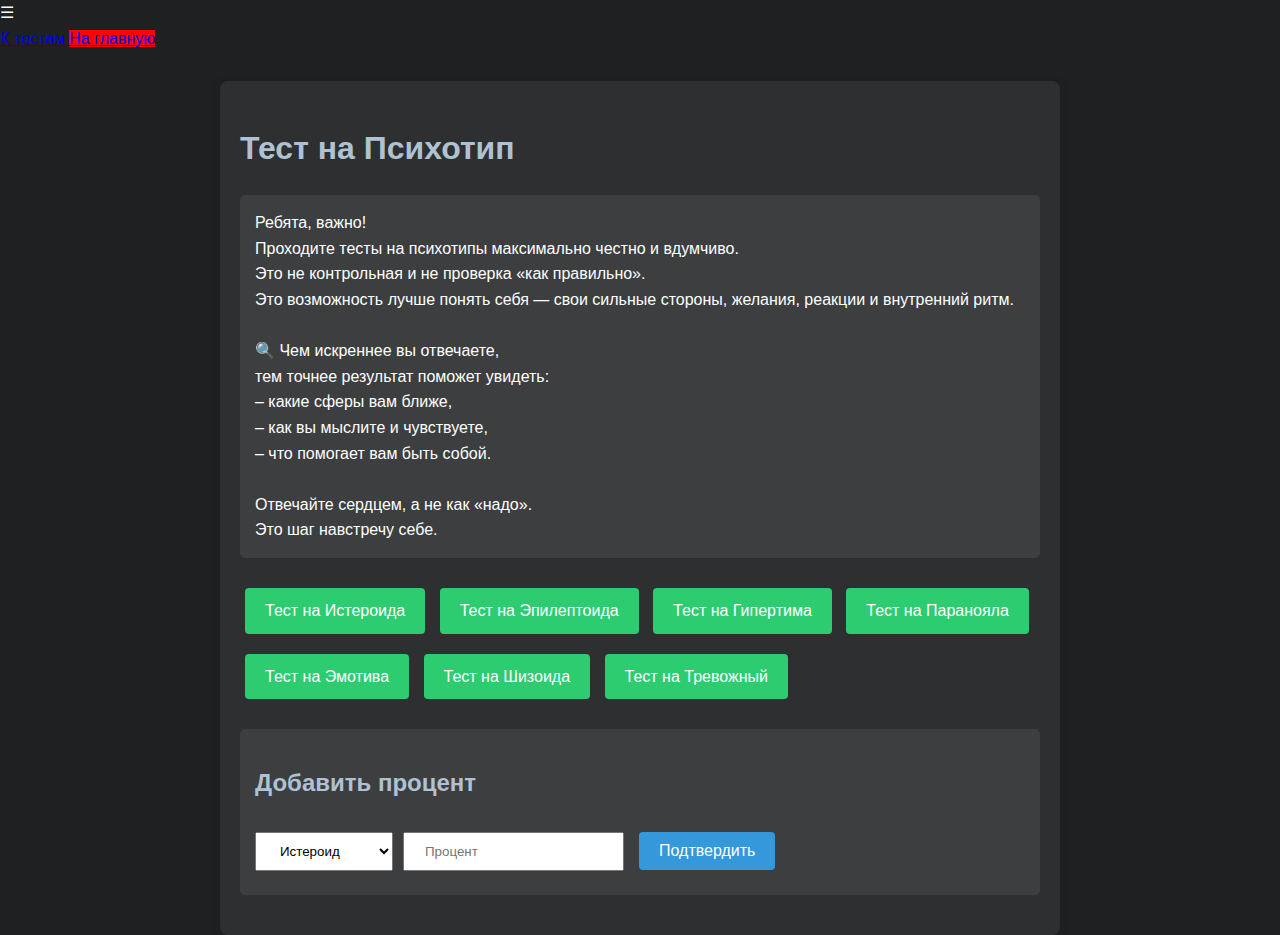
<file: index.html>
<!DOCTYPE html>
<html lang="ru">

<head>
    <meta charset="UTF-8">
    <meta name="viewport" content="width=device-width, initial-scale=1.0">
    <title>Cайт на тип личности</title>
    <link rel="stylesheet" href="style.css">
</head>

<body>
    <div id="burger-menu">
        <div class="burger-icon" onclick="toggleMenu()">
            &#9776;
        </div>
        <div class="overlay" onclick="toggleMenu()"></div>
        <div class="menu-dropdown">
            <a href="https://th3hati.github.io/psyhotips" class="menu-button">К тестам</a>
            <a href="https://th3hati.github.io/main" class="menu-button" style="background-color: red;">На главную</a>
        </div>
    </div>
    
    <div class="container">
        <h1>Тест на Психотип</h1>
        <div class="test-info">
            Ребята, важно!<br>
Проходите тесты на психотипы максимально честно и вдумчиво.<br>
Это не контрольная и не проверка «как правильно».<br>
Это возможность лучше понять себя — свои сильные стороны, желания, реакции и внутренний ритм.<br><br>

🔍 Чем искреннее вы отвечаете,<br>
тем точнее результат поможет увидеть:<br>
– какие сферы вам ближе,<br>
– как вы мыслите и чувствуете,<br>
– что помогает вам быть собой.<br><br>

Отвечайте сердцем, а не как «надо».<br>
Это шаг навстречу себе.
        </div>
        <a href="isteroid.html" class="start-button">Тест на Истероида</a>
        <a href="epileptiod.html" class="start-button">Тест на Эпилептоида</a>
        <a href="gipertim.html" class="start-button">Тест на Гипертима</a>
        <a href="paronajal.html" class="start-button">Тест на Паранояла</a>
        <a href="emotiw.html" class="start-button">Тест на Эмотива</a>
        <a href="shizoid.html" class="start-button">Тест на Шизоида</a>
        <a href="trewoznyj.html" class="start-button">Тест на Тревожный</a>
    </div>

    <script>
        const testHistory = JSON.parse(localStorage.getItem('test_history')) || [];

        const testTypes = [
            'Истероид', 'Эпилептоид', 'Гипертим', 'Параноял',
            'Эмотив', 'Шизоид', 'Тревожный'
        ];

        const container = document.querySelector('.container');

        // Форма для добавления результата вручную
        const formDiv = document.createElement('div');
        formDiv.className = 'test-info';
        formDiv.innerHTML = `<h2>Добавить процент</h2>`;

        const select = document.createElement('select');
        testTypes.forEach(type => {
            const option = document.createElement('option');
            option.value = type;
            option.textContent = type;
            select.appendChild(option);
        });

        select.style.padding = '10px 20px';

        const input = document.createElement('input');
        input.type = 'text';
        input.placeholder = 'Процент';
        input.min = 0;
        input.max = 100;
        input.style.margin = '0 10px';
        input.style.padding = '10px 20px';

        const button = document.createElement('button');
        button.textContent = 'Подтвердить';
        button.onclick = () => {
            const testName = select.value;
            const percentage = parseFloat(input.value);
            if (isNaN(percentage) || percentage < 0 || percentage > 100) {
                alert('Введите корректный процент (от 0 до 100)');
                return;
            }

            const newResult = {
                testName: testName,
                percentage: percentage,
                date: new Date().toLocaleString()
            };

            let testHistory = JSON.parse(localStorage.getItem('test_history')) || [];
            testHistory.unshift(newResult);
            if (testHistory.length > 10) testHistory = testHistory.slice(0, 10);
            localStorage.setItem('test_history', JSON.stringify(testHistory));

            location.reload(); // обновляем страницу, чтобы показать новые данные
        };

        formDiv.appendChild(select);
        formDiv.appendChild(input);
        formDiv.appendChild(button);
        container.appendChild(formDiv);

        if (testHistory.length > 0) {
            const container = document.querySelector('.container');

            const historyDiv = document.createElement('div');
            historyDiv.className = 'test-info';
            historyDiv.innerHTML = '<h2>Последние пройденные тесты</h2>';

            const list = document.createElement('ul');
            testHistory.forEach(entry => {
                const item = document.createElement('li');
                item.textContent = `${entry.testName}: ${entry.percentage}%`;
                list.appendChild(item);
            });

            historyDiv.appendChild(list);
            container.appendChild(historyDiv);
        }
    </script>
    <script>
        function toggleMenu() {
            const menu = document.getElementById('burger-menu');
            menu.classList.toggle('active');
        }
    </script>
</body>

</html>
</file>
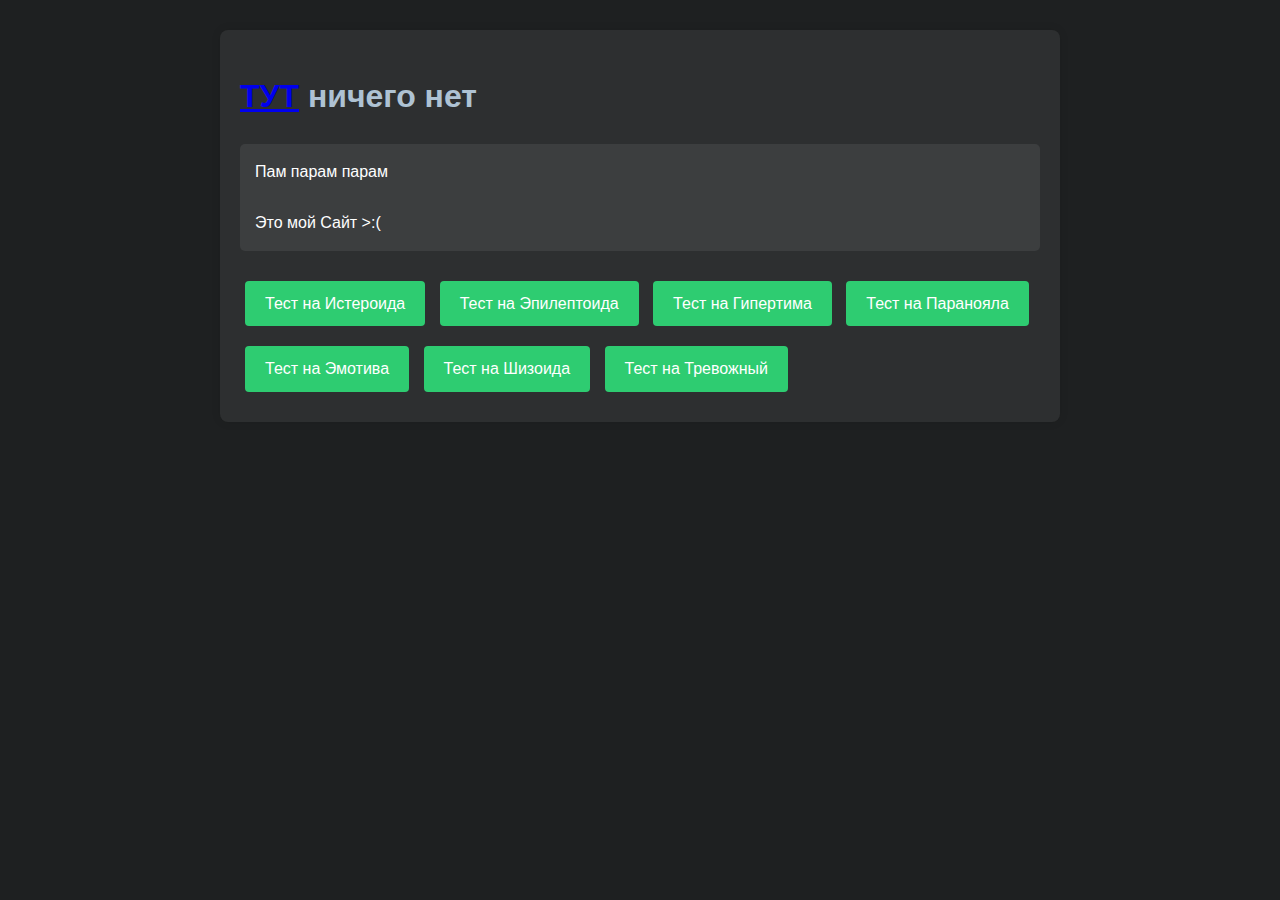
<file: all.html>
<!DOCTYPE html>
<html lang="ru">
<head>
    <meta charset="UTF-8">
    <meta name="viewport" content="width=device-width, initial-scale=1.0">
    <title>Сосал?</title>
    <link rel="stylesheet" href="style.css">
</head>
<body>
    <div class="container">
        <h1><a href="dolbaeb.html">ТУТ</a> ничего нет</h1>
        <div class="test-info">
            Пам парам парам<br><br>Это мой Сайт >:(
        </div>
        <a href="isteroid.html" class="start-button">Тест на Истероида</a>
        <a href="epileptiod.html" class="start-button">Тест на Эпилептоида</a>
        <a href="gipertim.html" class="start-button">Тест на Гипертима</a>
        <a href="paronajal.html" class="start-button">Тест на Паранояла</a>
        <a href="emotiw.html" class="start-button">Тест на Эмотива</a>
        <a href="shizoid.html" class="start-button">Тест на Шизоида</a>
        <a href="trewoznyj.html" class="start-button">Тест на Тревожный</a>
    </div>
</body>
</html>
</file>
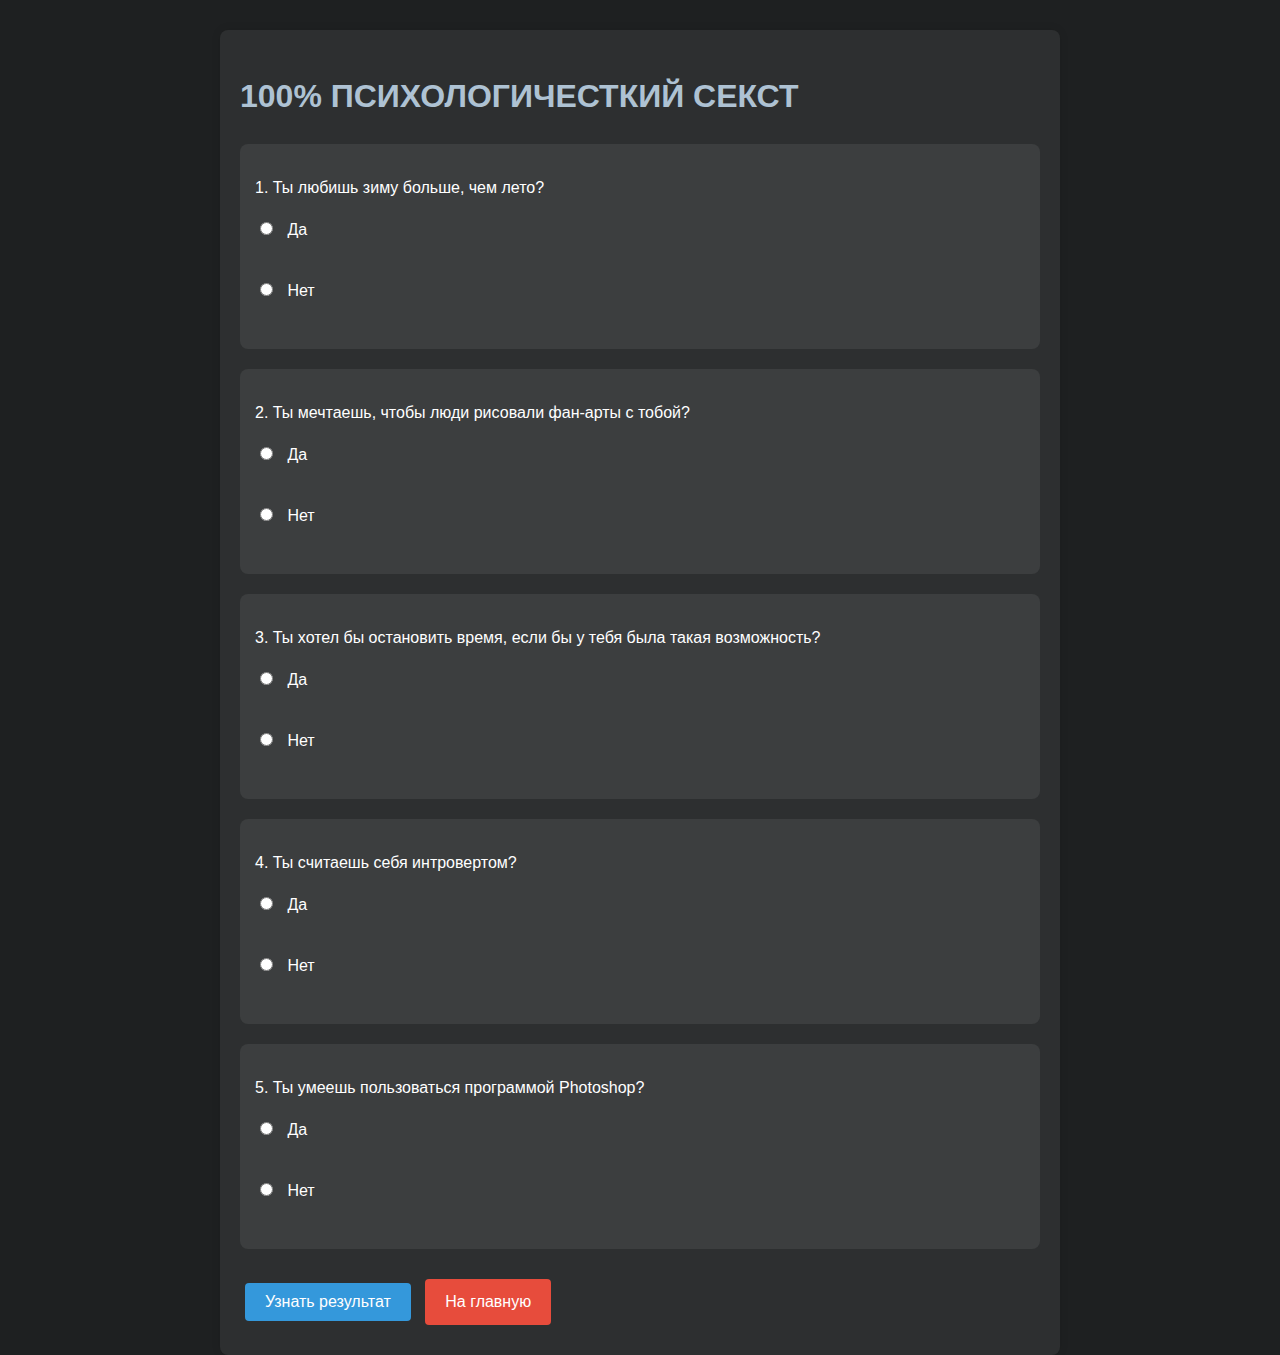
<file: dolbaeb.html>
<!DOCTYPE html>
<html lang="ru">
<head>
    <meta charset="UTF-8">
    <meta name="viewport" content="width=device-width, initial-scale=1.0">
    <title>Психологический тест</title>
    <link rel="stylesheet" href="style.css">
</head>
<body>
    <div class="container">
        <h1>100% ПСИХОЛОГИЧЕСТКИЙ СЕКСТ</h1>
        
        <div id="loading">Загрузка вопросов...</div>
        <div id="quiz"></div>
        
        <button onclick="calculateResult()" id="submit-btn" disabled>Узнать результат</button>
        <a href="index.html" class="back-button">На главную</a>
        
        <div id="result"></div>
    </div>

    <script>
        const answerOptions = [
            { text: "Да", value: 1 },
            { text: "Нет", value: 0 }
        ];
        
        let questions = [];
        
        // Загружаем вопросы из JSON-файла
        fetch('dolbaeb_questions.json')
            .then(response => response.json())
            .then(data => {
                questions = data;
                renderQuestions();
                document.getElementById('loading').style.display = 'none';
                document.getElementById('submit-btn').disabled = false;
            })
            .catch(error => {
                console.error('Ошибка загрузки вопросов:', error);
                document.getElementById('loading').textContent = 'Ошибка загрузки вопросов. Пожалуйста, обновите страницу.';
            });
        
        // Отображаем вопросы на странице
        function renderQuestions() {
            const quizContainer = document.getElementById('quiz');
            quizContainer.innerHTML = '';
            
            questions.forEach((question, index) => {
                const questionDiv = document.createElement('div');
                questionDiv.className = 'question';
                
                const questionText = document.createElement('p');
                questionText.textContent = `${index + 1}. ${question}`;
                questionDiv.appendChild(questionText);
                
                answerOptions.forEach(answer => {
                    const label = document.createElement('label');
                    const radio = document.createElement('input');
                    radio.type = 'radio';
                    radio.name = `q${index + 1}`;
                    radio.value = answer.value;
                    radio.required = true;
                    
                    label.appendChild(radio);
                    label.appendChild(document.createTextNode(` ${answer.text}`));
                    questionDiv.appendChild(label);
                    questionDiv.appendChild(document.createElement('br'));
                });
                
                quizContainer.appendChild(questionDiv);
            });
        }
        
        function calculateResult() {
            // Проверяем, ответил ли пользователь на все вопросы
            let allAnswered = true;
            
            for (let i = 1; i <= questions.length; i++) {
                if (!document.querySelector(`input[name="q${i}"]:checked`)) {
                    allAnswered = false;
                    break;
                }
            }
            
            if (!allAnswered) {
                alert("Пожалуйста, ответьте на все вопросы!");
                return;
            }
            
            // Считаем баллы
            let totalScore = 0;
            
            // Выводим результат
            const resultDiv = document.getElementById('result');
            resultDiv.style.display = 'block';
            resultDiv.innerHTML = `
                <h2>Ваш результат: ТЫ! 100% Долбаеб!</h2>
            `;
            
            // Прокручиваем страницу к результату
            resultDiv.scrollIntoView({ behavior: 'smooth' });
        }
    </script>
</body>
</html>
</file>
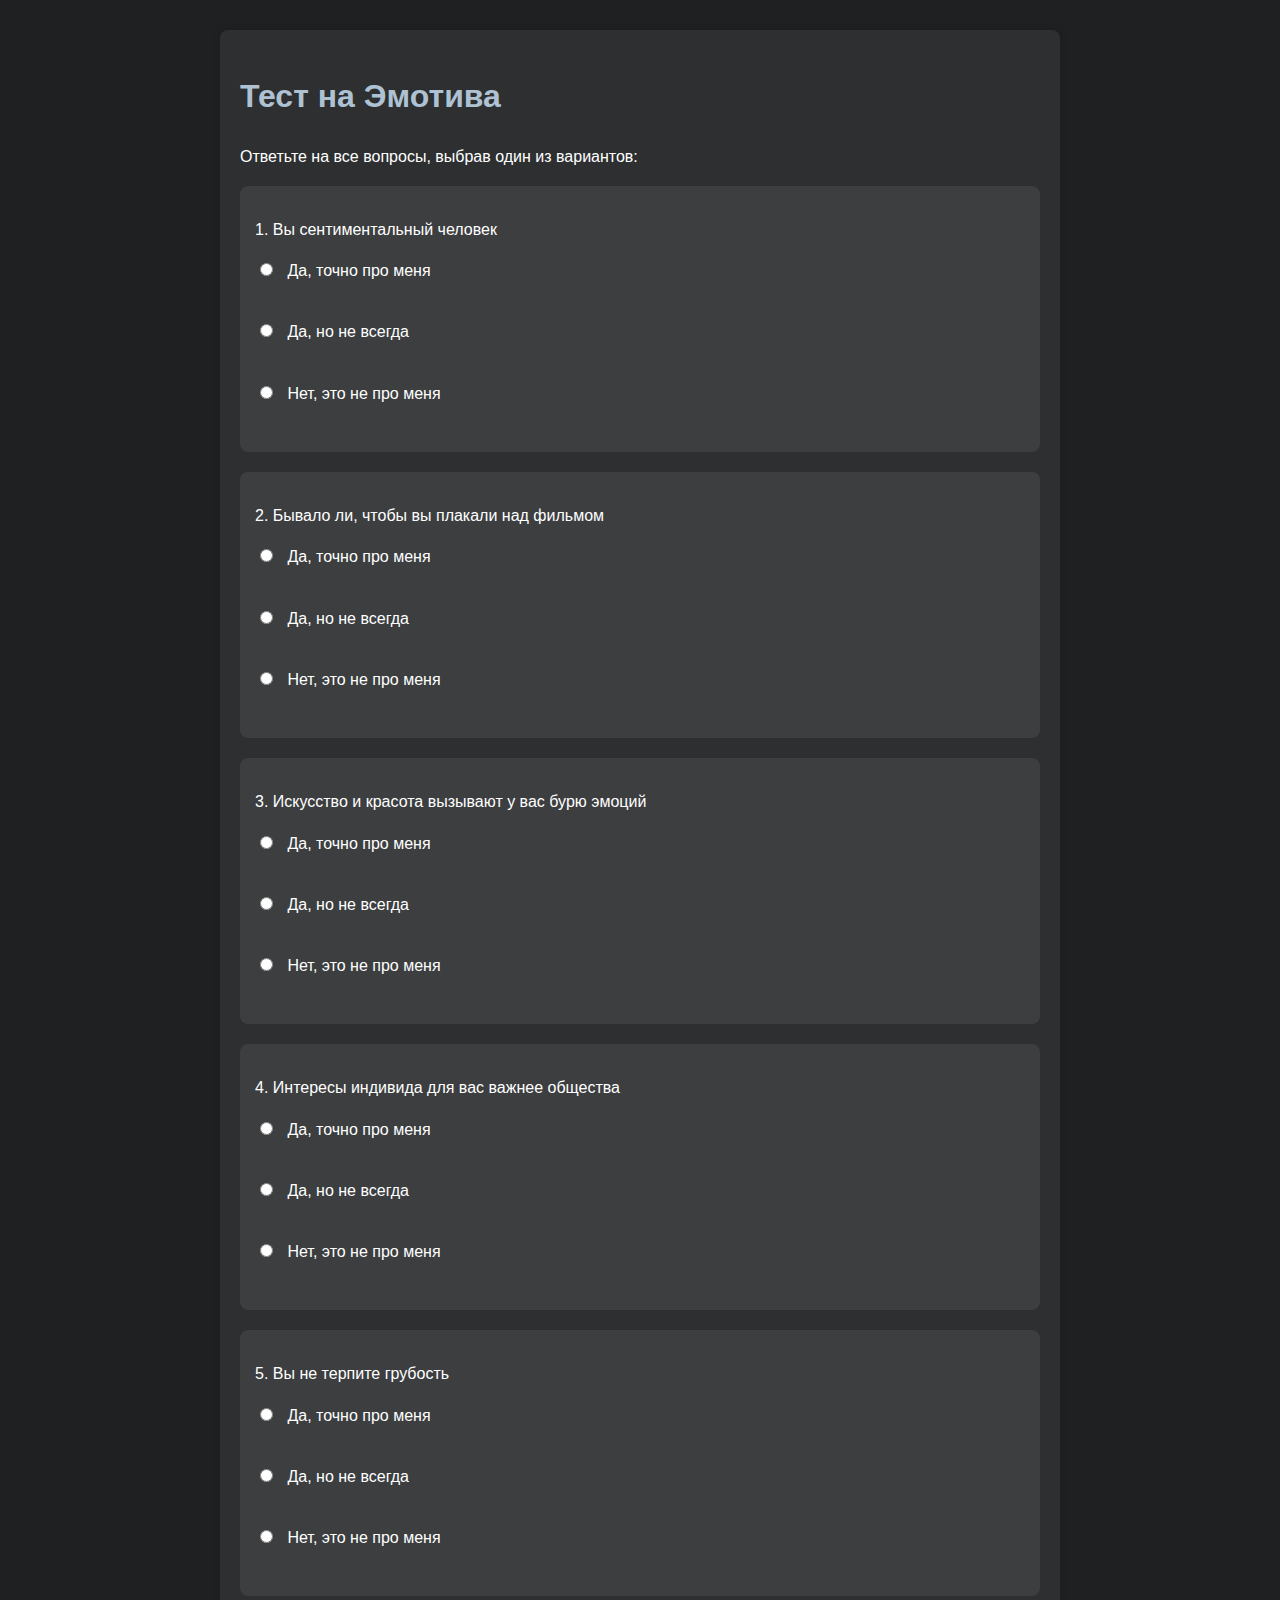
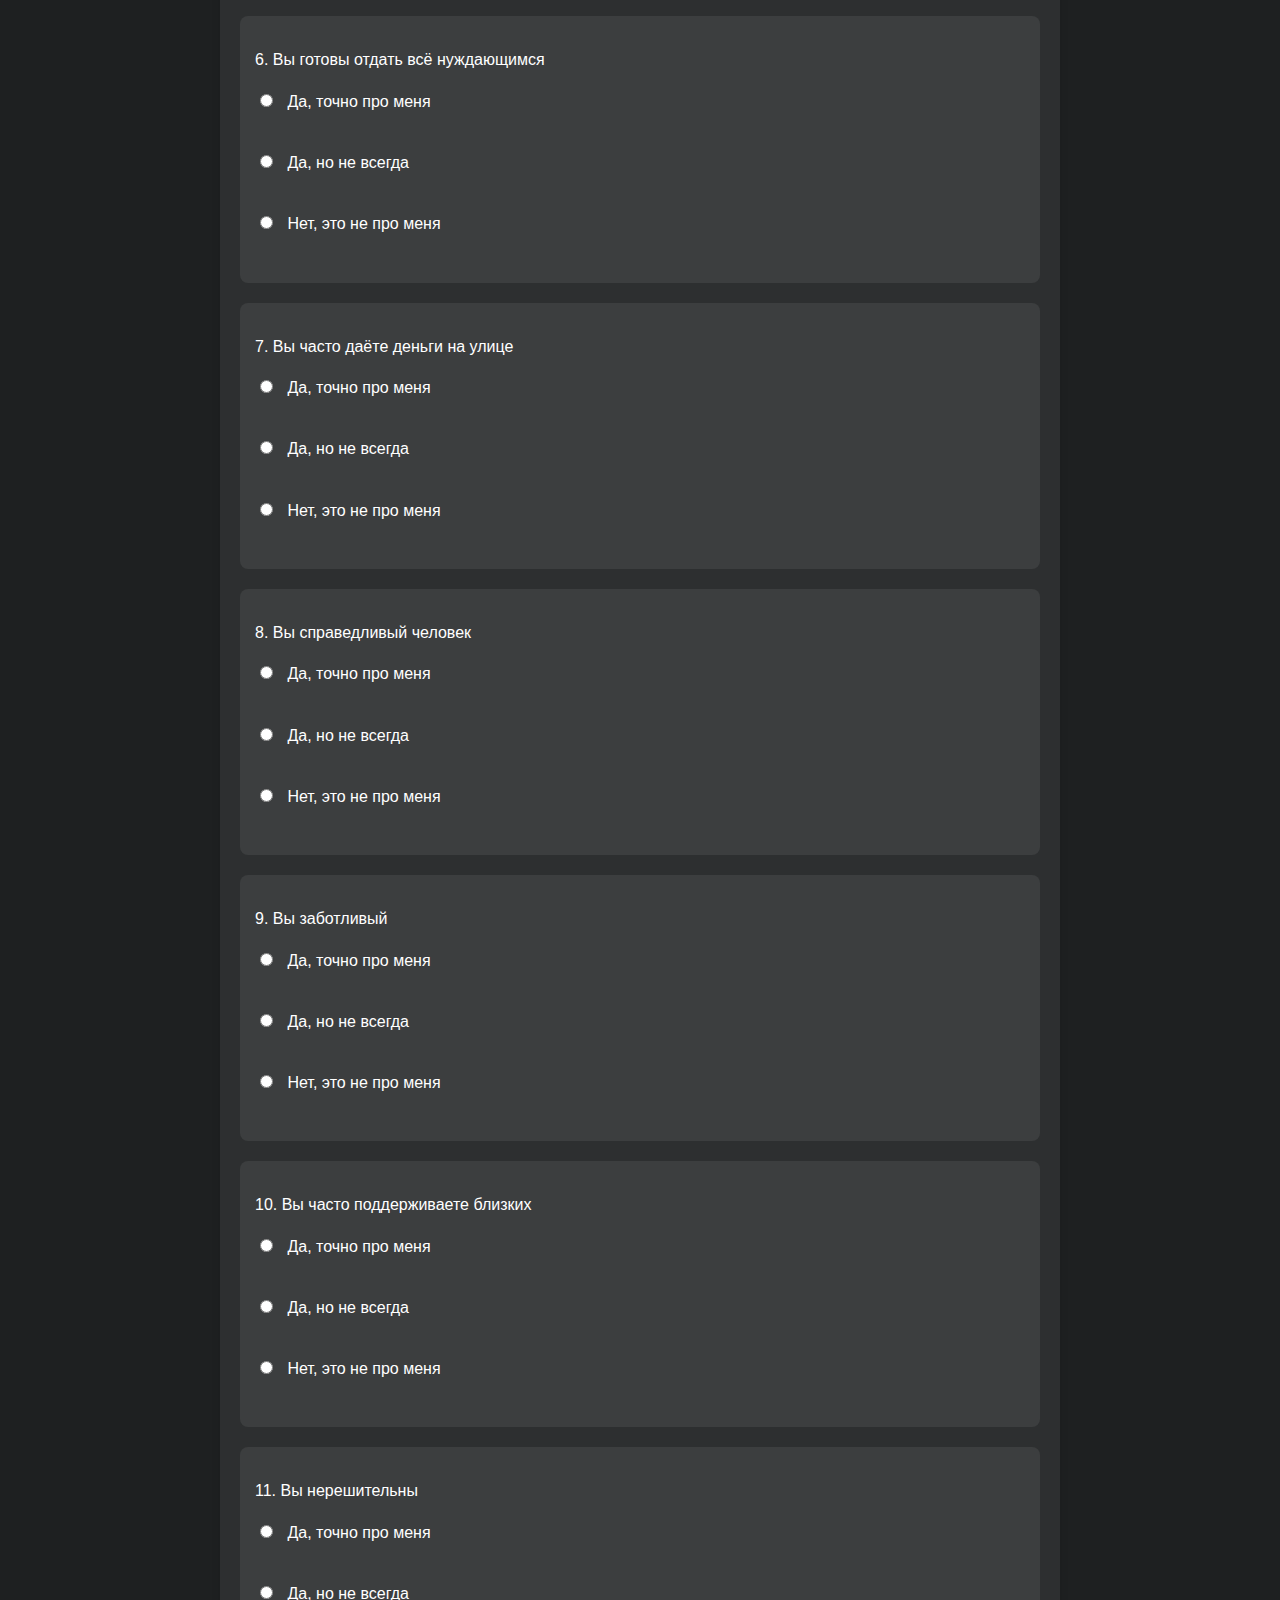
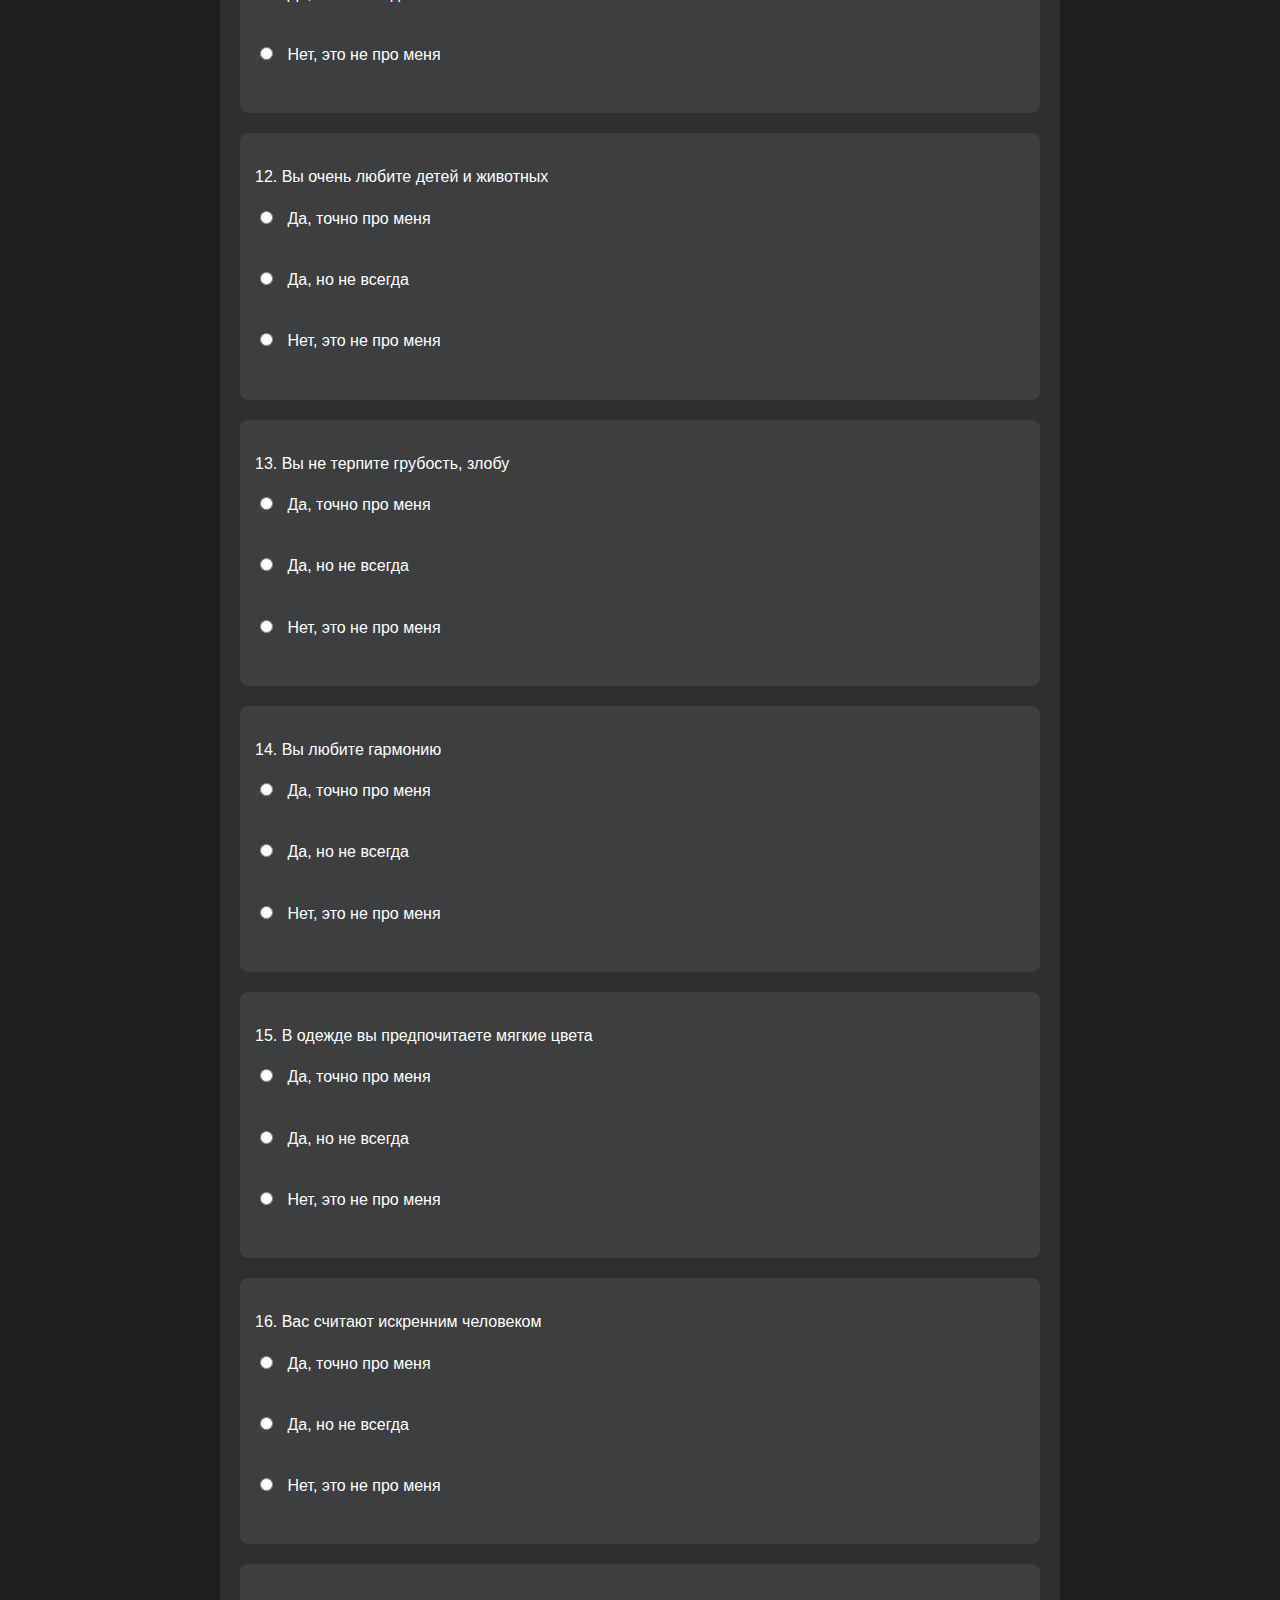
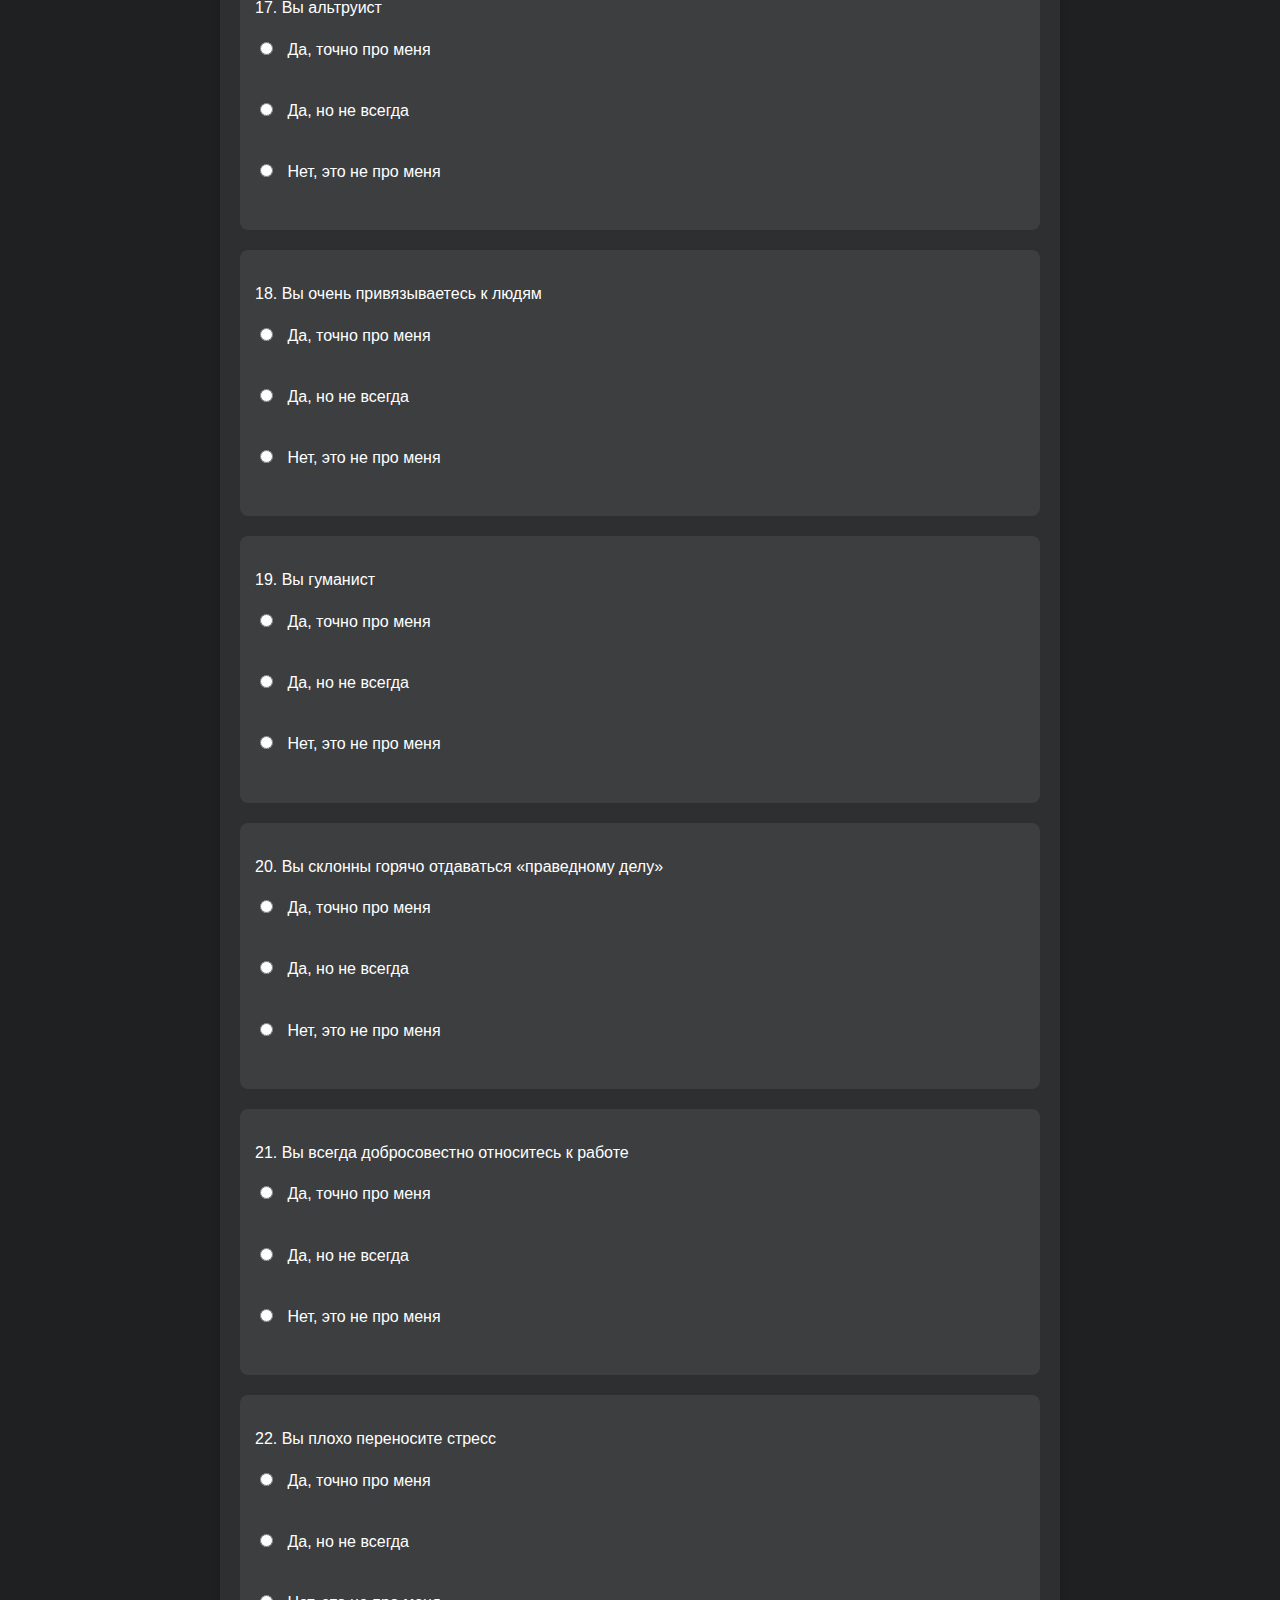
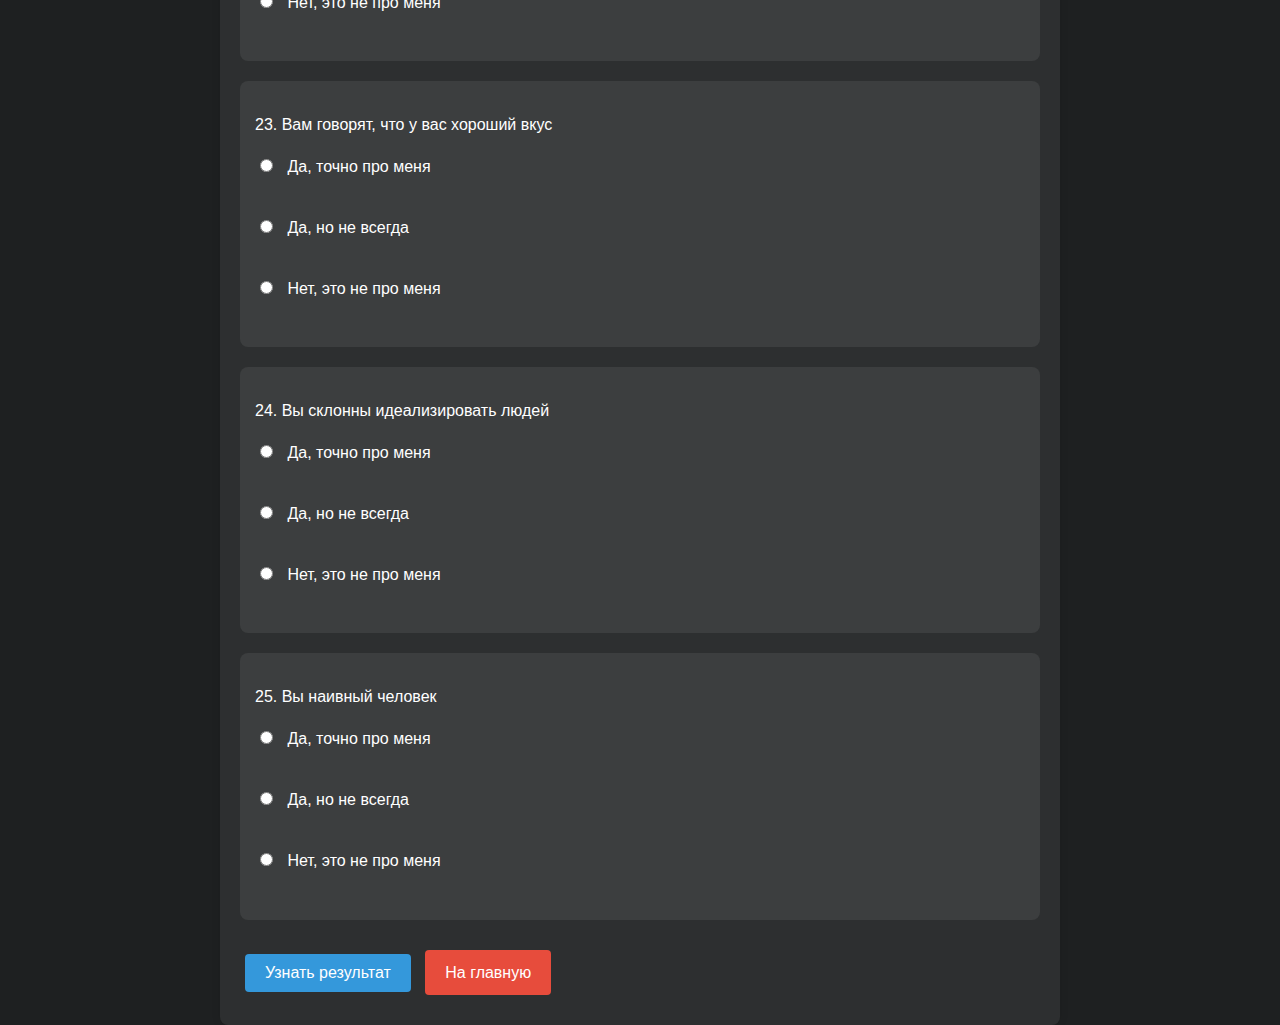
<file: emotiw.html>
<!DOCTYPE html>
<html lang="ru">

<head>
    <meta charset="UTF-8">
    <meta name="viewport" content="width=device-width, initial-scale=1.0">
    <title>Тест на Эмотива</title>
    <link rel="stylesheet" href="style.css">
</head>

<body>
    <div class="container">
        <h1>Тест на Эмотива</h1>
        <p>Ответьте на все вопросы, выбрав один из вариантов:</p>

        <div id="loading">Загрузка вопросов...</div>
        <div id="quiz"></div>

        <button onclick="calculateResult()" id="submit-btn" disabled>Узнать результат</button>
        <a href="index.html" class="back-button">На главную</a>

        <div id="result"></div>
    </div>

    <script>
        const answerOptions = [
            { text: "Да, точно про меня", value: 2 },
            { text: "Да, но не всегда", value: 1 },
            { text: "Нет, это не про меня", value: 0 }
        ];

        let questions = [];

        // Загружаем вопросы из JSON-файла
        fetch('emotiw_questions.json')
            .then(response => response.json())
            .then(data => {
                questions = data;
                renderQuestions();
                document.getElementById('loading').style.display = 'none';
                document.getElementById('submit-btn').disabled = false;
            })
            .catch(error => {
                console.error('Ошибка загрузки вопросов:', error);
                document.getElementById('loading').textContent = 'Ошибка загрузки вопросов. Пожалуйста, обновите страницу.';
            });

        // Отображаем вопросы на странице
        function renderQuestions() {
            const quizContainer = document.getElementById('quiz');
            quizContainer.innerHTML = '';

            questions.forEach((question, index) => {
                const questionDiv = document.createElement('div');
                questionDiv.className = 'question';

                const questionText = document.createElement('p');
                questionText.textContent = `${index + 1}. ${question}`;
                questionDiv.appendChild(questionText);

                answerOptions.forEach(answer => {
                    const label = document.createElement('label');
                    const radio = document.createElement('input');
                    radio.type = 'radio';
                    radio.name = `q${index + 1}`;
                    radio.value = answer.value;
                    radio.required = true;

                    label.appendChild(radio);
                    label.appendChild(document.createTextNode(` ${answer.text}`));
                    questionDiv.appendChild(label);
                    questionDiv.appendChild(document.createElement('br'));
                });

                quizContainer.appendChild(questionDiv);
            });
        }

        function calculateResult() {
            // Проверяем, ответил ли пользователь на все вопросы
            let allAnswered = true;

            for (let i = 1; i <= questions.length; i++) {
                if (!document.querySelector(`input[name="q${i}"]:checked`)) {
                    allAnswered = false;
                    break;
                }
            }

            if (!allAnswered) {
                alert("Пожалуйста, ответьте на все вопросы!");
                return;
            }

            // Считаем баллы
            let totalScore = 0;

            for (let i = 1; i <= questions.length; i++) {
                const selectedValue = document.querySelector(`input[name="q${i}"]:checked`).value;
                totalScore += parseInt(selectedValue);
            }

            // Рассчитываем результат в процентах
            const percentage = Math.round((totalScore * 100) / 50 * 100) / 100;

            // Выводим результат
            const resultDiv = document.getElementById('result');
            resultDiv.style.display = 'block';
            resultDiv.innerHTML = `
                <h2>Ваш результат: ${percentage}%</h2>
            `;

            const newResult = {
                testName: 'Эмотив',
                percentage: percentage,
            };

            // Получаем текущие результаты или создаём новый массив
            let testHistory = JSON.parse(localStorage.getItem('test_history')) || [];

            // Добавляем новый результат в начало массива
            testHistory.unshift(newResult);

            // Обрезаем до 10 записей
            if (testHistory.length > 10) {
                testHistory = testHistory.slice(0, 10);
            }

            // Сохраняем обратно
            localStorage.setItem('test_history', JSON.stringify(testHistory));

            // Прокручиваем страницу к результату
            resultDiv.scrollIntoView({ behavior: 'smooth' });
        }
    </script>
</body>

</html>
</file>
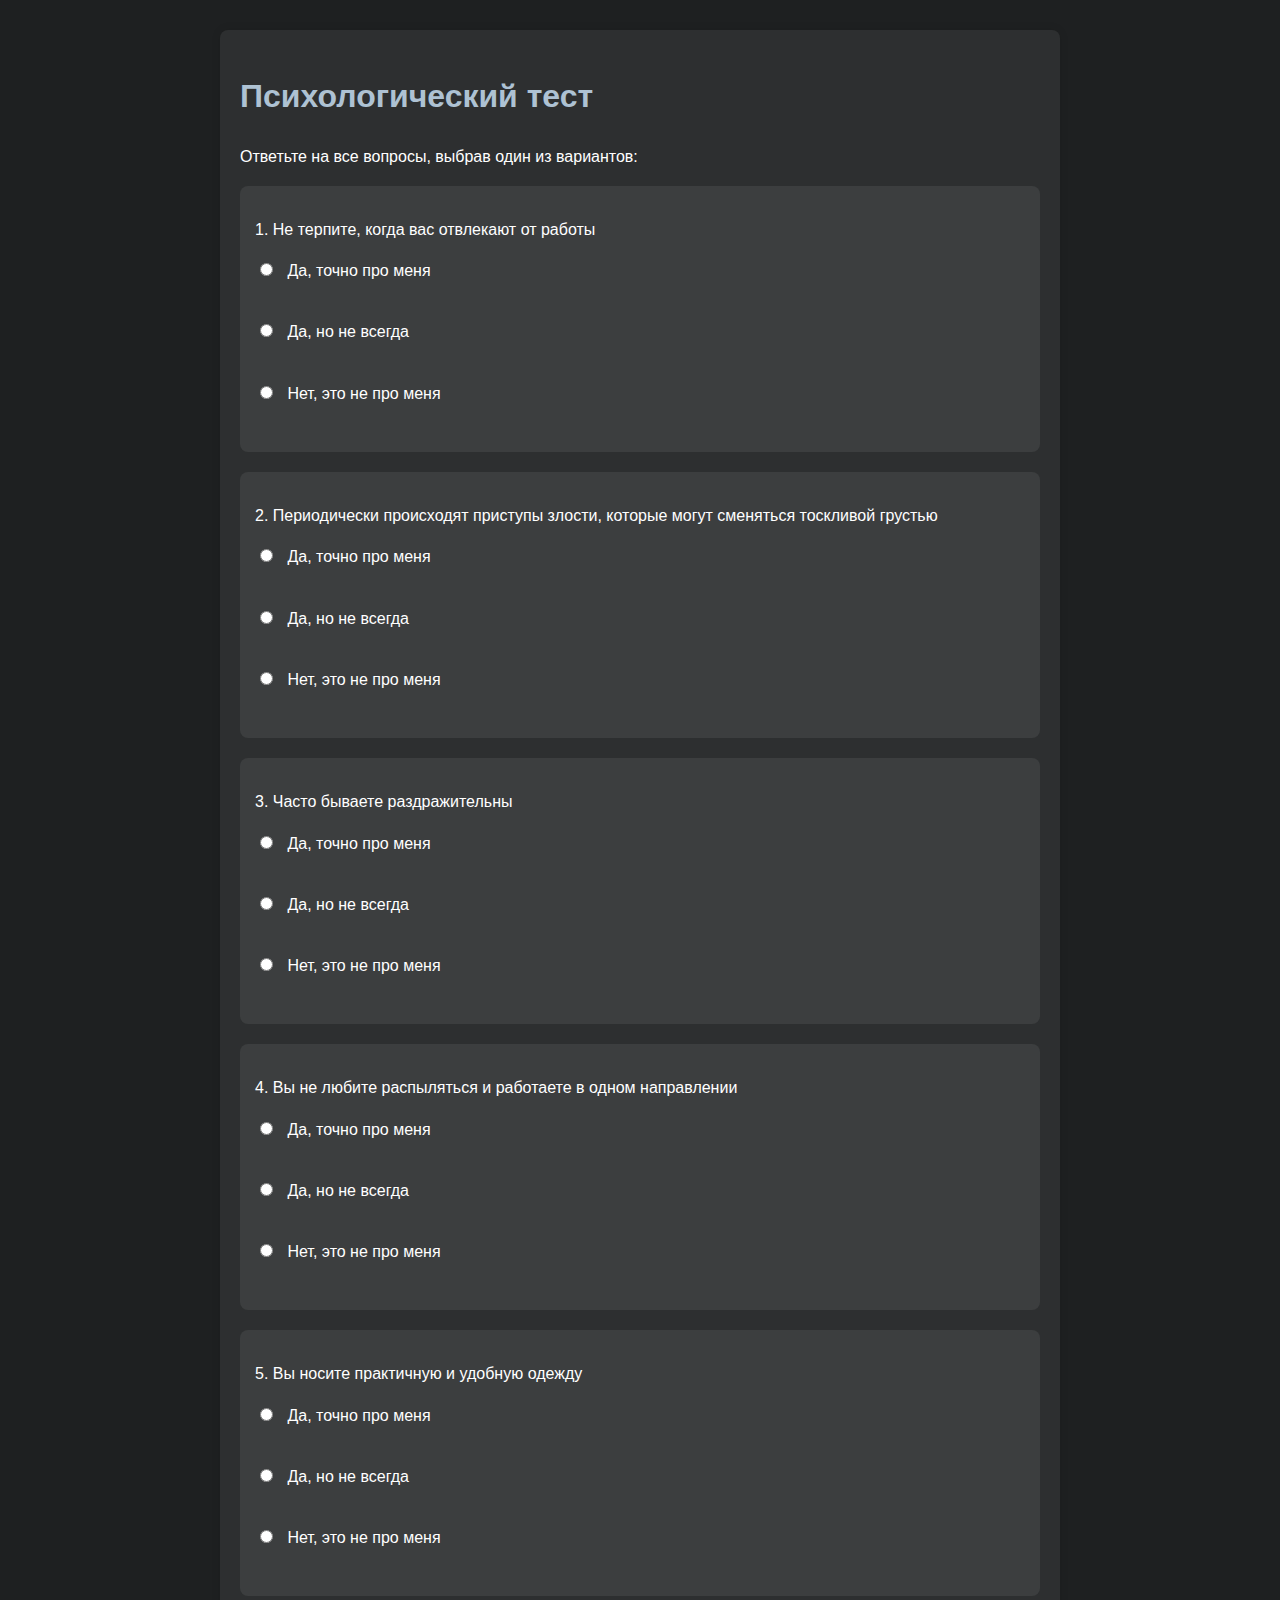
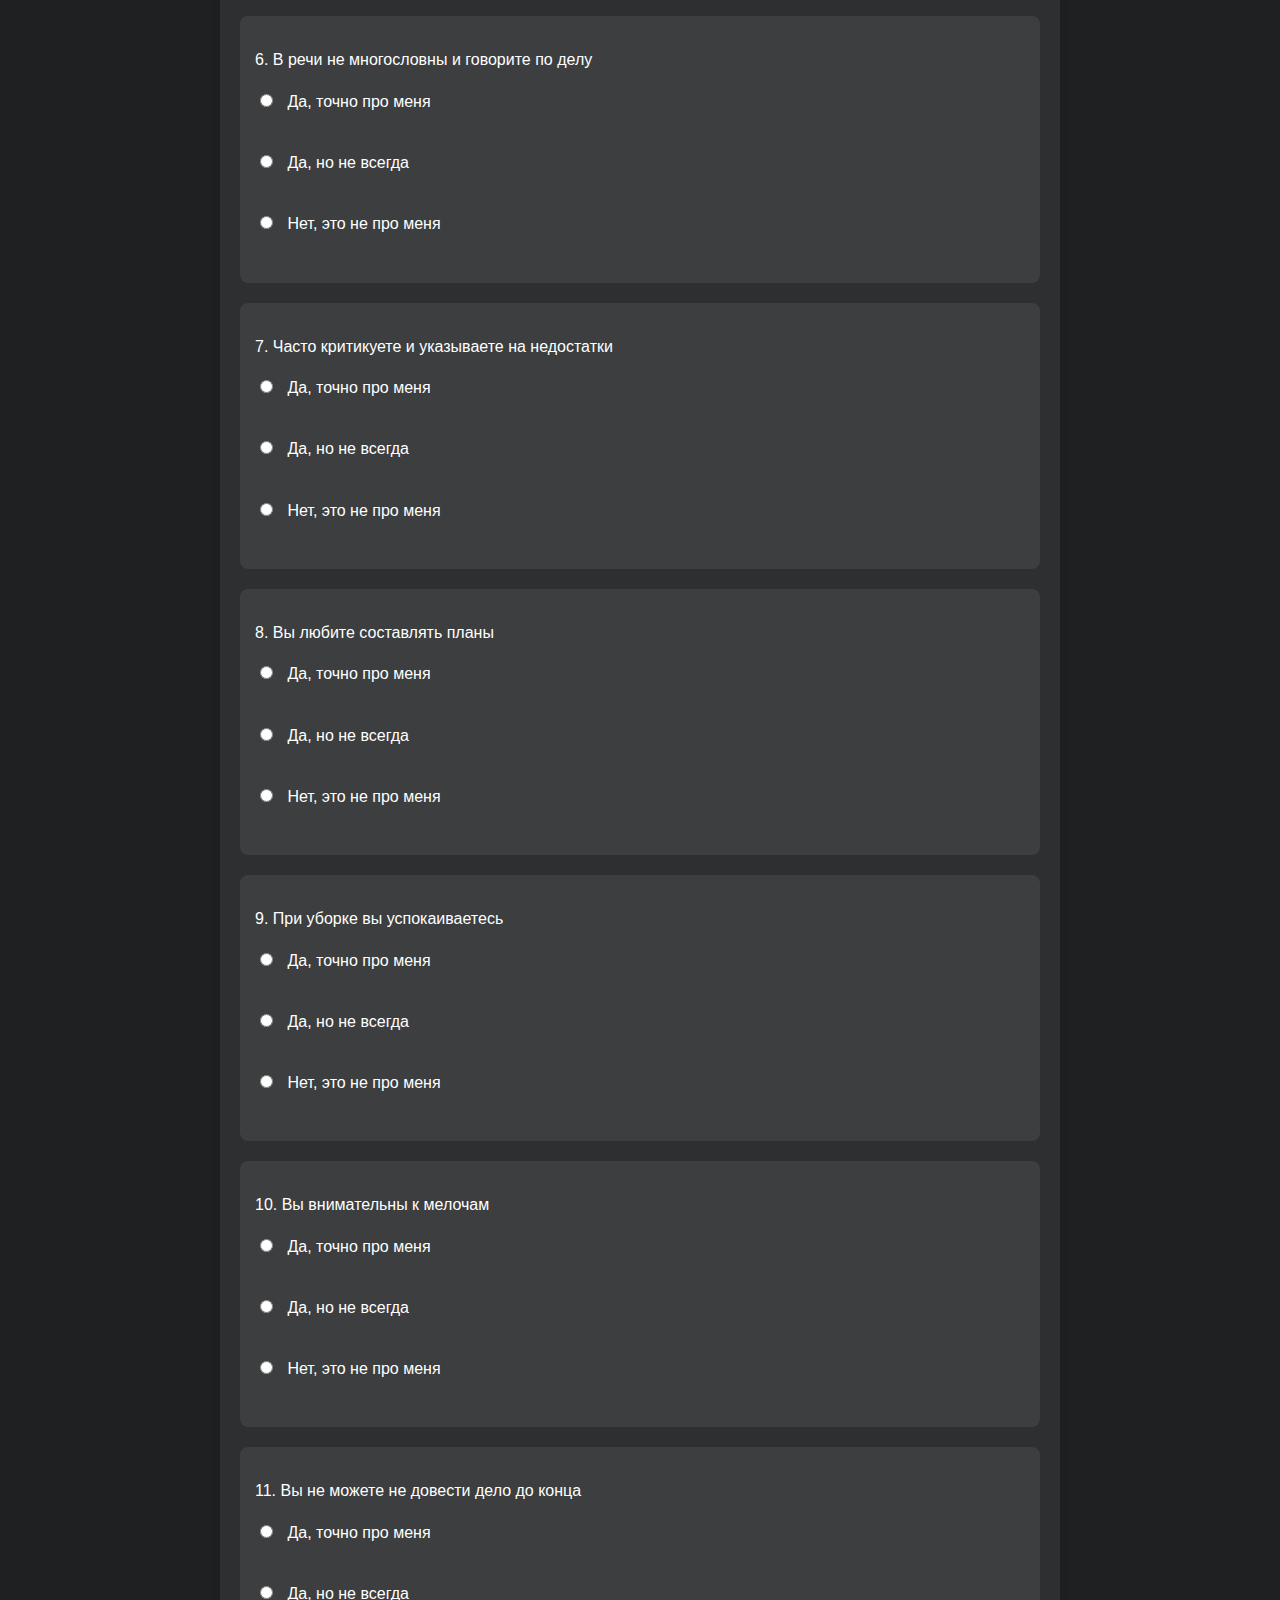
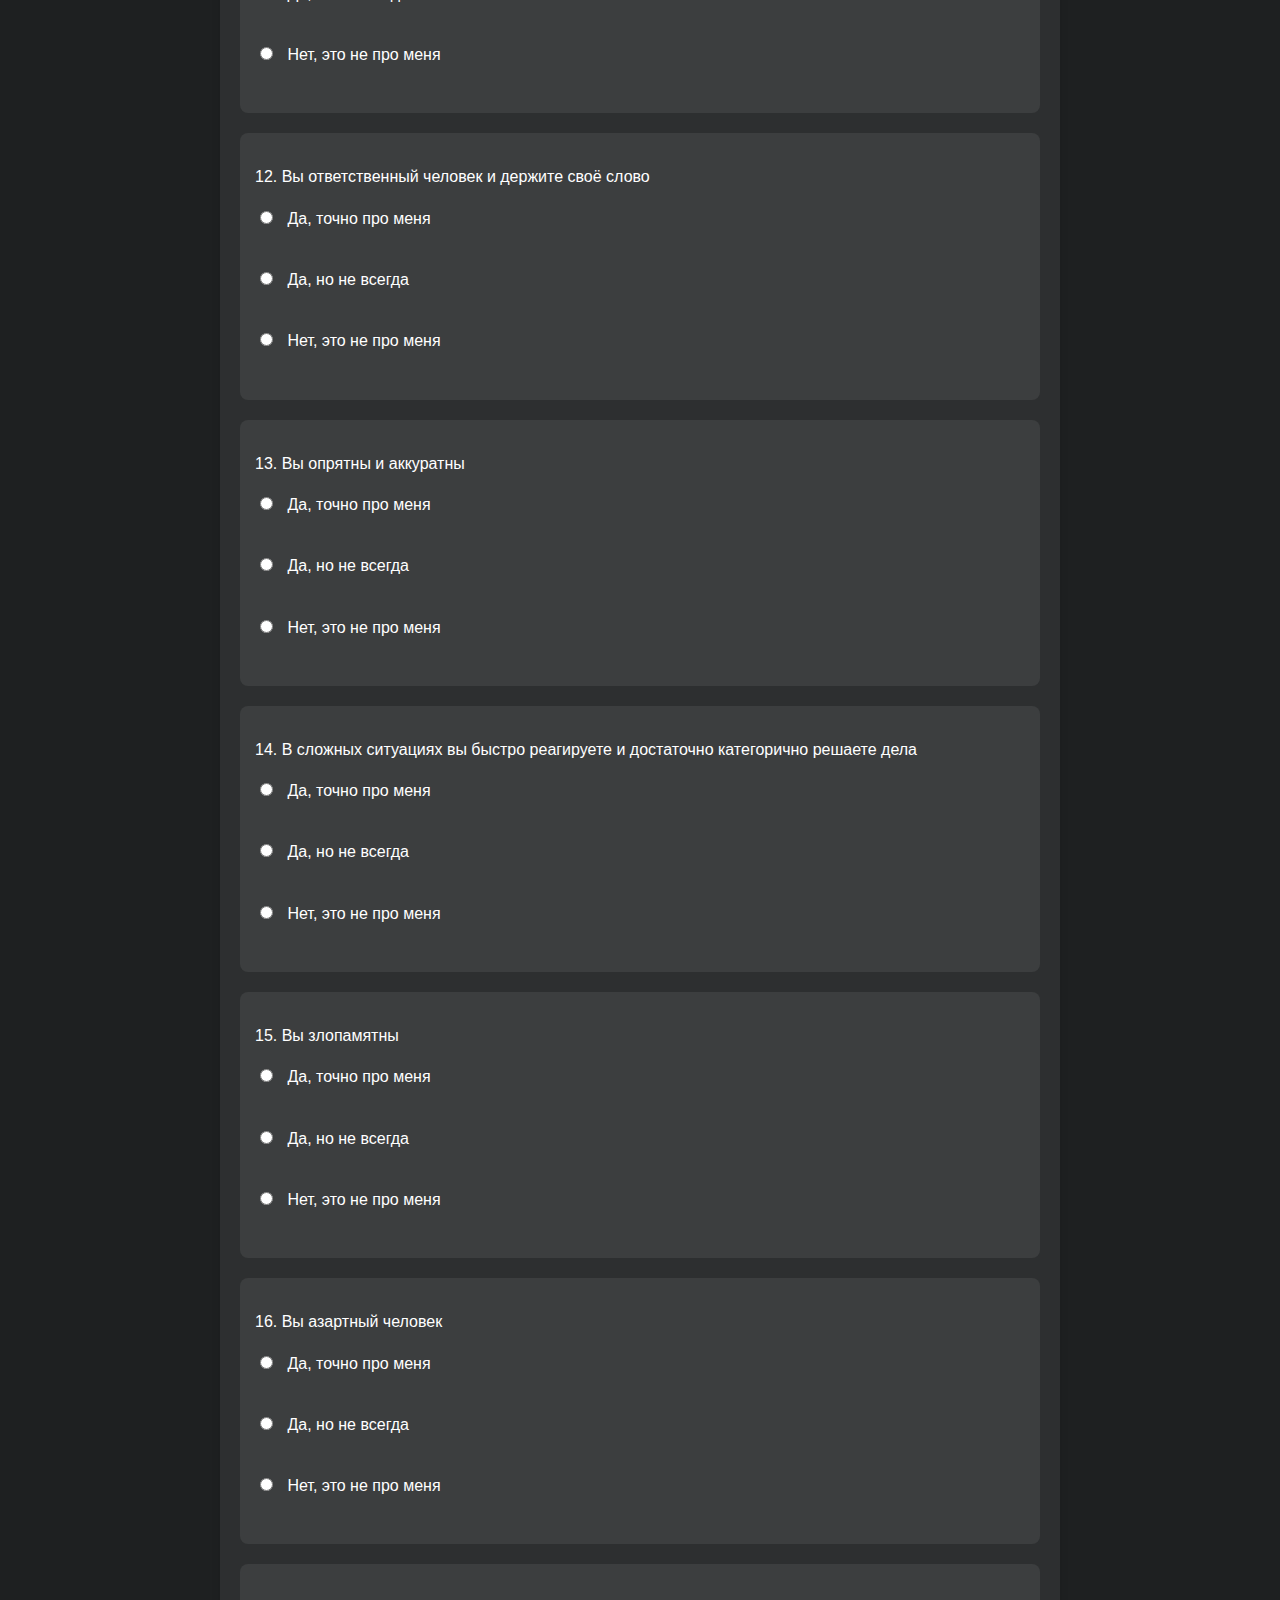
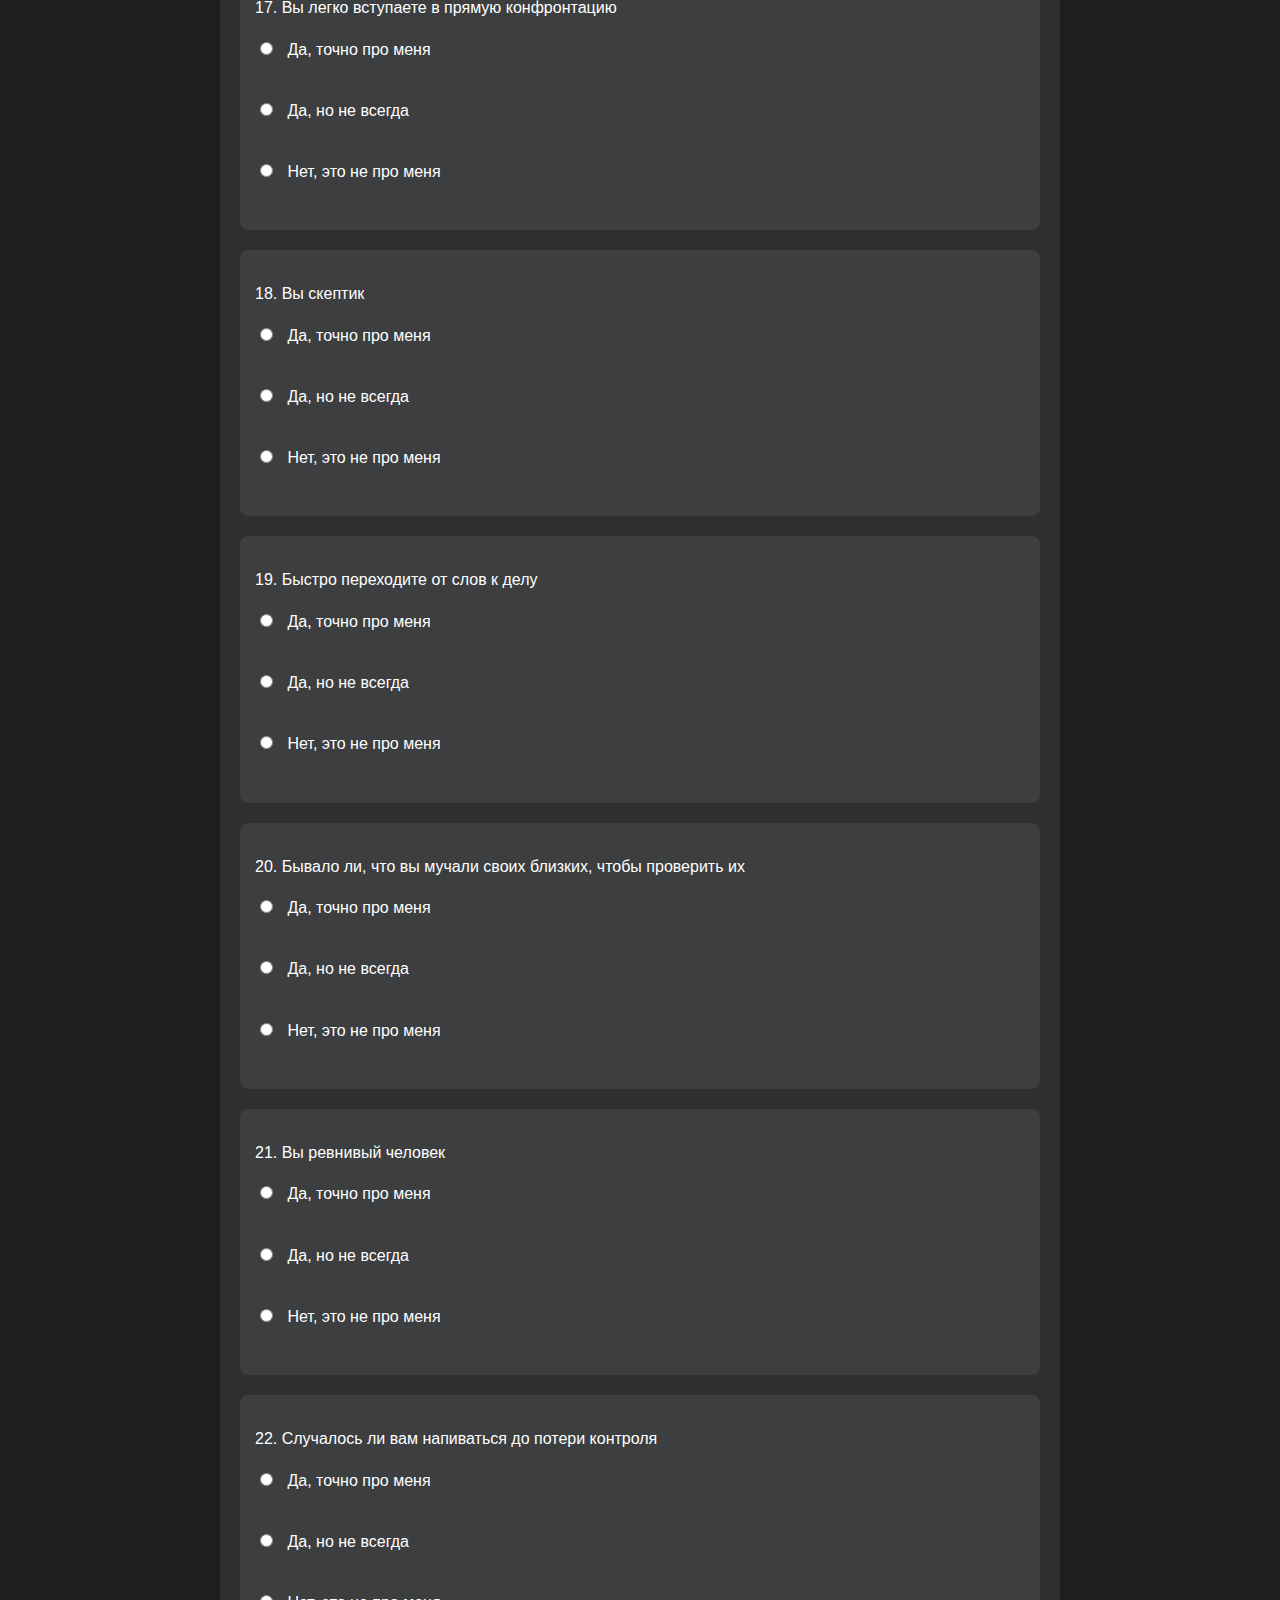
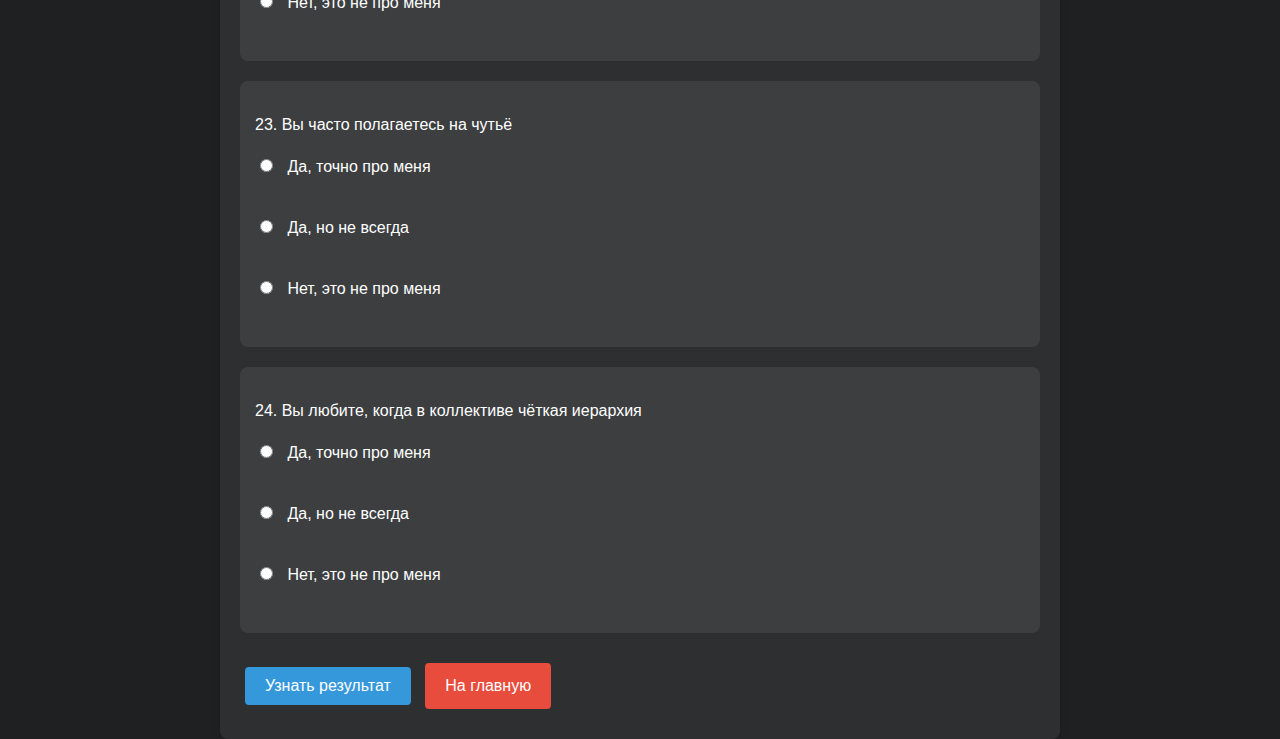
<file: epileptiod.html>
<!DOCTYPE html>
<html lang="ru">
<head>
    <meta charset="UTF-8">
    <meta name="viewport" content="width=device-width, initial-scale=1.0">
    <title>Психологический тест</title>
    <link rel="stylesheet" href="style.css">
</head>
<body>
    <div class="container">
        <h1>Психологический тест</h1>
        <p>Ответьте на все вопросы, выбрав один из вариантов:</p>
        
        <div id="loading">Загрузка вопросов...</div>
        <div id="quiz"></div>
        
        <button onclick="calculateResult()" id="submit-btn" disabled>Узнать результат</button>
        <a href="index.html" class="back-button">На главную</a>
        
        <div id="result"></div>
    </div>

    <script>
        const answerOptions = [
            { text: "Да, точно про меня", value: 2 },
            { text: "Да, но не всегда", value: 1 },
            { text: "Нет, это не про меня", value: 0 }
        ];
        
        let questions = [];
        
        // Загружаем вопросы из JSON-файла
        fetch('epileptiod_questions.json')
            .then(response => response.json())
            .then(data => {
                questions = data;
                renderQuestions();
                document.getElementById('loading').style.display = 'none';
                document.getElementById('submit-btn').disabled = false;
            })
            .catch(error => {
                console.error('Ошибка загрузки вопросов:', error);
                document.getElementById('loading').textContent = 'Ошибка загрузки вопросов. Пожалуйста, обновите страницу.';
            });
        
        // Отображаем вопросы на странице
        function renderQuestions() {
            const quizContainer = document.getElementById('quiz');
            quizContainer.innerHTML = '';
            
            questions.forEach((question, index) => {
                const questionDiv = document.createElement('div');
                questionDiv.className = 'question';
                
                const questionText = document.createElement('p');
                questionText.textContent = `${index + 1}. ${question}`;
                questionDiv.appendChild(questionText);
                
                answerOptions.forEach(answer => {
                    const label = document.createElement('label');
                    const radio = document.createElement('input');
                    radio.type = 'radio';
                    radio.name = `q${index + 1}`;
                    radio.value = answer.value;
                    radio.required = true;
                    
                    label.appendChild(radio);
                    label.appendChild(document.createTextNode(` ${answer.text}`));
                    questionDiv.appendChild(label);
                    questionDiv.appendChild(document.createElement('br'));
                });
                
                quizContainer.appendChild(questionDiv);
            });
        }
        
        function calculateResult() {
            // Проверяем, ответил ли пользователь на все вопросы
            let allAnswered = true;
            
            for (let i = 1; i <= questions.length; i++) {
                if (!document.querySelector(`input[name="q${i}"]:checked`)) {
                    allAnswered = false;
                    break;
                }
            }
            
            if (!allAnswered) {
                alert("Пожалуйста, ответьте на все вопросы!");
                return;
            }
            
            // Считаем баллы
            let totalScore = 0;
            
            for (let i = 1; i <= questions.length; i++) {
                const selectedValue = document.querySelector(`input[name="q${i}"]:checked`).value;
                totalScore += parseInt(selectedValue);
            }
            
            // Рассчитываем результат в процентах
            const percentage = Math.round((totalScore * 100) / 48 * 100) / 100;
            
            // Выводим результат
            const resultDiv = document.getElementById('result');
            resultDiv.style.display = 'block';
            resultDiv.innerHTML = `
                <h2>Ваш результат: ${percentage}%</h2>
            `;
            
            // Прокручиваем страницу к результату
            resultDiv.scrollIntoView({ behavior: 'smooth' });
        }
    </script>
</body>
</html>
</file>
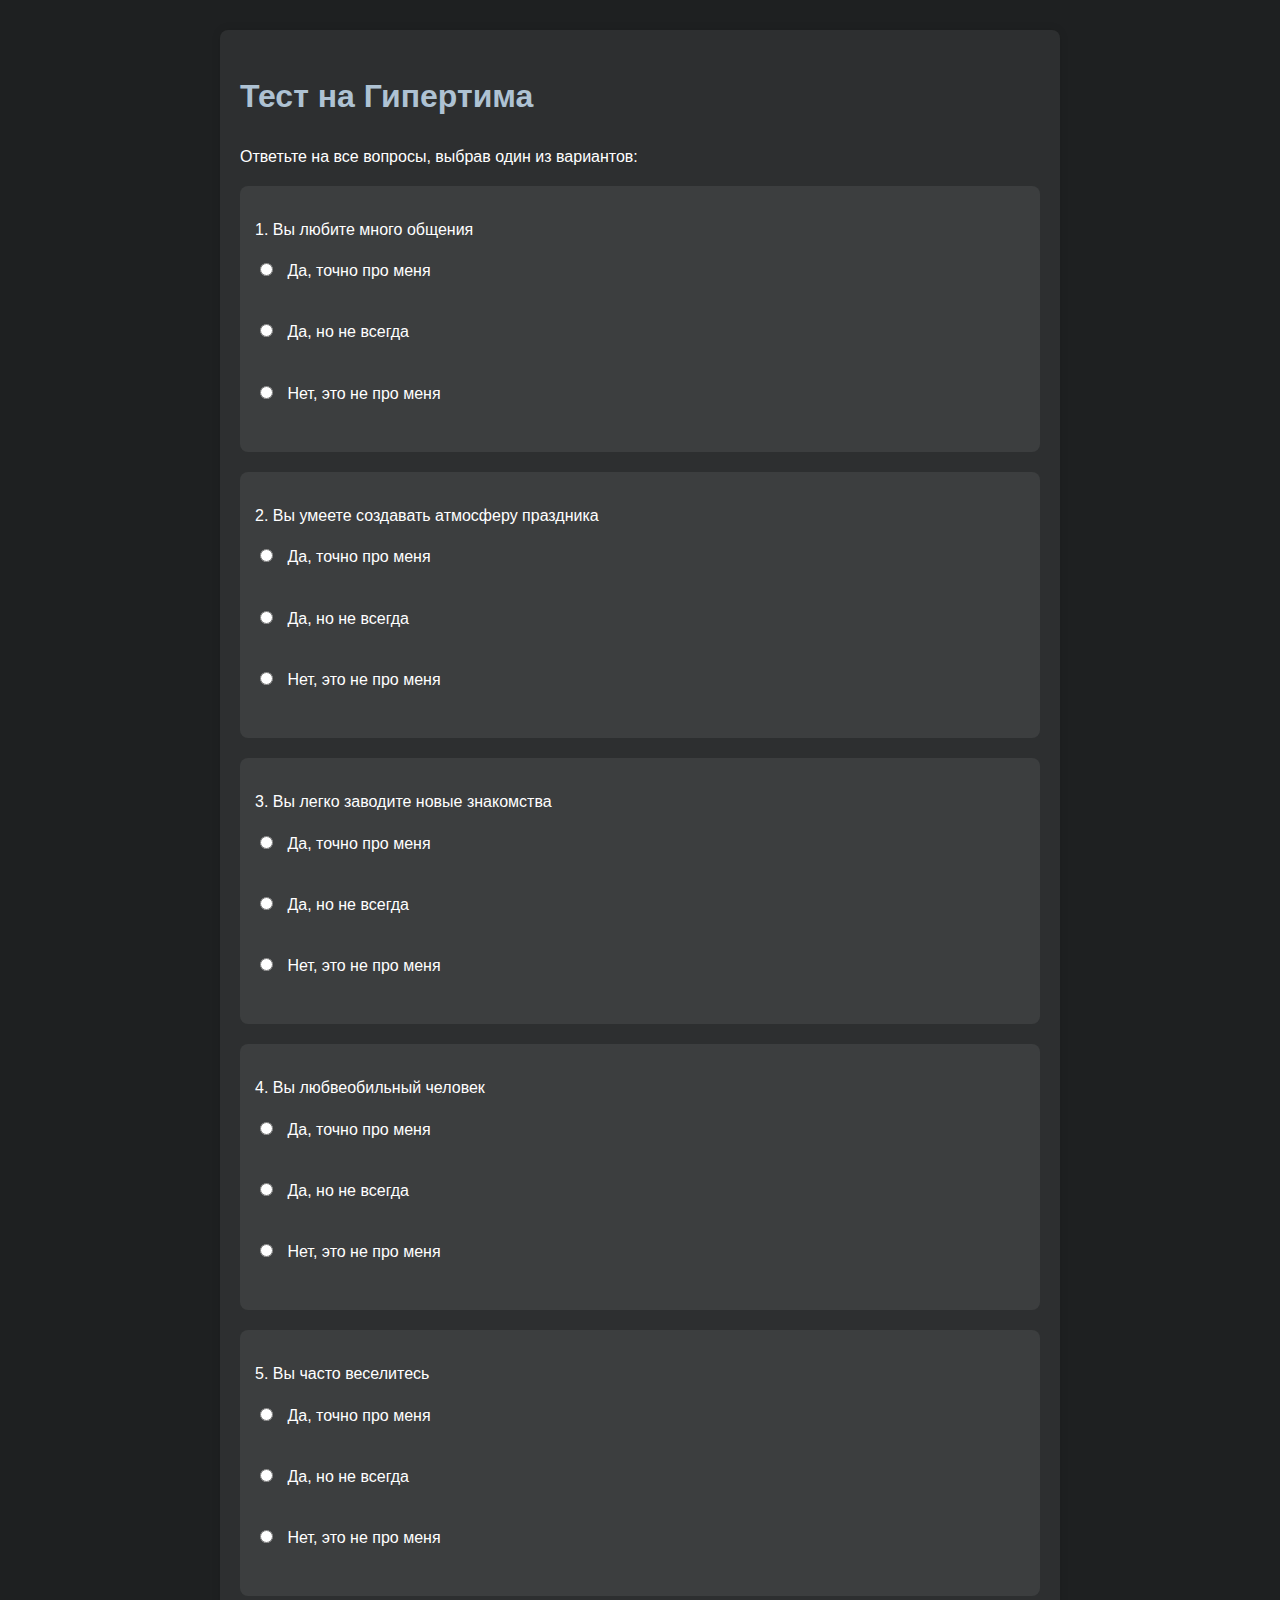
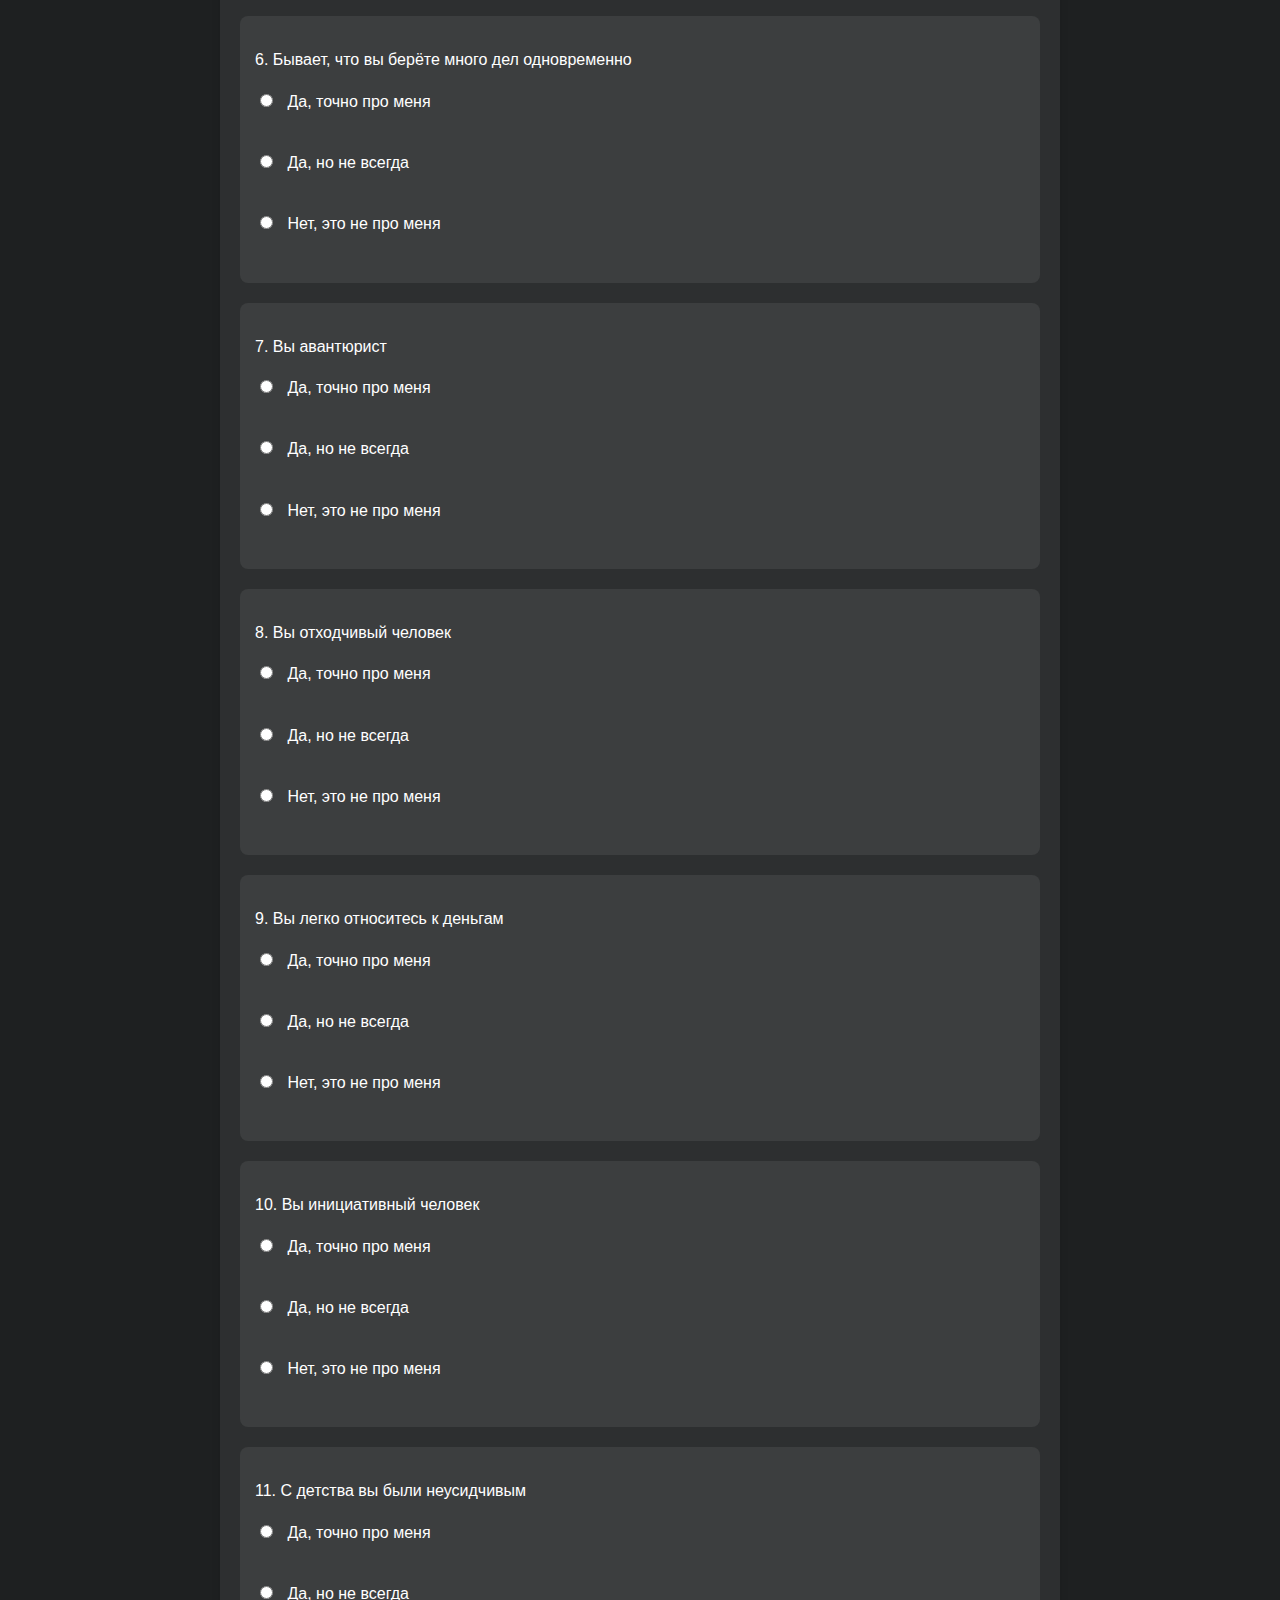
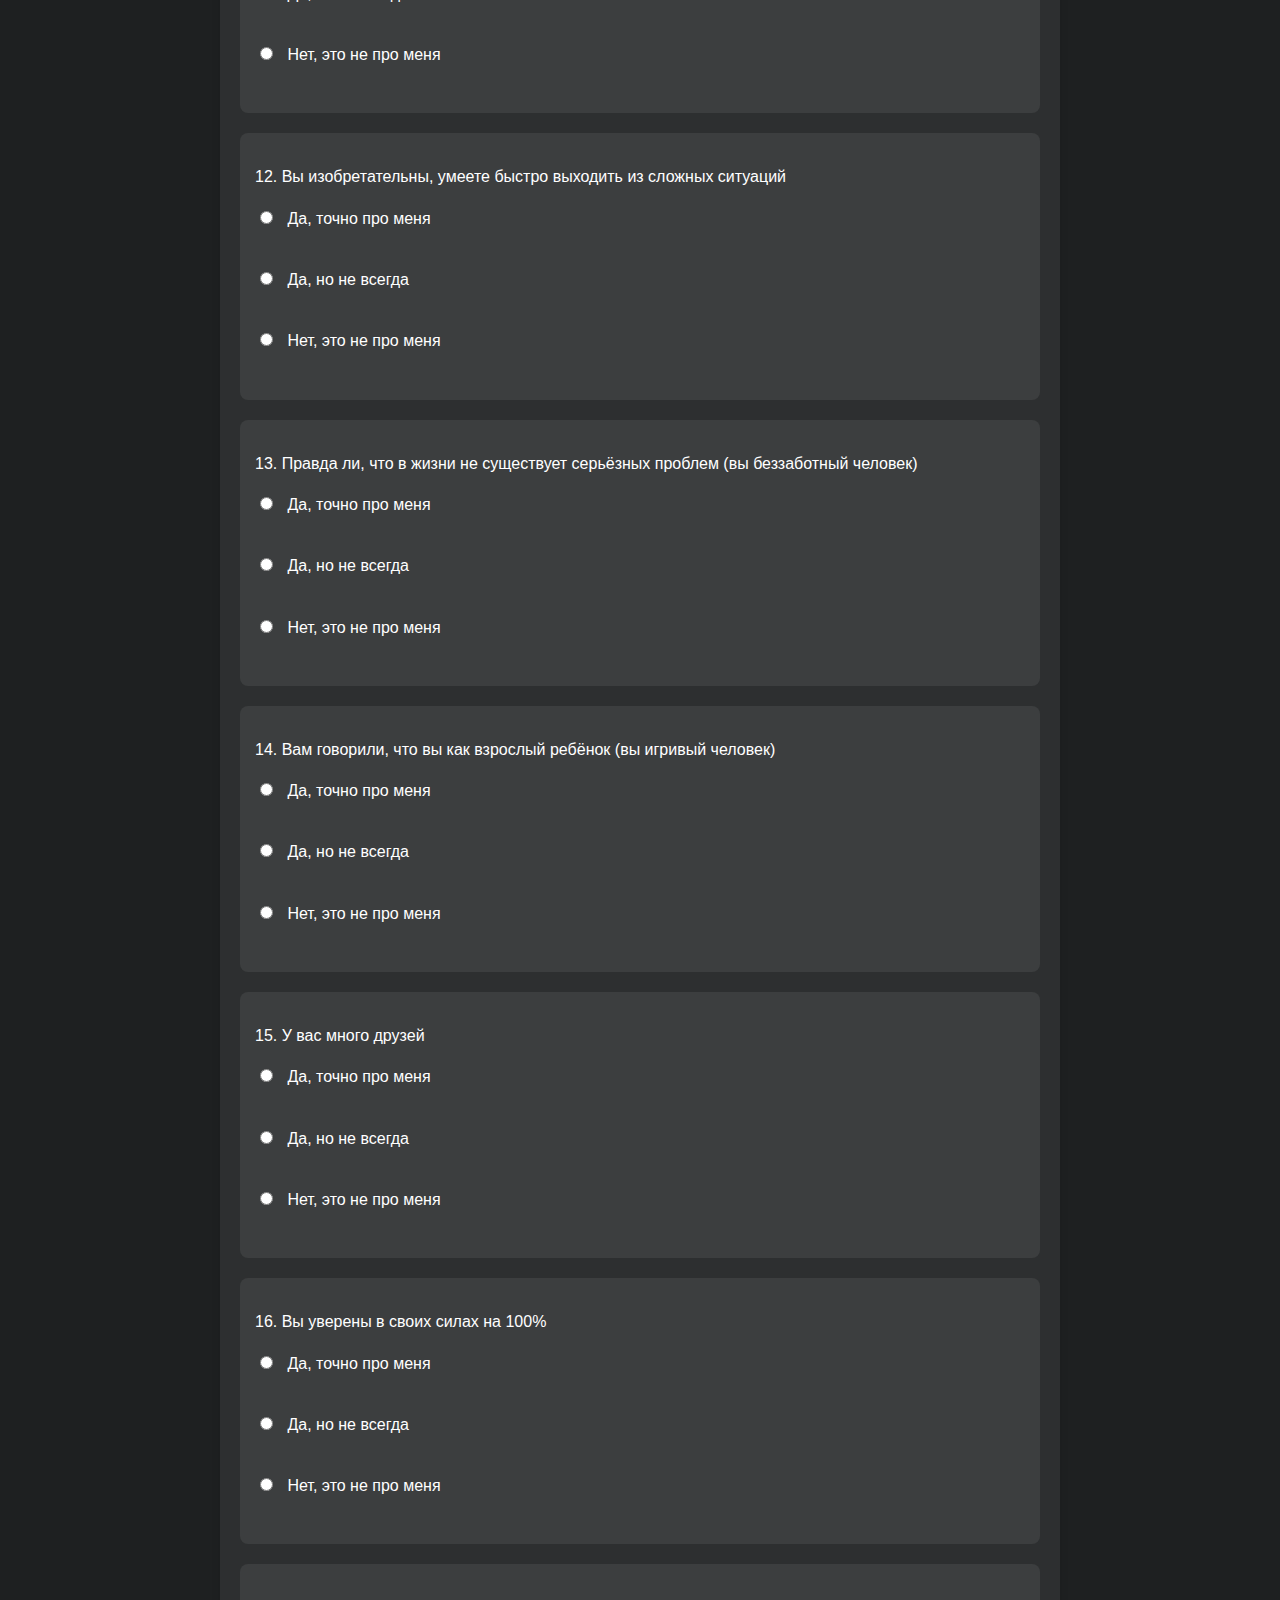
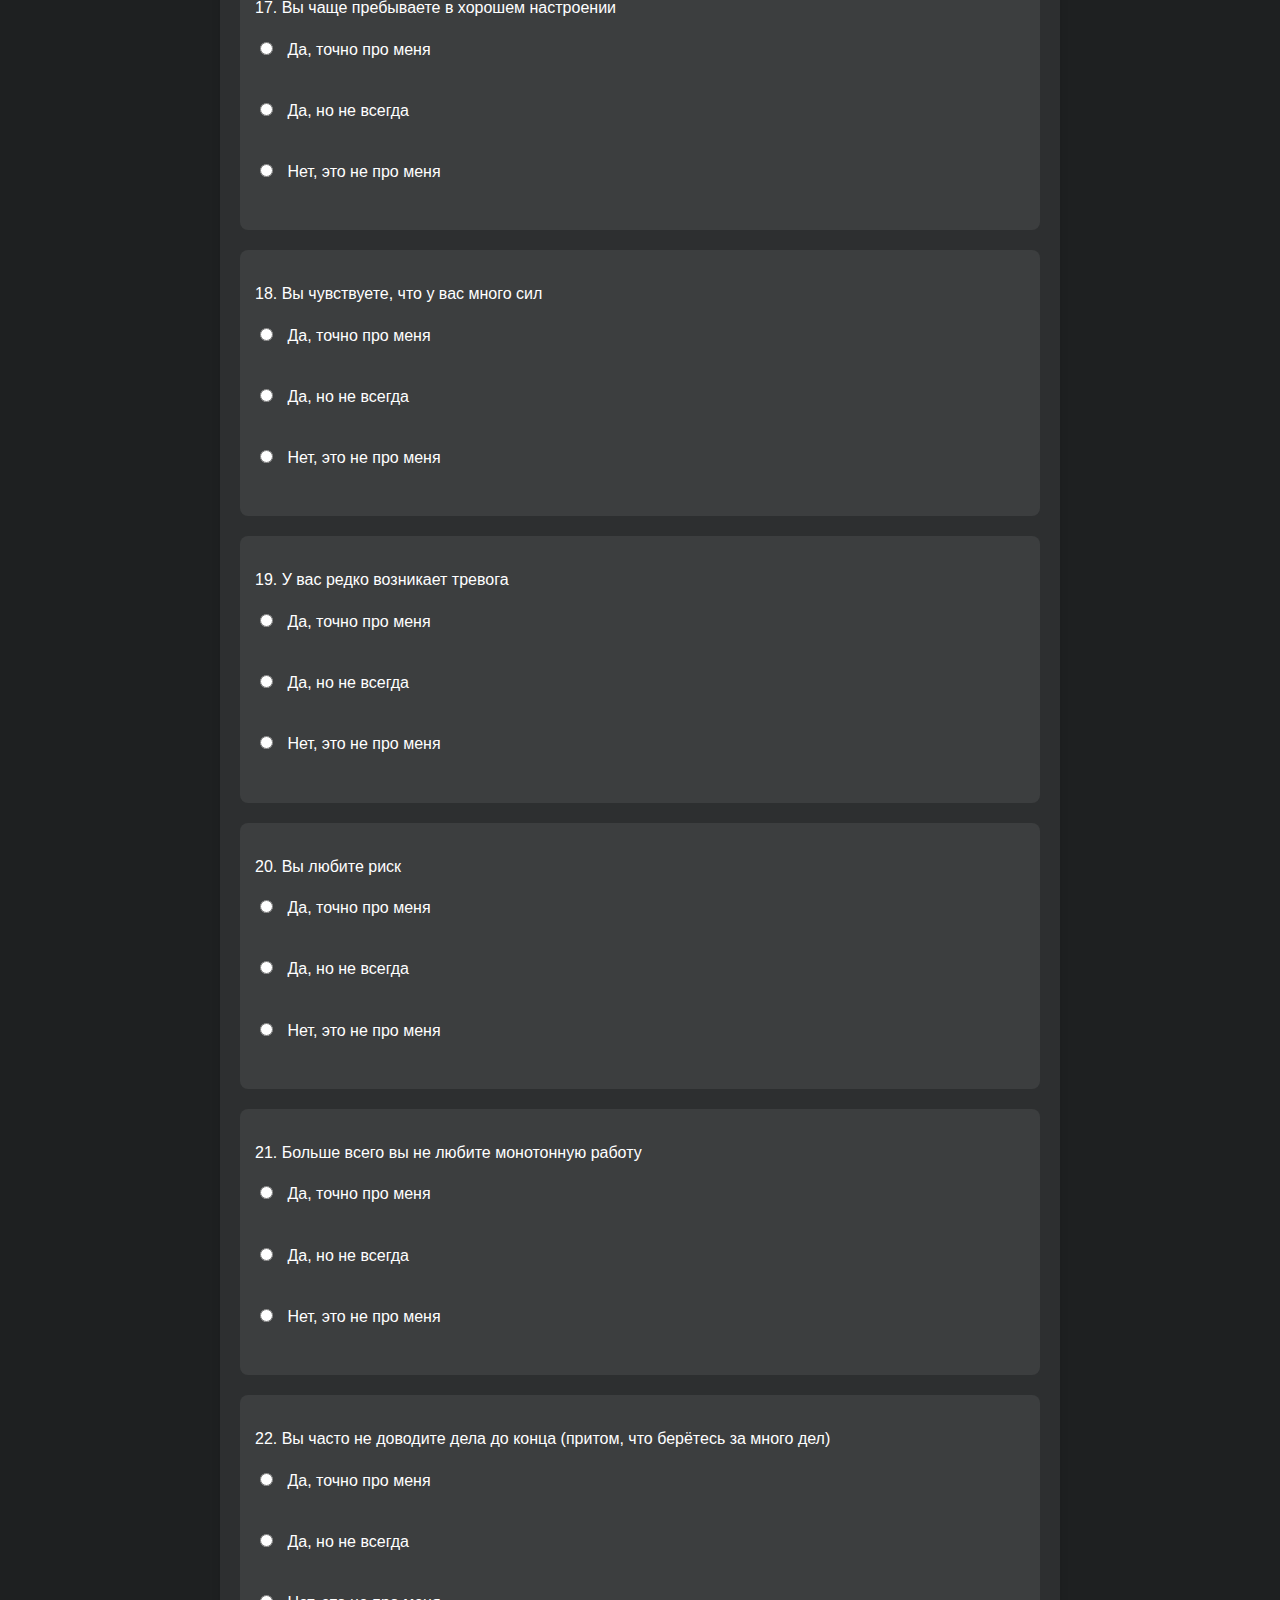
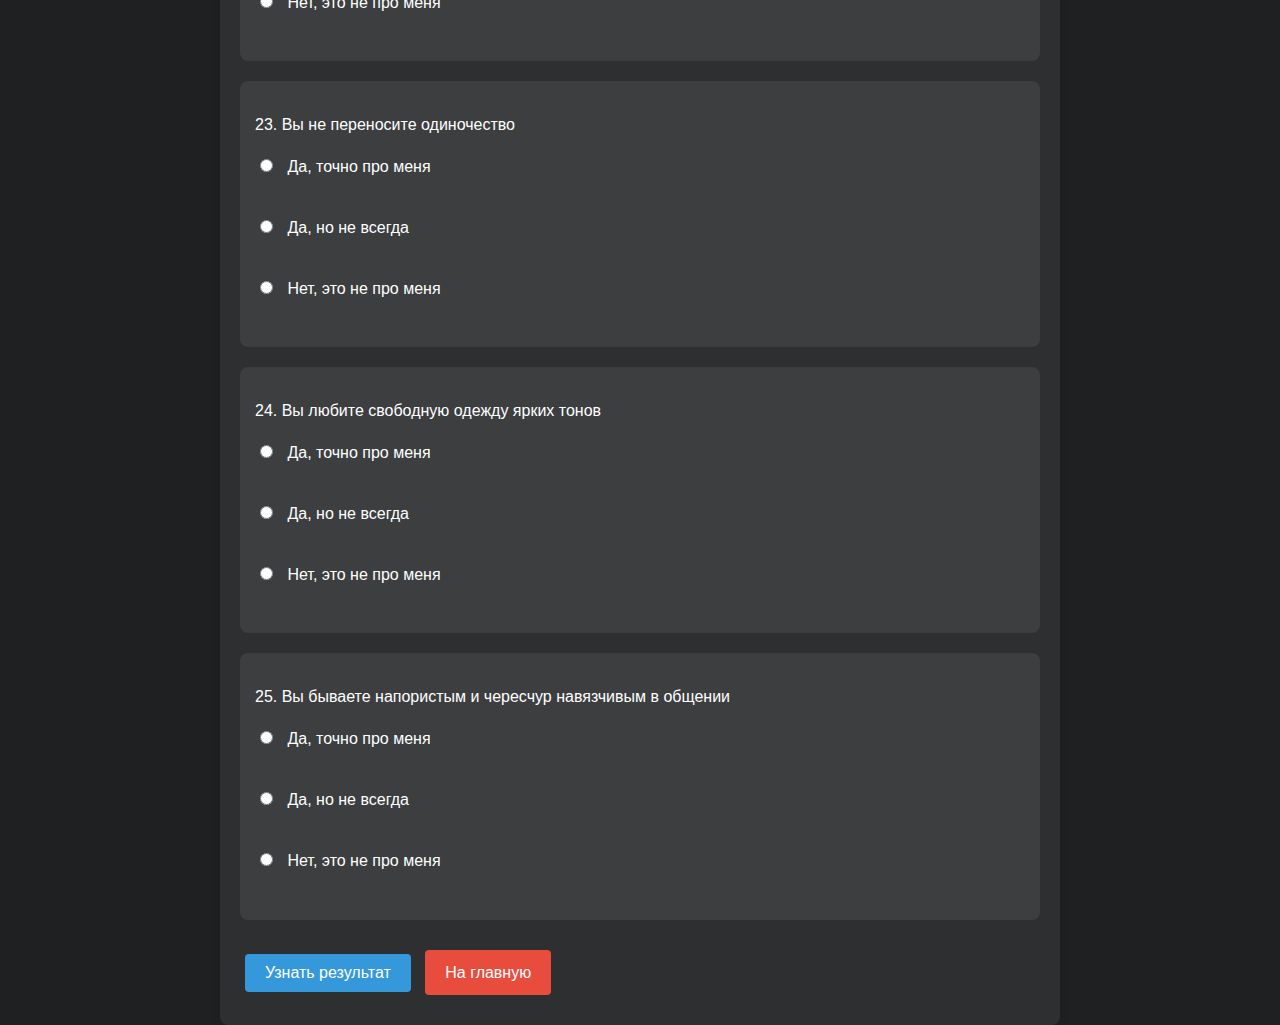
<file: gipertim.html>
<!DOCTYPE html>
<html lang="ru">
<head>
    <meta charset="UTF-8">
    <meta name="viewport" content="width=device-width, initial-scale=1.0">
    <title>Тест на Гипертима</title>
    <link rel="stylesheet" href="style.css">
</head>
<body>
    <div class="container">
        <h1>Тест на Гипертима</h1>
        <p>Ответьте на все вопросы, выбрав один из вариантов:</p>
        
        <div id="loading">Загрузка вопросов...</div>
        <div id="quiz"></div>
        
        <button onclick="calculateResult()" id="submit-btn" disabled>Узнать результат</button>
        <a href="index.html" class="back-button">На главную</a>
        
        <div id="result"></div>
    </div>

    <script>
        const answerOptions = [
            { text: "Да, точно про меня", value: 2 },
            { text: "Да, но не всегда", value: 1 },
            { text: "Нет, это не про меня", value: 0 }
        ];
        
        let questions = [];
        
        // Загружаем вопросы из JSON-файла
        fetch('gipertim_questions.json')
            .then(response => response.json())
            .then(data => {
                questions = data;
                renderQuestions();
                document.getElementById('loading').style.display = 'none';
                document.getElementById('submit-btn').disabled = false;
            })
            .catch(error => {
                console.error('Ошибка загрузки вопросов:', error);
                document.getElementById('loading').textContent = 'Ошибка загрузки вопросов. Пожалуйста, обновите страницу.';
            });
        
        // Отображаем вопросы на странице
        function renderQuestions() {
            const quizContainer = document.getElementById('quiz');
            quizContainer.innerHTML = '';
            
            questions.forEach((question, index) => {
                const questionDiv = document.createElement('div');
                questionDiv.className = 'question';
                
                const questionText = document.createElement('p');
                questionText.textContent = `${index + 1}. ${question}`;
                questionDiv.appendChild(questionText);
                
                answerOptions.forEach(answer => {
                    const label = document.createElement('label');
                    const radio = document.createElement('input');
                    radio.type = 'radio';
                    radio.name = `q${index + 1}`;
                    radio.value = answer.value;
                    radio.required = true;
                    
                    label.appendChild(radio);
                    label.appendChild(document.createTextNode(` ${answer.text}`));
                    questionDiv.appendChild(label);
                    questionDiv.appendChild(document.createElement('br'));
                });
                
                quizContainer.appendChild(questionDiv);
            });
        }
        
        function calculateResult() {
            // Проверяем, ответил ли пользователь на все вопросы
            let allAnswered = true;
            
            for (let i = 1; i <= questions.length; i++) {
                if (!document.querySelector(`input[name="q${i}"]:checked`)) {
                    allAnswered = false;
                    break;
                }
            }
            
            if (!allAnswered) {
                alert("Пожалуйста, ответьте на все вопросы!");
                return;
            }
            
            // Считаем баллы
            let totalScore = 0;
            
            for (let i = 1; i <= questions.length; i++) {
                const selectedValue = document.querySelector(`input[name="q${i}"]:checked`).value;
                totalScore += parseInt(selectedValue);
            }
            
            // Рассчитываем результат в процентах
            const percentage = Math.round((totalScore * 100) / 50 * 100) / 100;
            
            // Выводим результат
            const resultDiv = document.getElementById('result');
            resultDiv.style.display = 'block';
            resultDiv.innerHTML = `
                <h2>Ваш результат: ${percentage}%</h2>
            `;
            
            // Прокручиваем страницу к результату
            resultDiv.scrollIntoView({ behavior: 'smooth' });
        }
    </script>
</body>
</html>
</file>
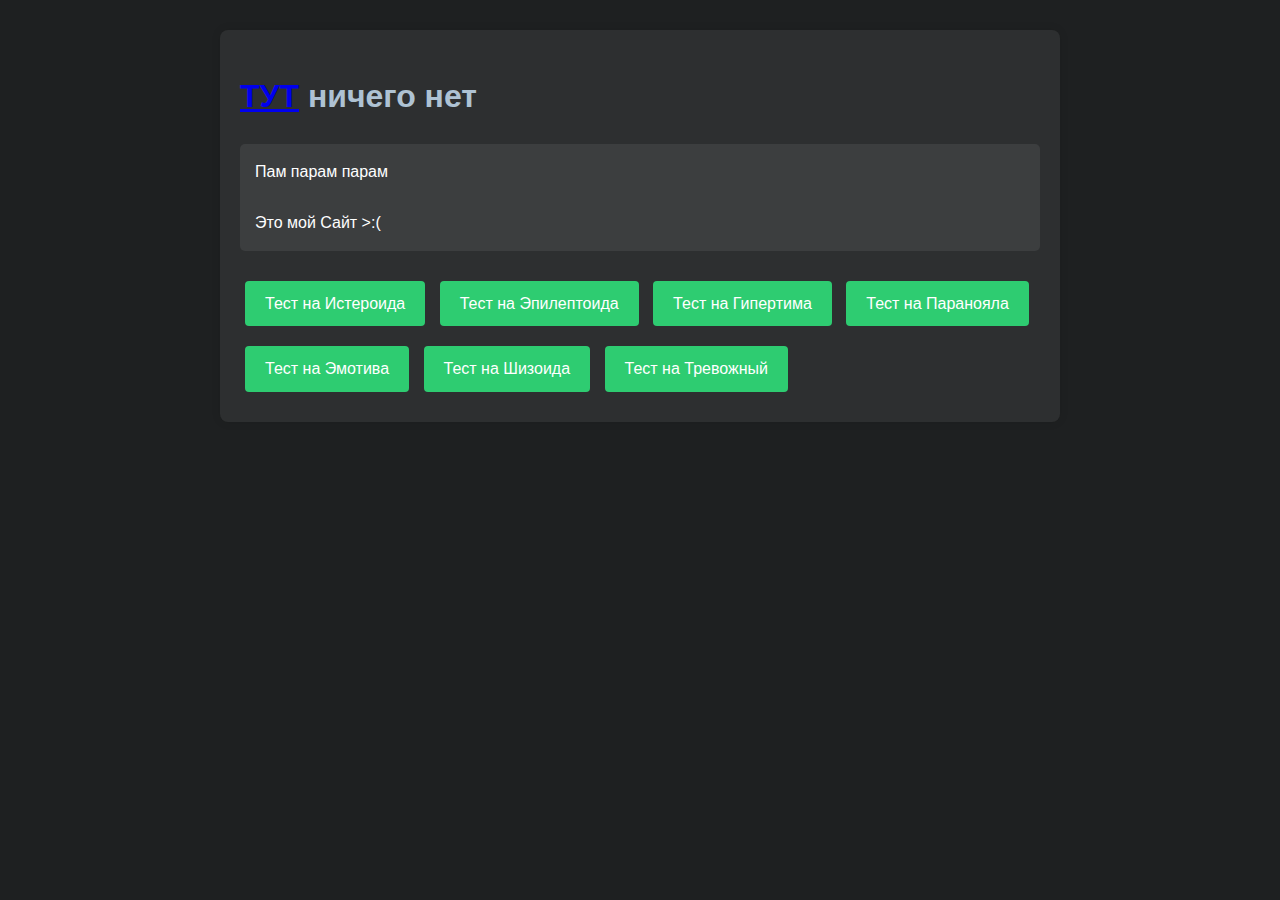
<file: index_secret.html>
<!DOCTYPE html>
<html lang="ru">
<head>
    <meta charset="UTF-8">
    <meta name="viewport" content="width=device-width, initial-scale=1.0">
    <title>Сосал?</title>
    <link rel="stylesheet" href="style.css">
</head>
<body>
    <div class="container">
        <h1><a href="dolbaeb.html">ТУТ</a> ничего нет</h1>
        <div class="test-info">
            Пам парам парам<br><br>Это мой Сайт >:(
        </div>
        <a href="isteroid.html" class="start-button">Тест на Истероида</a>
        <a href="epileptiod.html" class="start-button">Тест на Эпилептоида</a>
        <a href="gipertim.html" class="start-button">Тест на Гипертима</a>
        <a href="paronajal.html" class="start-button">Тест на Паранояла</a>
        <a href="emotiw.html" class="start-button">Тест на Эмотива</a>
        <a href="shizoid.html" class="start-button">Тест на Шизоида</a>
        <a href="trewoznyj.html" class="start-button">Тест на Тревожный</a>
    </div>
</body>
</html>
</file>
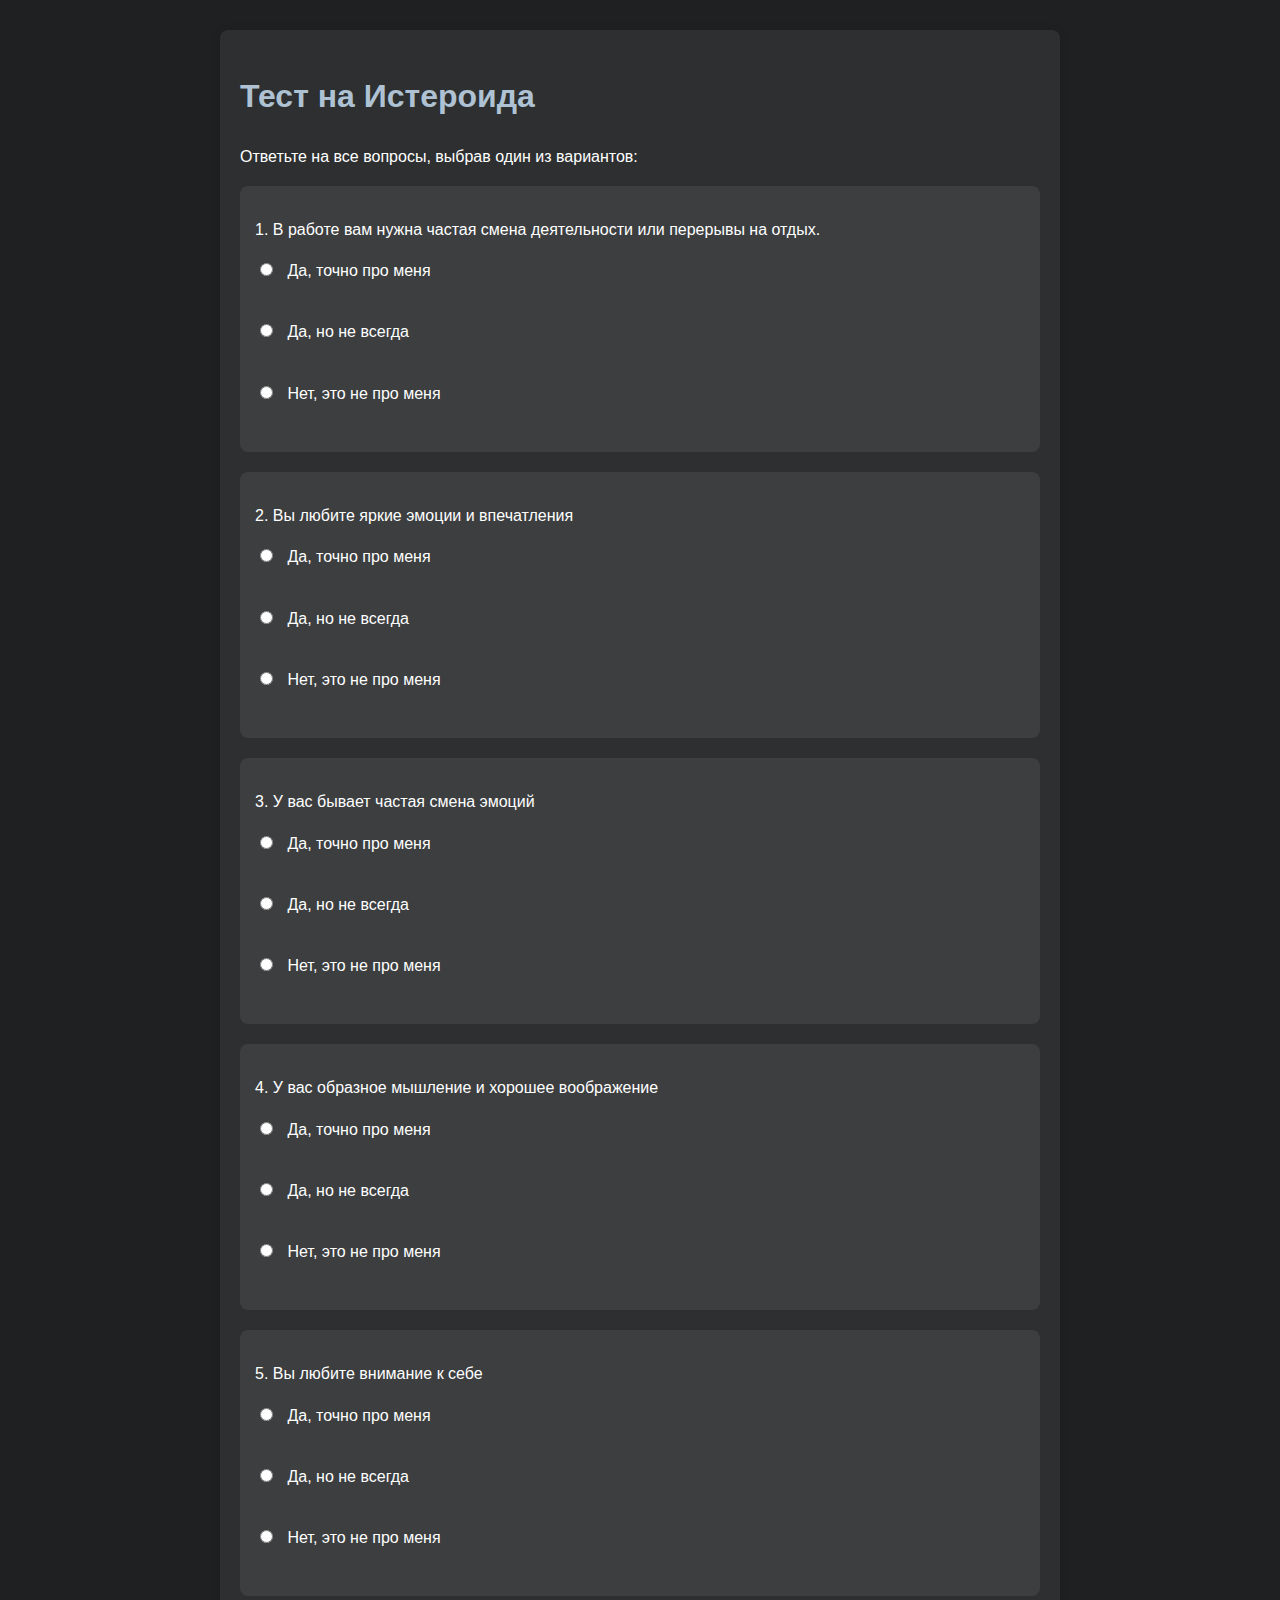
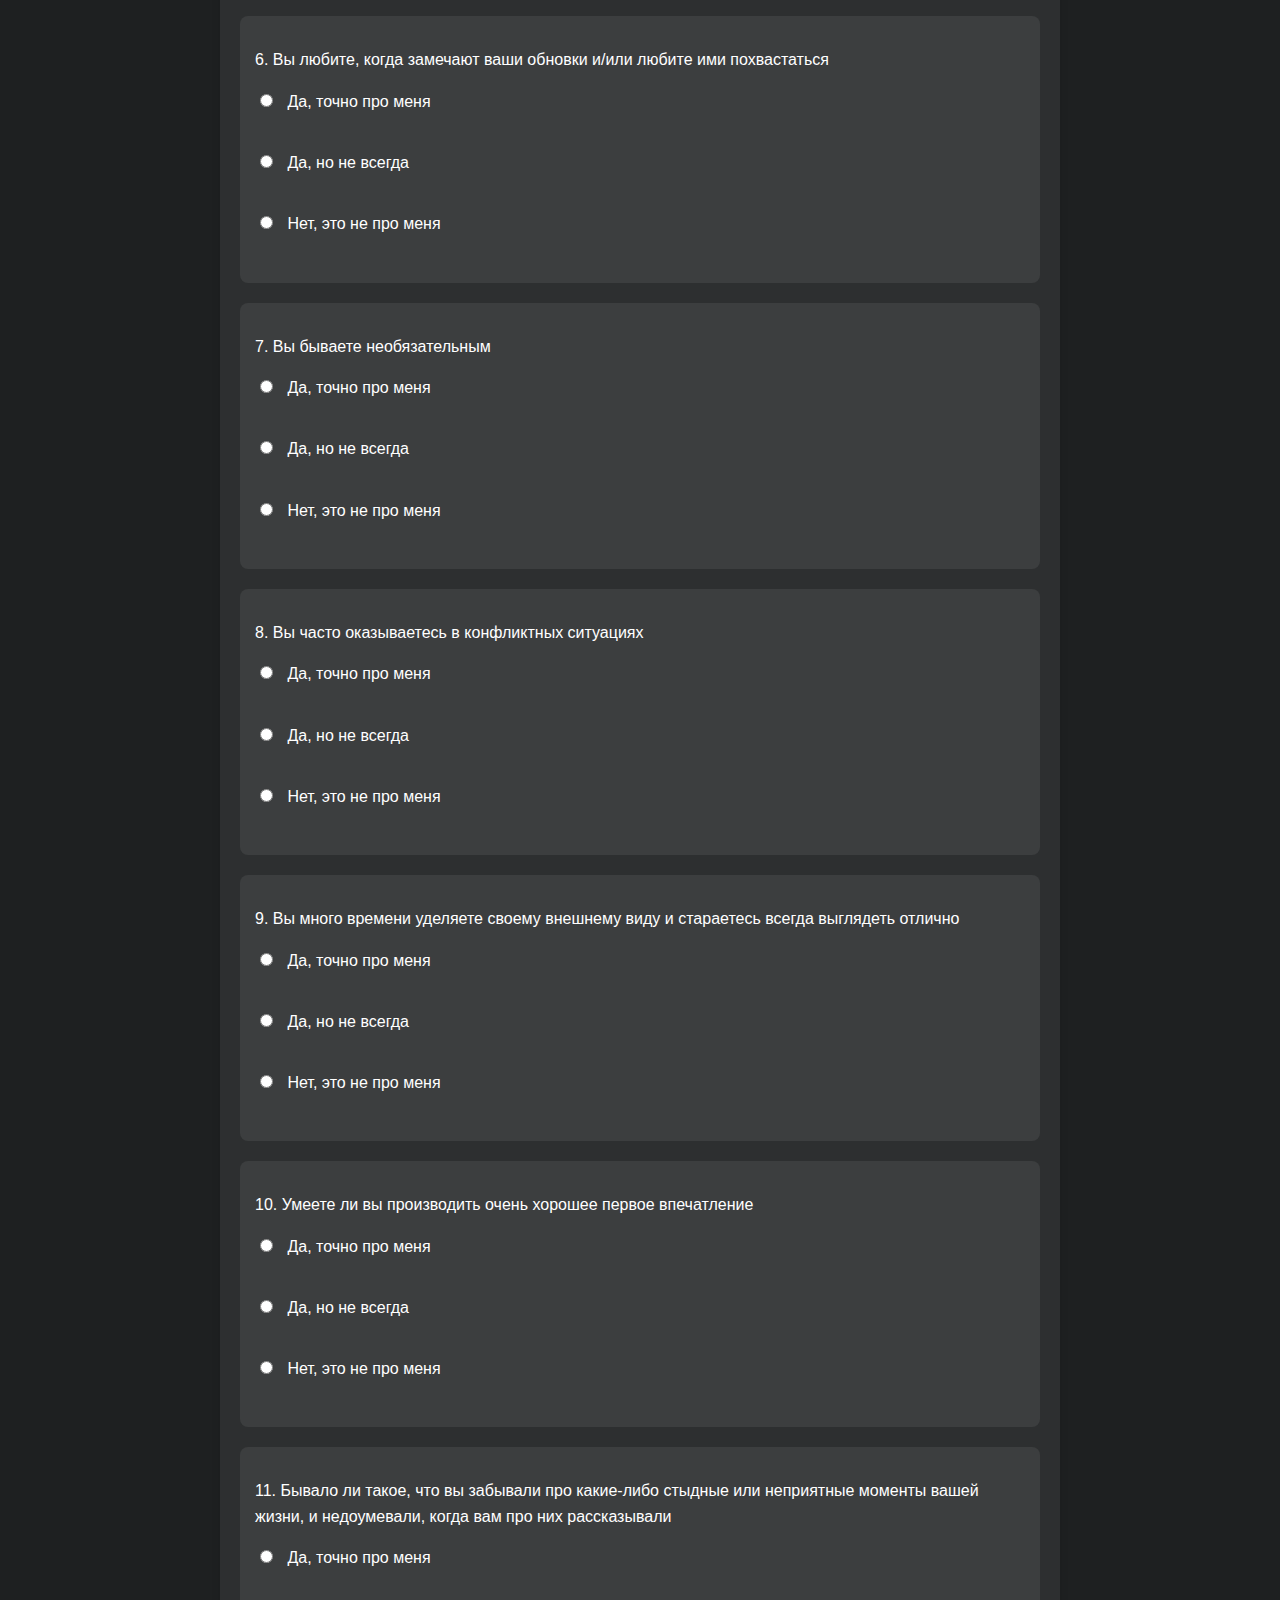
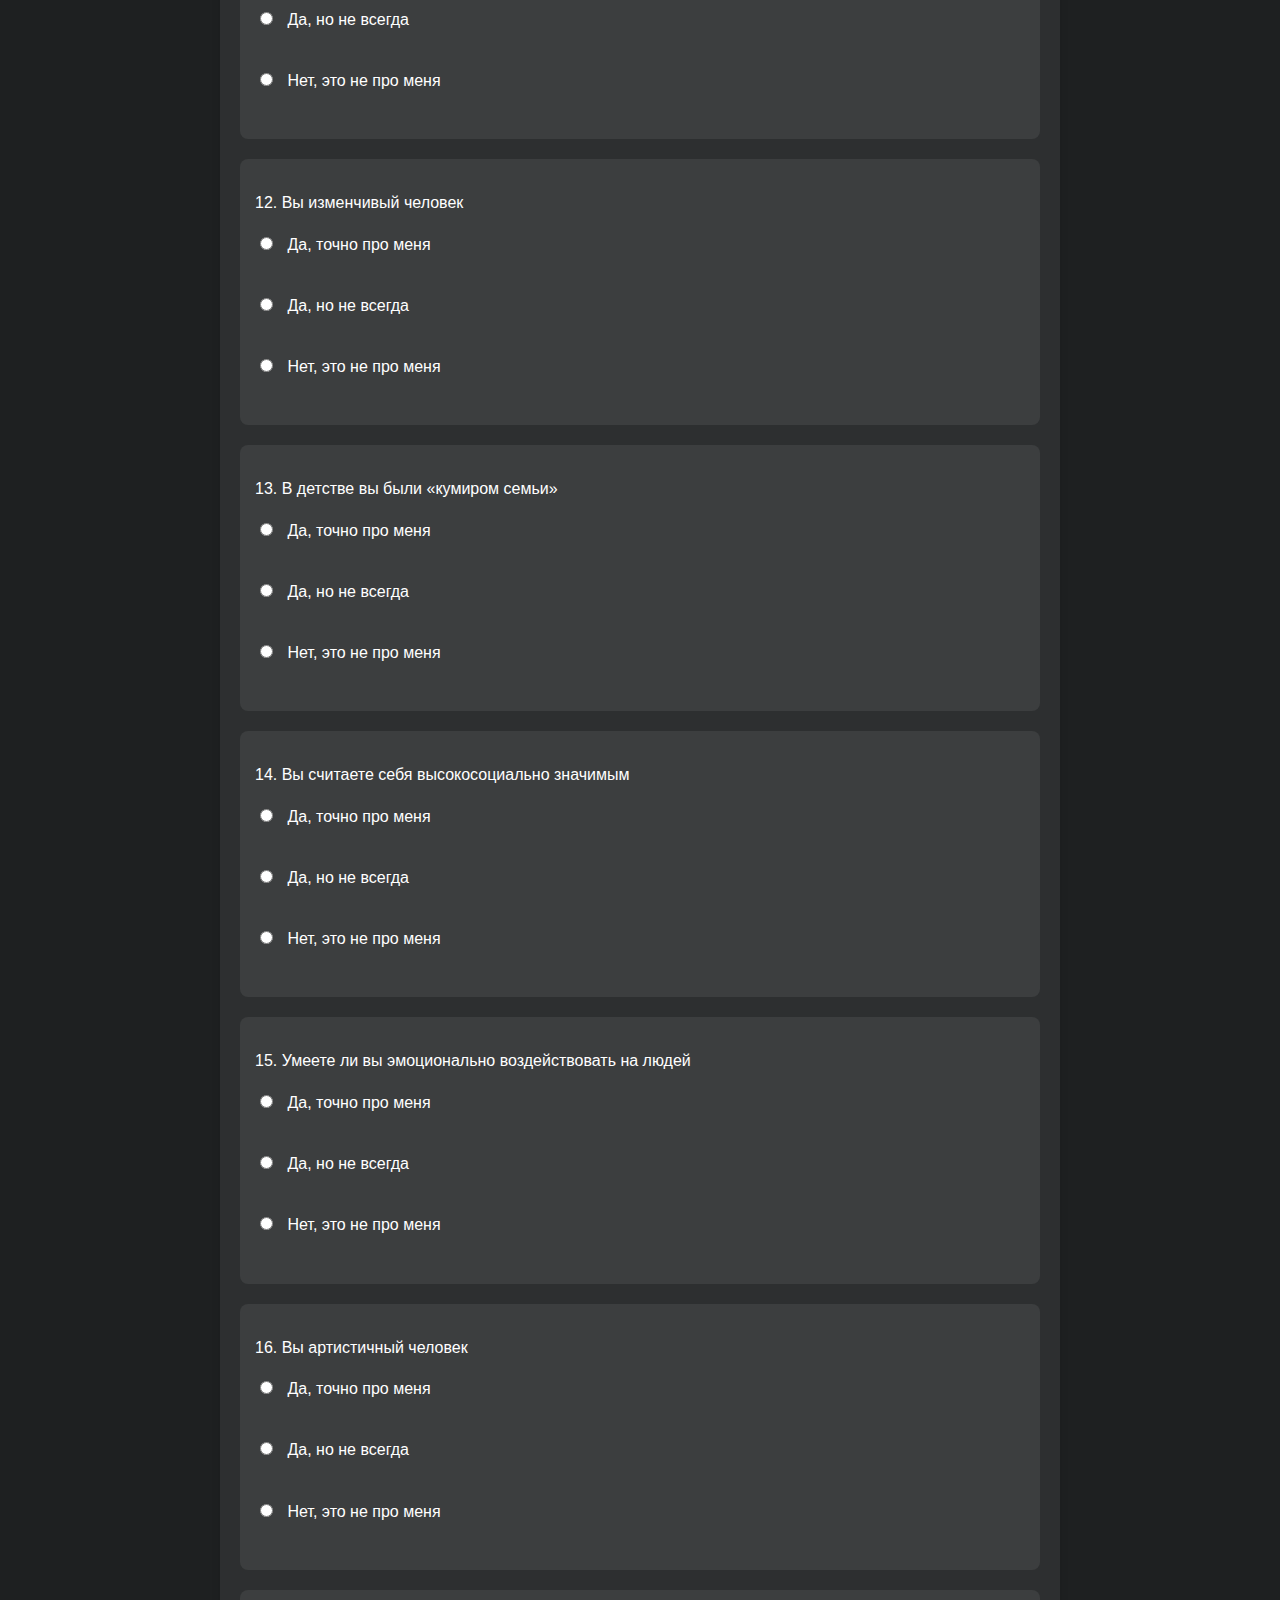
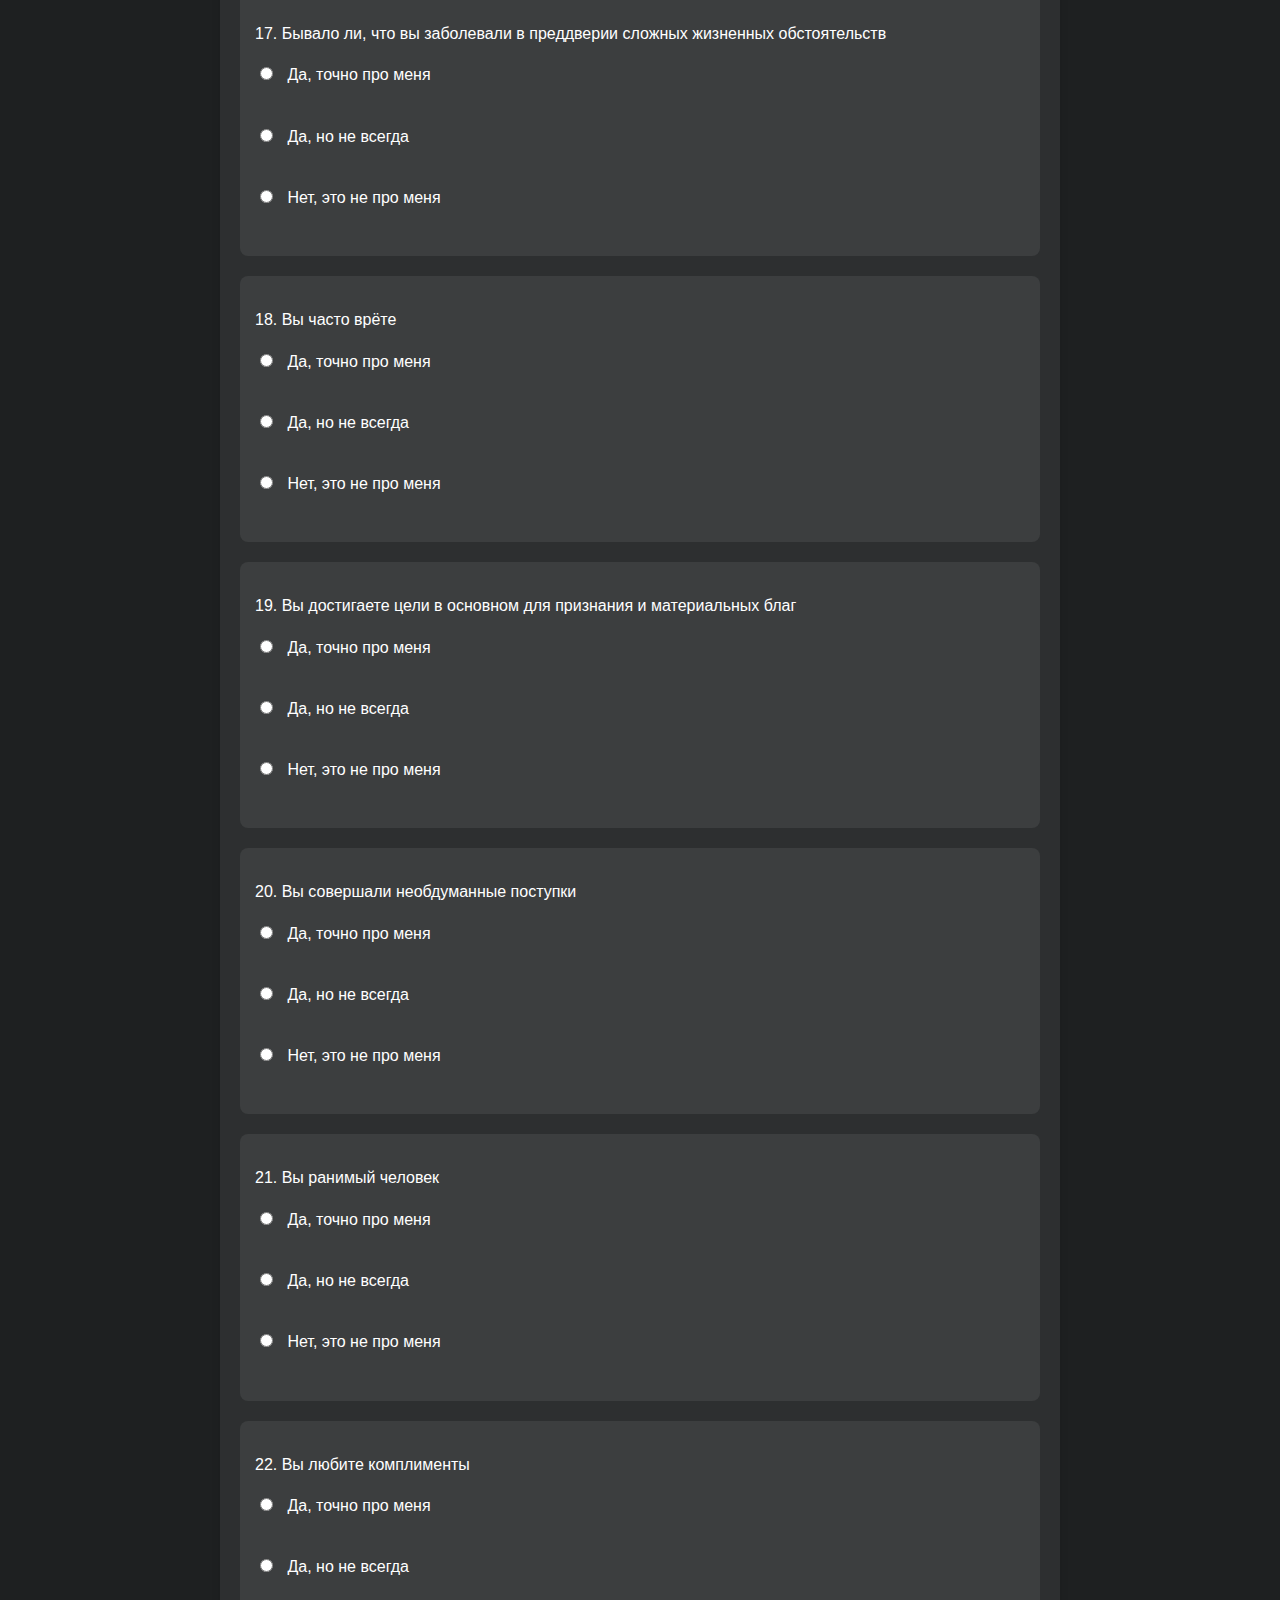
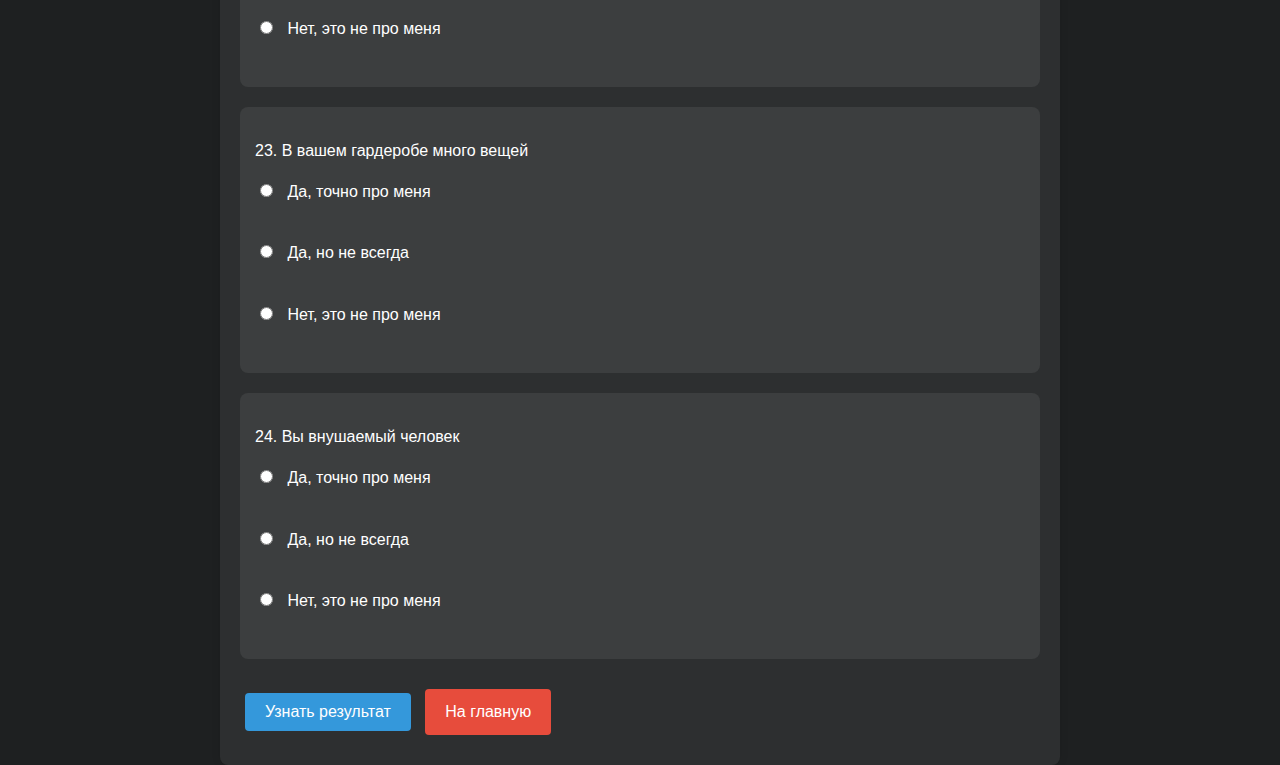
<file: isteroid.html>
<!DOCTYPE html>
<html lang="ru">

<head>
    <meta charset="UTF-8">
    <meta name="viewport" content="width=device-width, initial-scale=1.0">
    <title>Тест на Истероида</title>
    <link rel="stylesheet" href="style.css">
</head>

<body>
    <div class="container">
        <h1>Тест на Истероида</h1>
        <p>Ответьте на все вопросы, выбрав один из вариантов:</p>

        <div id="loading">Загрузка вопросов...</div>
        <div id="quiz"></div>

        <button onclick="calculateResult()" id="submit-btn" disabled>Узнать результат</button>
        <a href="index.html" class="back-button">На главную</a>

        <div id="result"></div>
    </div>

    <script>
        const answerOptions = [
            { text: "Да, точно про меня", value: 2 },
            { text: "Да, но не всегда", value: 1 },
            { text: "Нет, это не про меня", value: 0 }
        ];

        let questions = [];

        // Загружаем вопросы из JSON-файла
        fetch('isteroid_questions.json')
            .then(response => response.json())
            .then(data => {
                questions = data;
                renderQuestions();
                document.getElementById('loading').style.display = 'none';
                document.getElementById('submit-btn').disabled = false;
            })
            .catch(error => {
                console.error('Ошибка загрузки вопросов:', error);
                document.getElementById('loading').textContent = 'Ошибка загрузки вопросов. Пожалуйста, обновите страницу.';
            });

        // Отображаем вопросы на странице
        function renderQuestions() {
            const quizContainer = document.getElementById('quiz');
            quizContainer.innerHTML = '';

            questions.forEach((question, index) => {
                const questionDiv = document.createElement('div');
                questionDiv.className = 'question';

                const questionText = document.createElement('p');
                questionText.textContent = `${index + 1}. ${question}`;
                questionDiv.appendChild(questionText);

                answerOptions.forEach(answer => {
                    const label = document.createElement('label');
                    const radio = document.createElement('input');
                    radio.type = 'radio';
                    radio.name = `q${index + 1}`;
                    radio.value = answer.value;
                    radio.required = true;

                    label.appendChild(radio);
                    label.appendChild(document.createTextNode(` ${answer.text}`));
                    questionDiv.appendChild(label);
                    questionDiv.appendChild(document.createElement('br'));
                });

                quizContainer.appendChild(questionDiv);
            });
        }

        function calculateResult() {
            // Проверяем, ответил ли пользователь на все вопросы
            let allAnswered = true;

            for (let i = 1; i <= questions.length; i++) {
                if (!document.querySelector(`input[name="q${i}"]:checked`)) {
                    allAnswered = false;
                    break;
                }
            }

            if (!allAnswered) {
                alert("Пожалуйста, ответьте на все вопросы!");
                return;
            }

            // Считаем баллы
            let totalScore = 0;

            for (let i = 1; i <= questions.length; i++) {
                const selectedValue = document.querySelector(`input[name="q${i}"]:checked`).value;
                totalScore += parseInt(selectedValue);
            }

            // Рассчитываем результат в процентах
            const percentage = Math.round((totalScore * 100) / 48 * 100) / 100;

            // Выводим результат
            const resultDiv = document.getElementById('result');
            resultDiv.style.display = 'block';
            resultDiv.innerHTML = `
                <h2>Ваш результат: ${percentage}%</h2>
            `;

            const newResult = {
                testName: 'Истероид',
                percentage: percentage,
            };

            // Получаем текущие результаты или создаём новый массив
            let testHistory = JSON.parse(localStorage.getItem('test_history')) || [];

            // Добавляем новый результат в начало массива
            testHistory.unshift(newResult);

            // Обрезаем до 10 записей
            if (testHistory.length > 10) {
                testHistory = testHistory.slice(0, 10);
            }

            // Сохраняем обратно
            localStorage.setItem('test_history', JSON.stringify(testHistory));

            // Прокручиваем страницу к результату
            resultDiv.scrollIntoView({ behavior: 'smooth' });
        }
    </script>
</body>

</html>
</file>
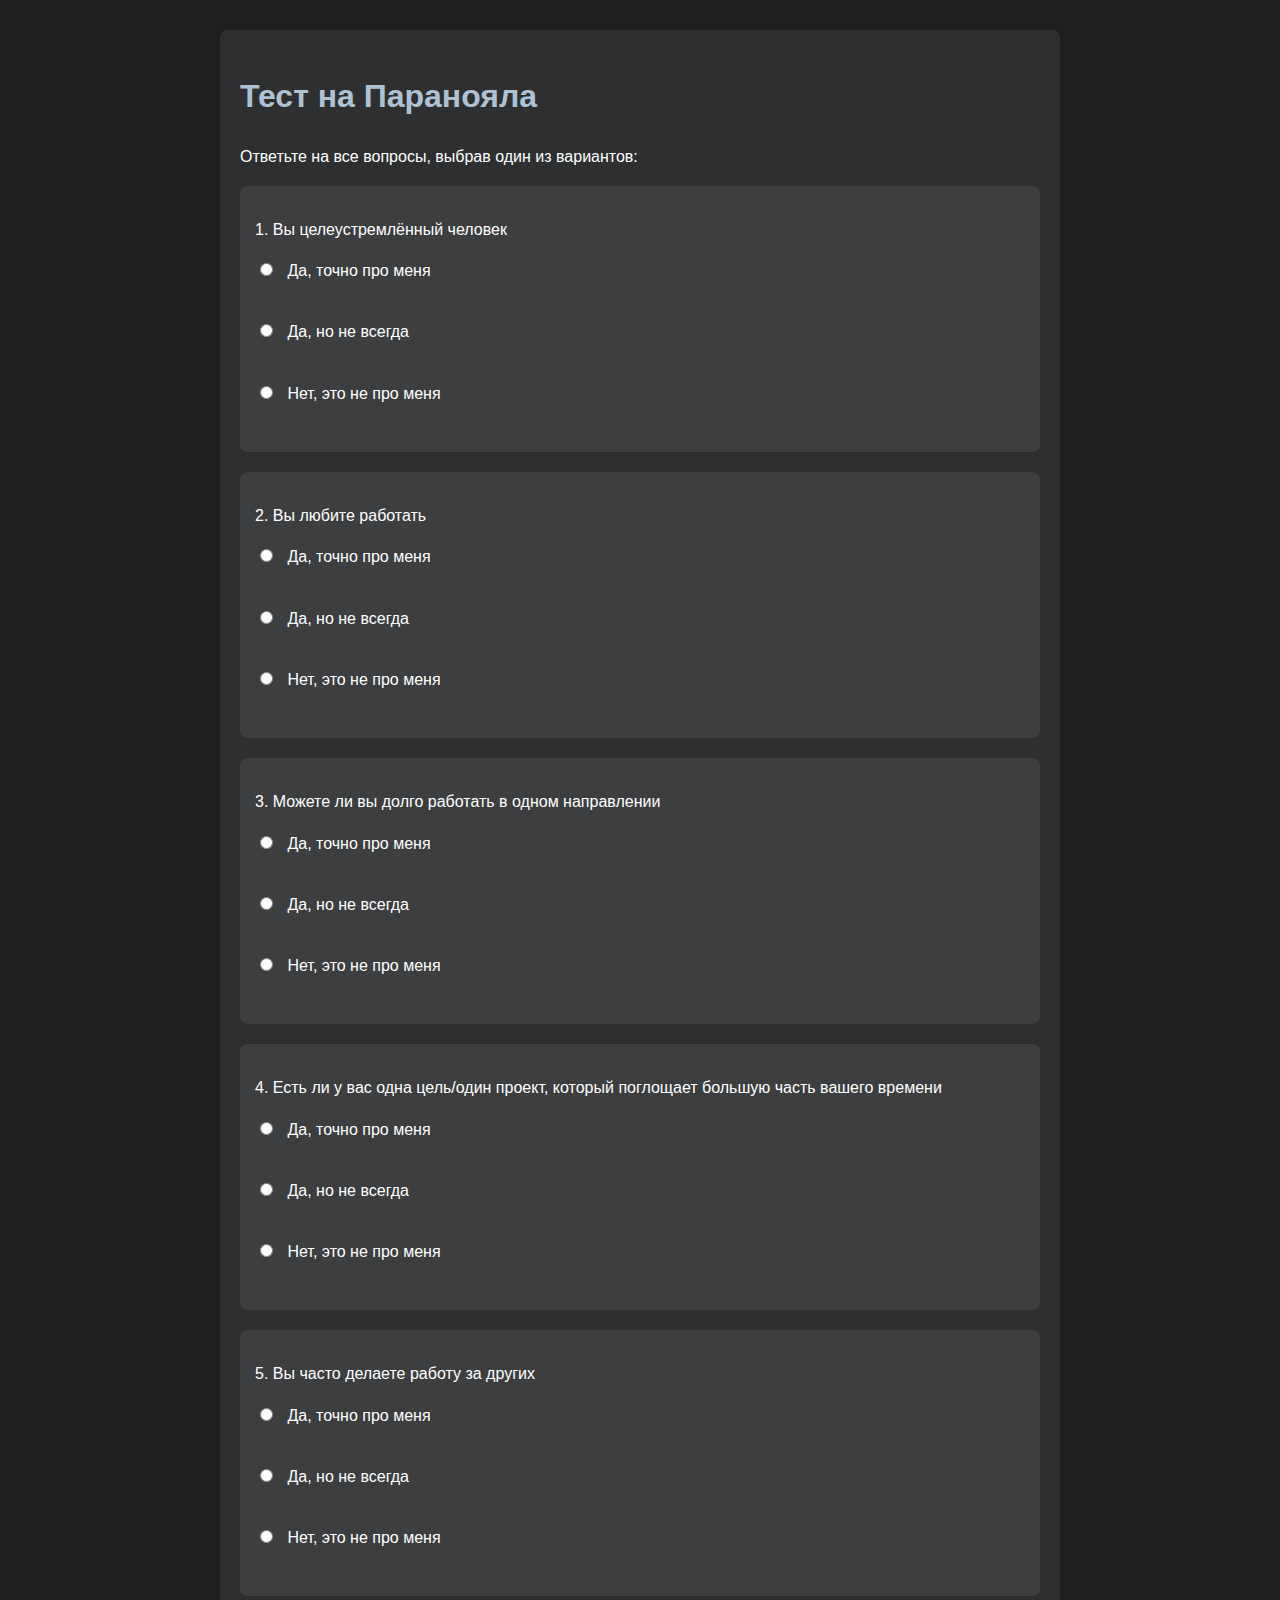
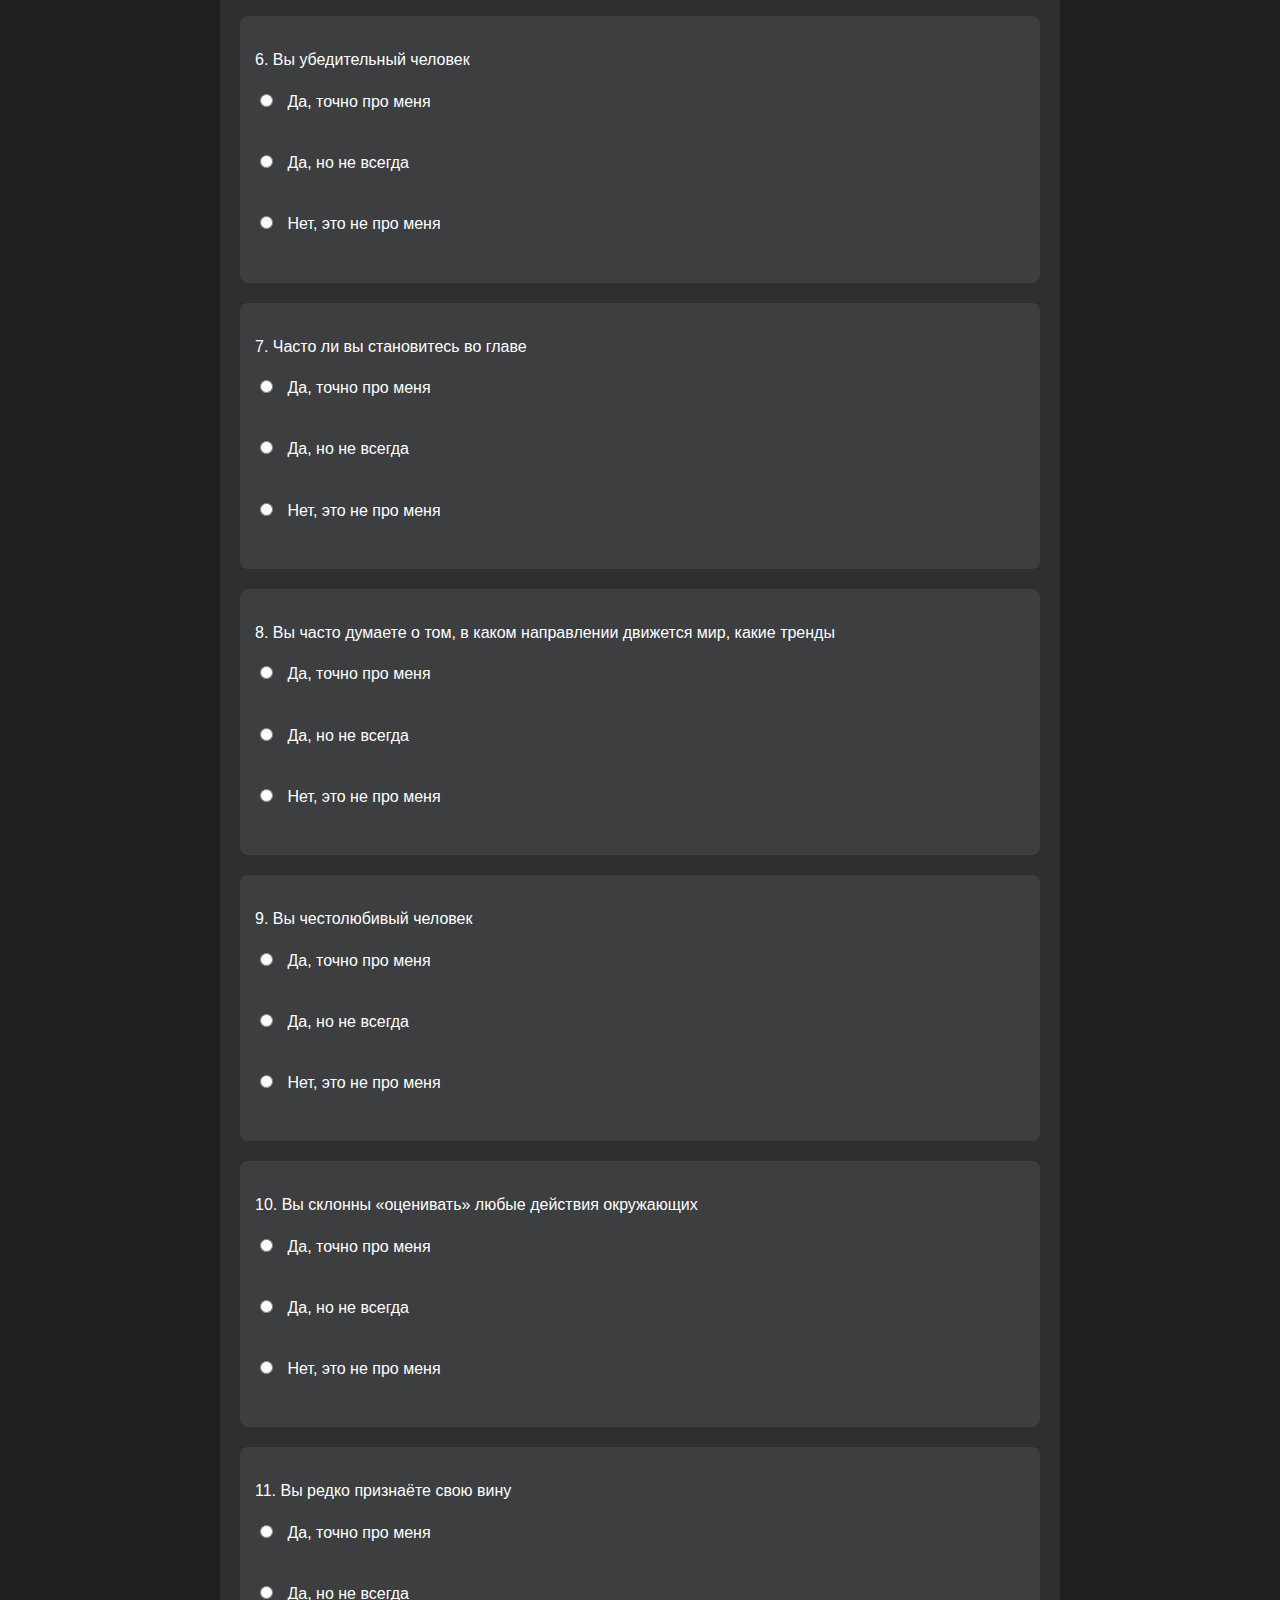
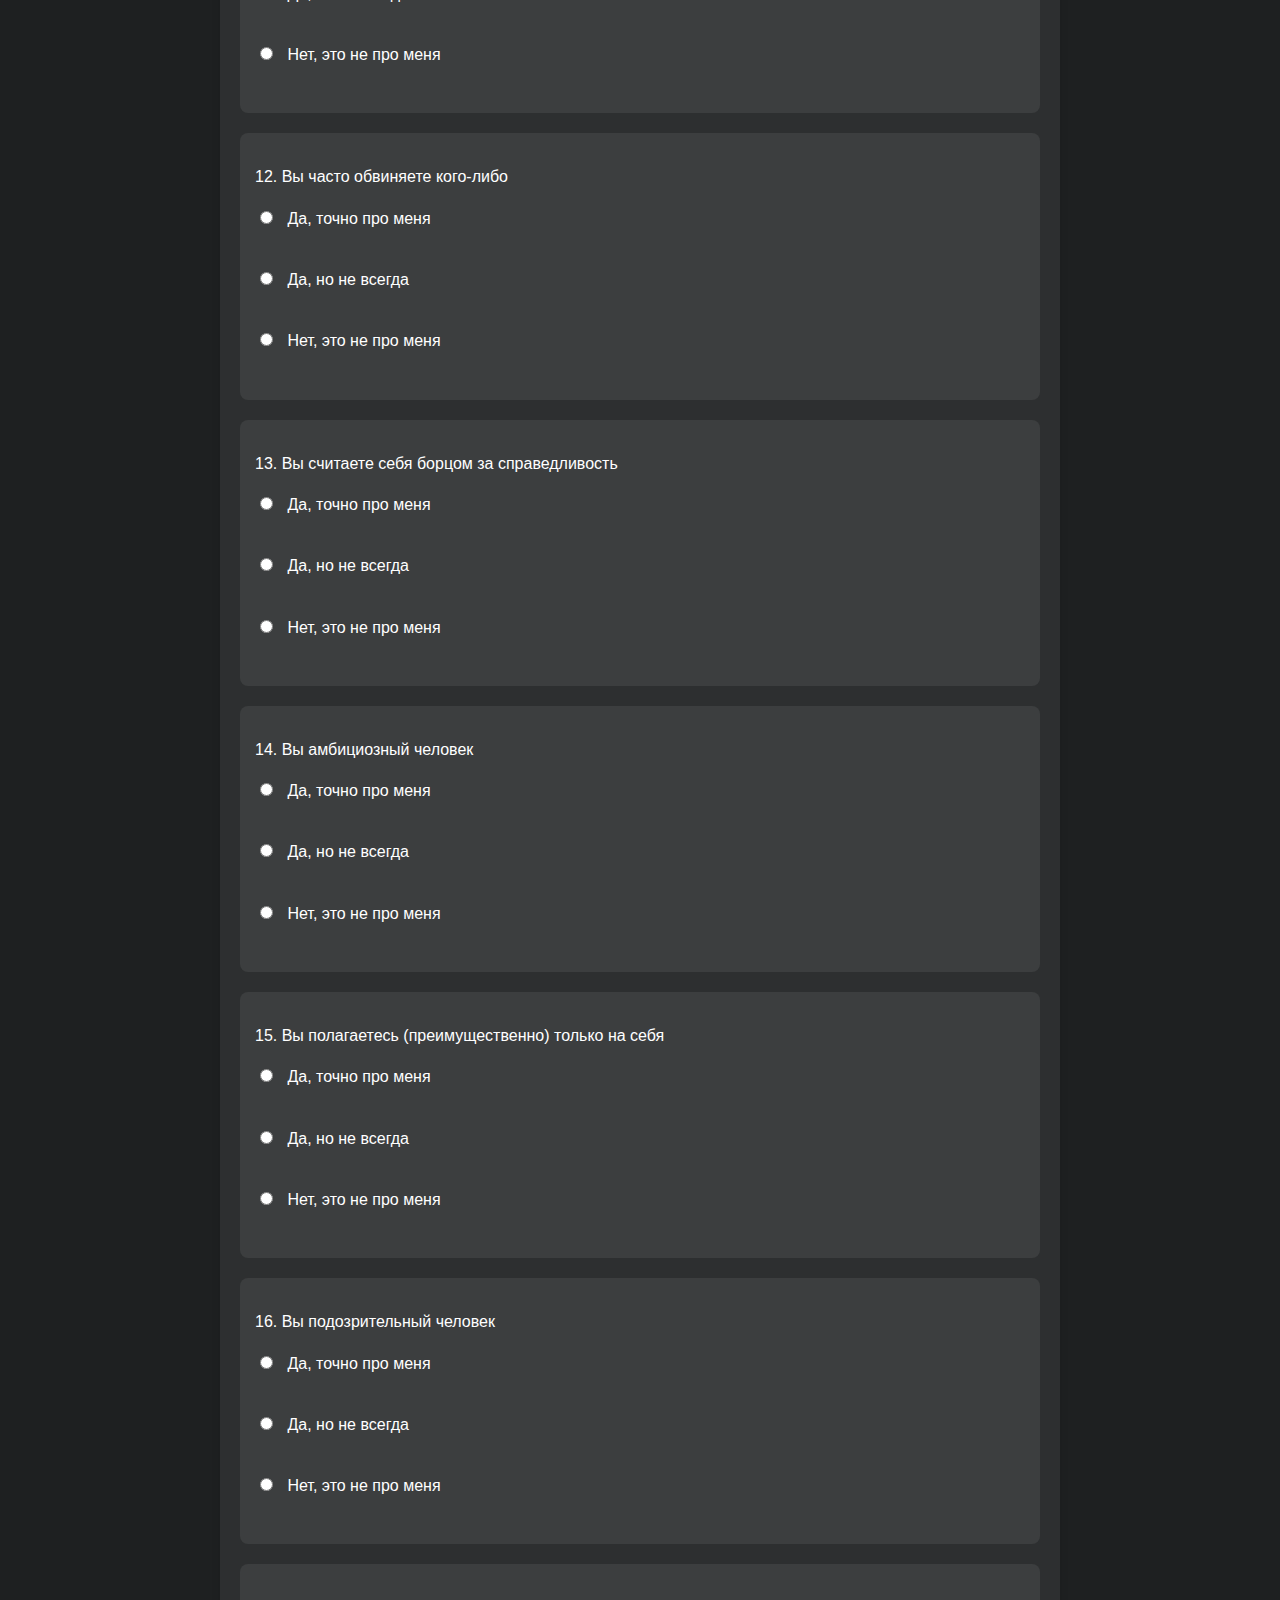
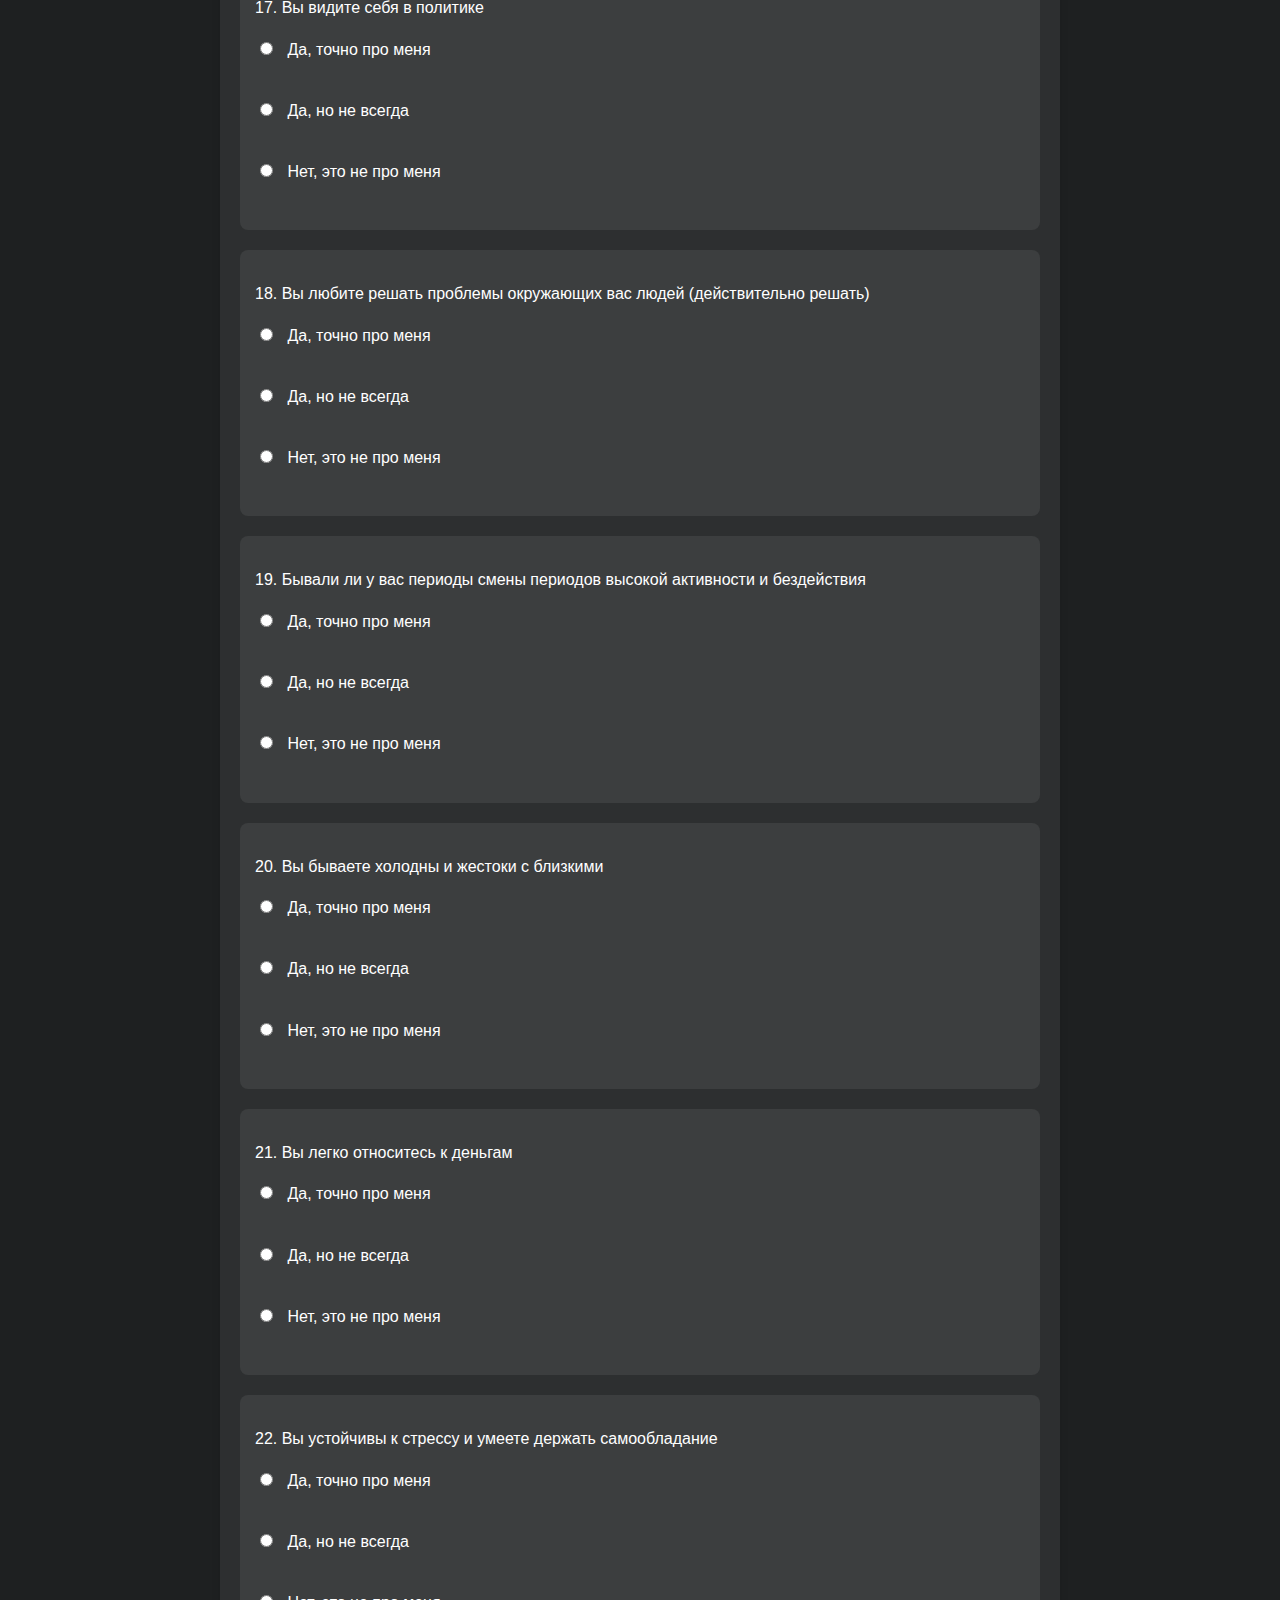
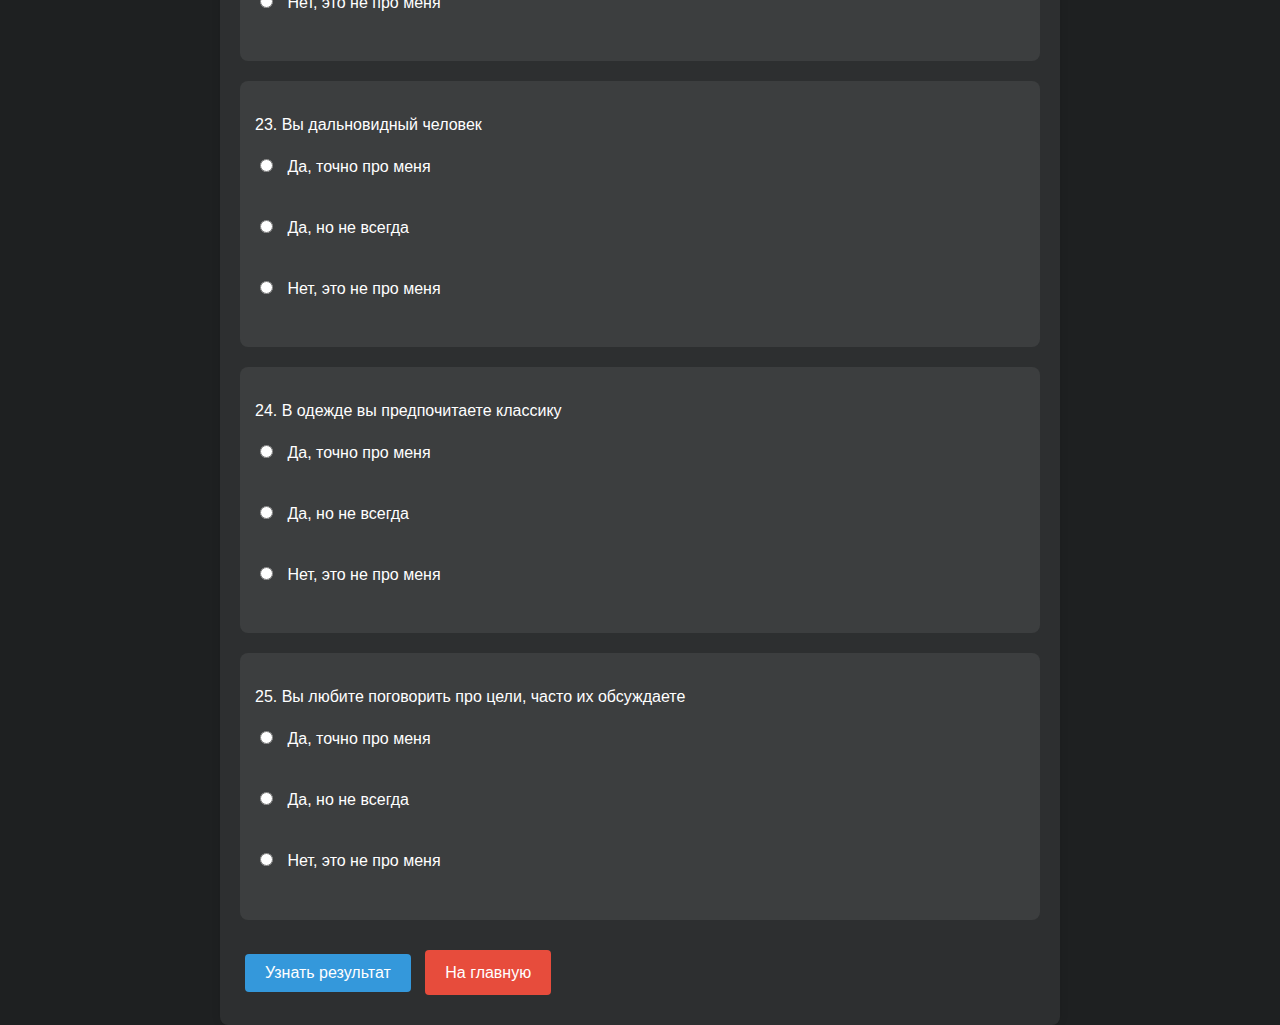
<file: paronajal.html>
<!DOCTYPE html>
<html lang="ru">
<head>
    <meta charset="UTF-8">
    <meta name="viewport" content="width=device-width, initial-scale=1.0">
    <title>Тест на Паранояла</title>
    <link rel="stylesheet" href="style.css">
</head>
<body>
    <div class="container">
        <h1>Тест на Паранояла</h1>
        <p>Ответьте на все вопросы, выбрав один из вариантов:</p>
        
        <div id="loading">Загрузка вопросов...</div>
        <div id="quiz"></div>
        
        <button onclick="calculateResult()" id="submit-btn" disabled>Узнать результат</button>
        <a href="index.html" class="back-button">На главную</a>
        
        <div id="result"></div>
    </div>

    <script>
        const answerOptions = [
            { text: "Да, точно про меня", value: 2 },
            { text: "Да, но не всегда", value: 1 },
            { text: "Нет, это не про меня", value: 0 }
        ];
        
        let questions = [];
        
        // Загружаем вопросы из JSON-файла
        fetch('paronajal_questions.json')
            .then(response => response.json())
            .then(data => {
                questions = data;
                renderQuestions();
                document.getElementById('loading').style.display = 'none';
                document.getElementById('submit-btn').disabled = false;
            })
            .catch(error => {
                console.error('Ошибка загрузки вопросов:', error);
                document.getElementById('loading').textContent = 'Ошибка загрузки вопросов. Пожалуйста, обновите страницу.';
            });
        
        // Отображаем вопросы на странице
        function renderQuestions() {
            const quizContainer = document.getElementById('quiz');
            quizContainer.innerHTML = '';
            
            questions.forEach((question, index) => {
                const questionDiv = document.createElement('div');
                questionDiv.className = 'question';
                
                const questionText = document.createElement('p');
                questionText.textContent = `${index + 1}. ${question}`;
                questionDiv.appendChild(questionText);
                
                answerOptions.forEach(answer => {
                    const label = document.createElement('label');
                    const radio = document.createElement('input');
                    radio.type = 'radio';
                    radio.name = `q${index + 1}`;
                    radio.value = answer.value;
                    radio.required = true;
                    
                    label.appendChild(radio);
                    label.appendChild(document.createTextNode(` ${answer.text}`));
                    questionDiv.appendChild(label);
                    questionDiv.appendChild(document.createElement('br'));
                });
                
                quizContainer.appendChild(questionDiv);
            });
        }
        
        function calculateResult() {
            // Проверяем, ответил ли пользователь на все вопросы
            let allAnswered = true;
            
            for (let i = 1; i <= questions.length; i++) {
                if (!document.querySelector(`input[name="q${i}"]:checked`)) {
                    allAnswered = false;
                    break;
                }
            }
            
            if (!allAnswered) {
                alert("Пожалуйста, ответьте на все вопросы!");
                return;
            }
            
            // Считаем баллы
            let totalScore = 0;
            
            for (let i = 1; i <= questions.length; i++) {
                const selectedValue = document.querySelector(`input[name="q${i}"]:checked`).value;
                totalScore += parseInt(selectedValue);
            }
            
            // Рассчитываем результат в процентах
            const percentage = Math.round((totalScore * 100) / 50 * 100) / 100;
            
            // Выводим результат
            const resultDiv = document.getElementById('result');
            resultDiv.style.display = 'block';
            resultDiv.innerHTML = `
                <h2>Ваш результат: ${percentage}%</h2>
            `;
            
            // Прокручиваем страницу к результату
            resultDiv.scrollIntoView({ behavior: 'smooth' });
        }
    </script>
</body>
</html>
</file>
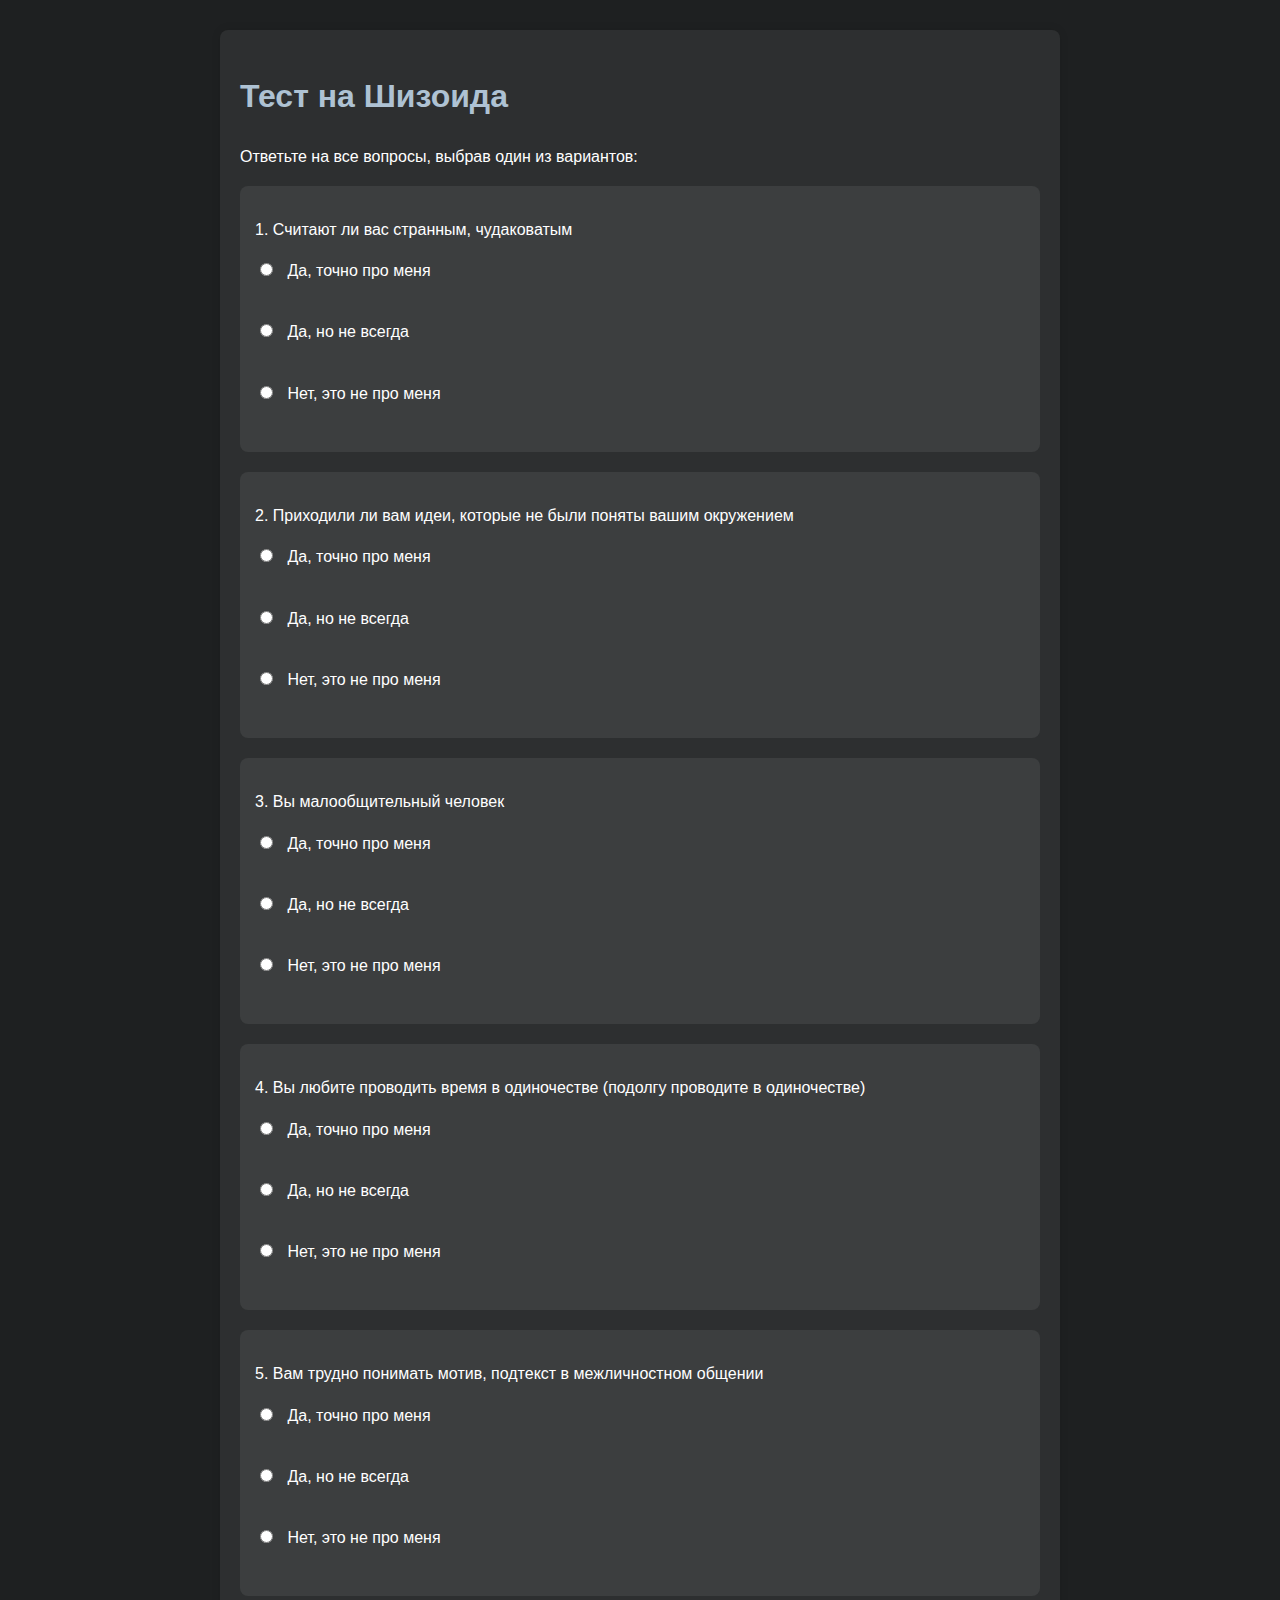
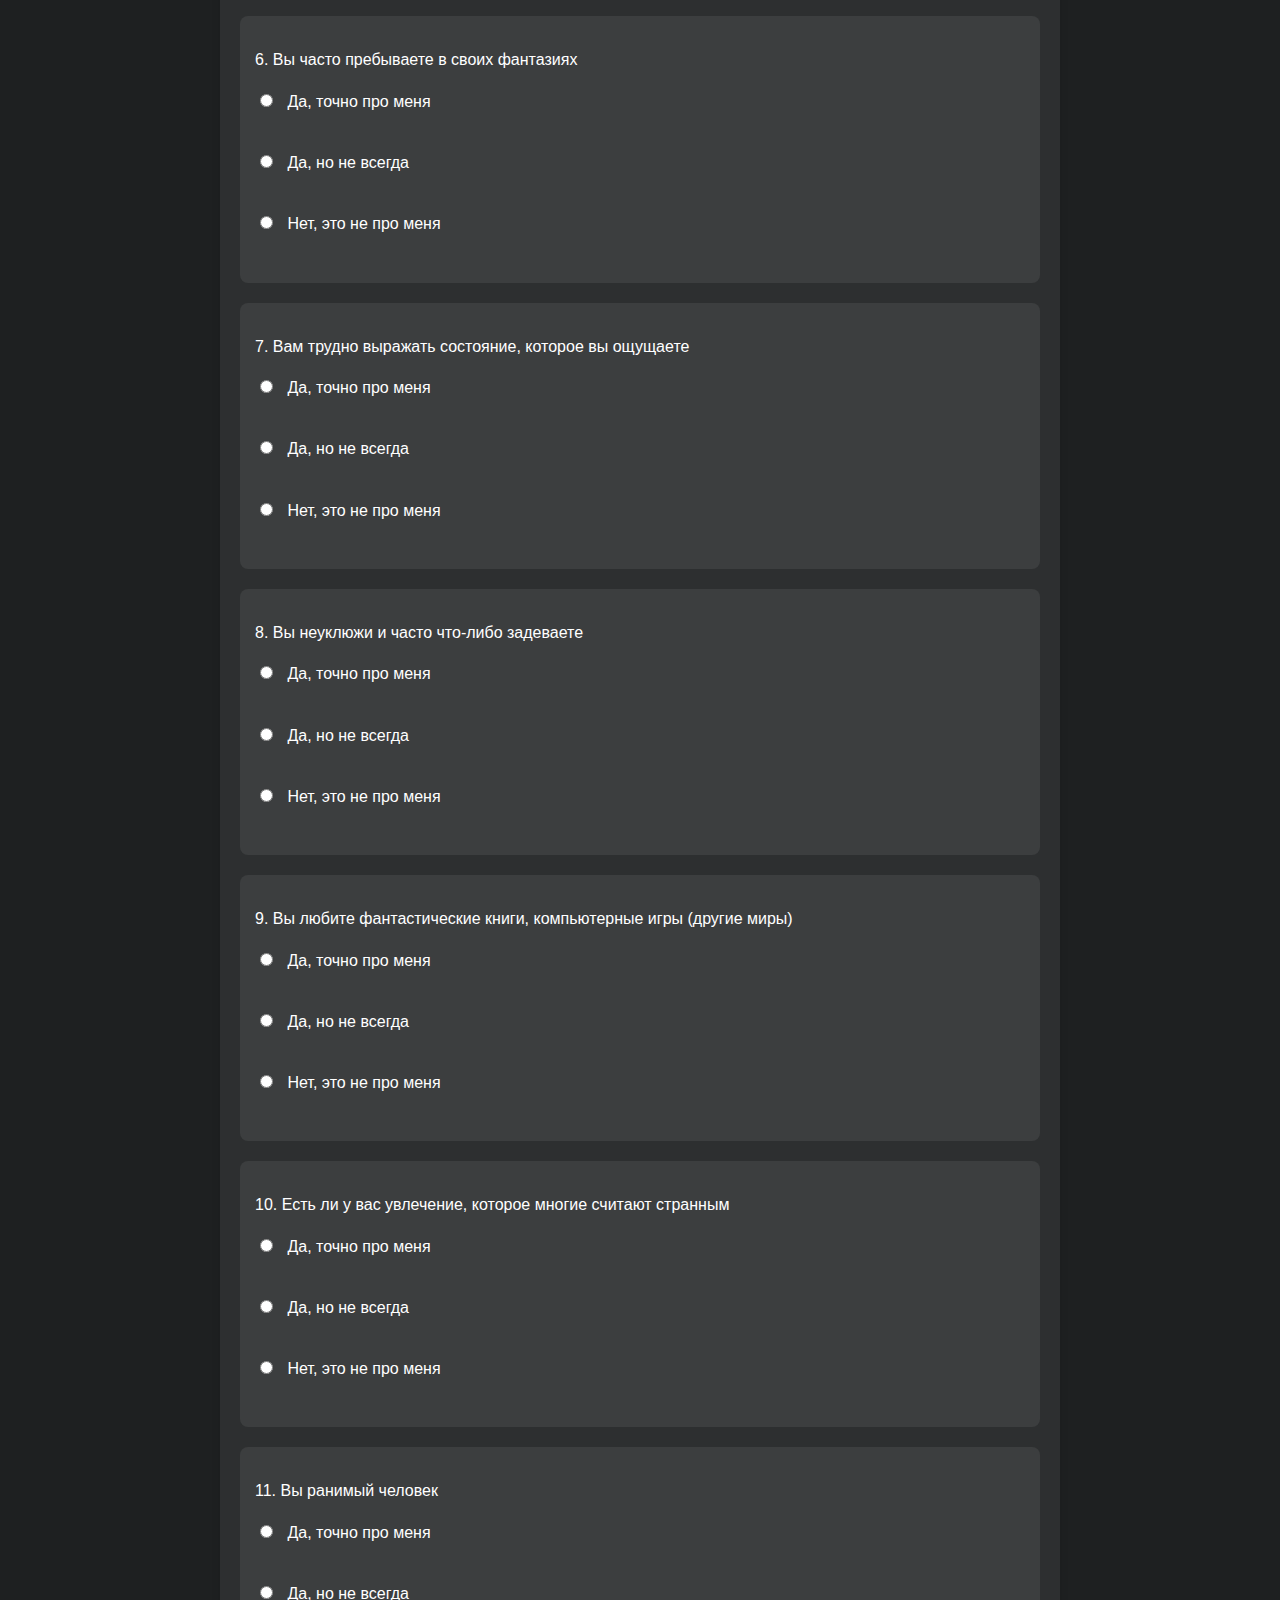
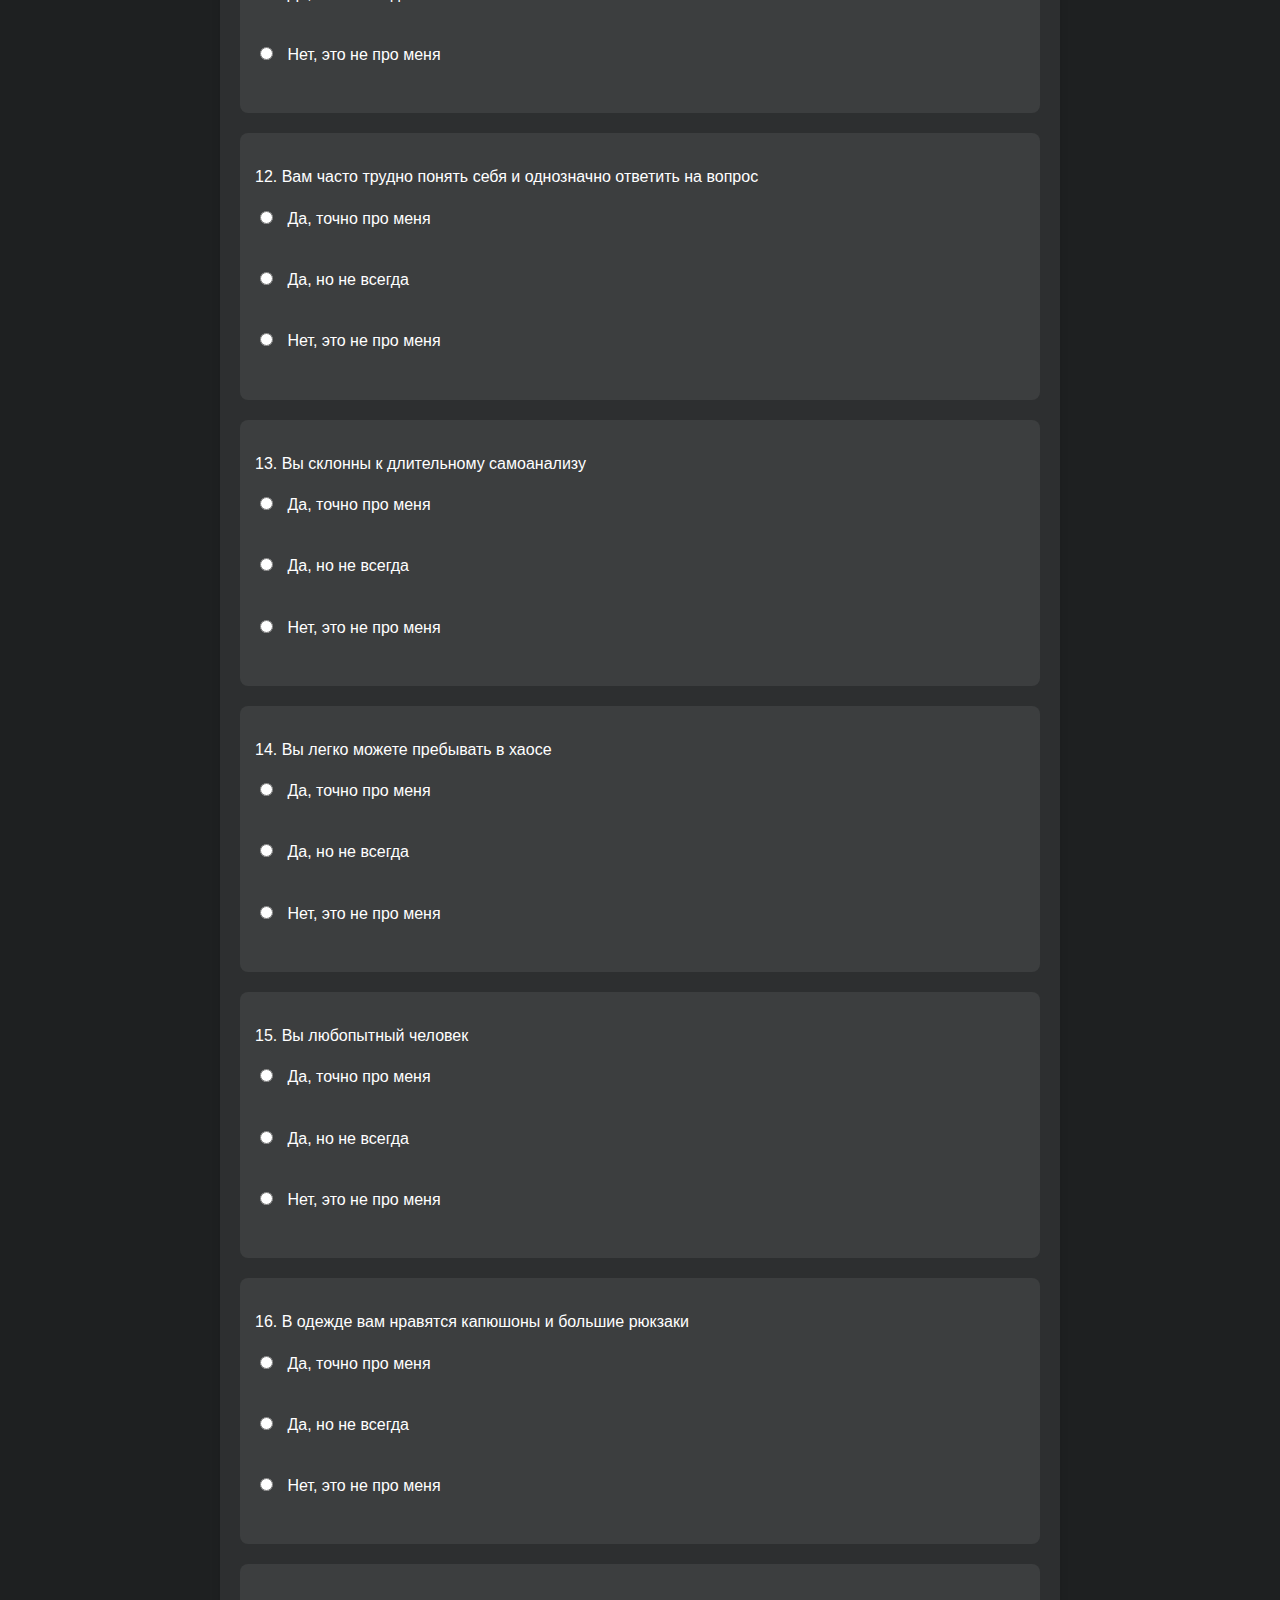
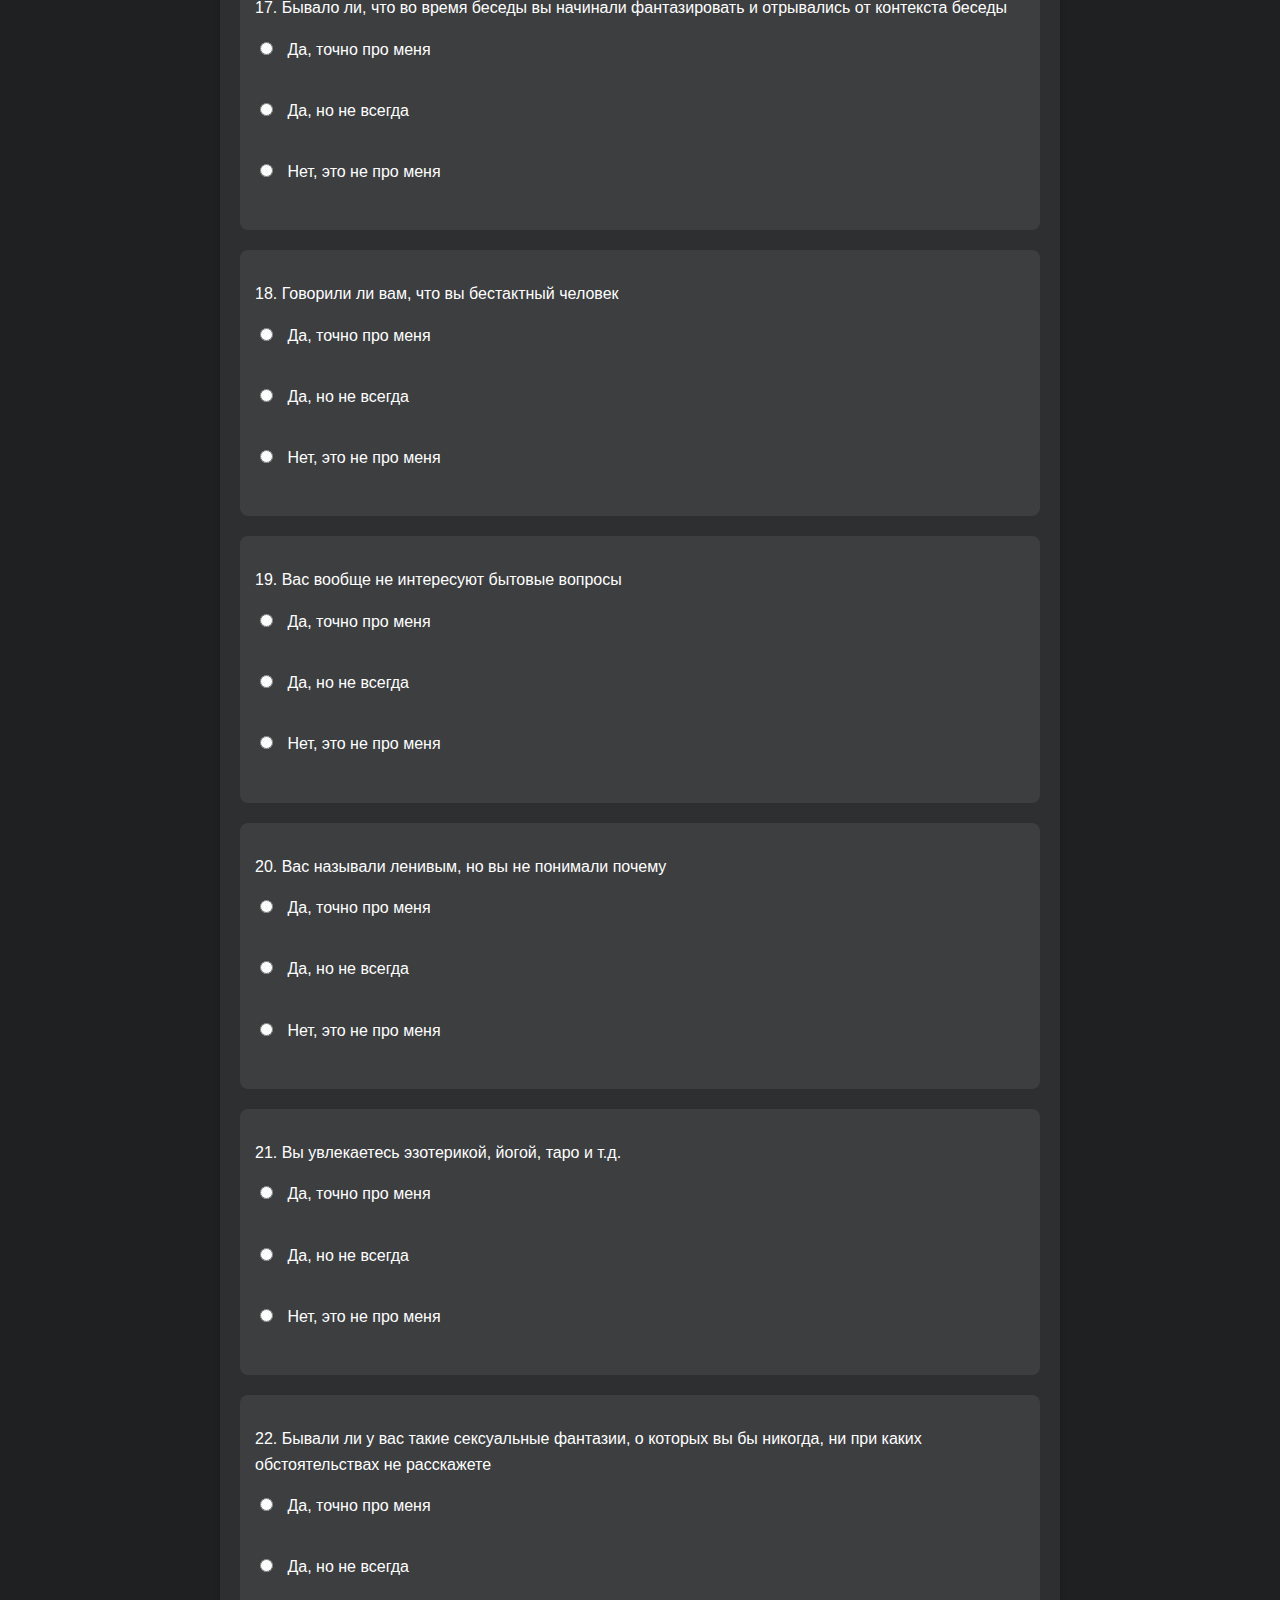
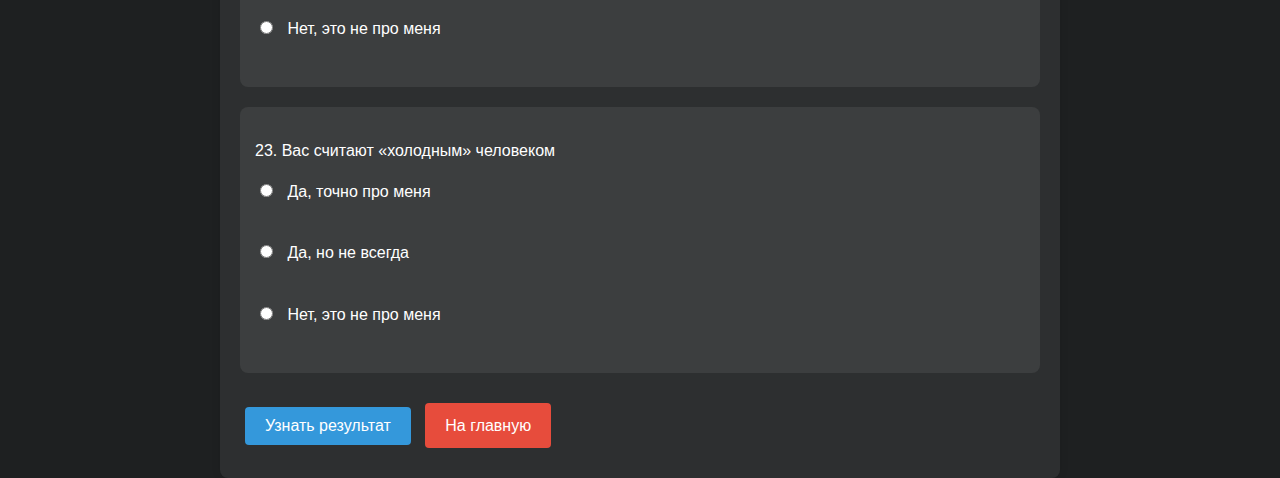
<file: shizoid.html>
<!DOCTYPE html>
<html lang="ru">

<head>
    <meta charset="UTF-8">
    <meta name="viewport" content="width=device-width, initial-scale=1.0">
    <title>Тест на Шизоида</title>
    <link rel="stylesheet" href="style.css">
</head>

<body>
    <div class="container">
        <h1>Тест на Шизоида</h1>
        <p>Ответьте на все вопросы, выбрав один из вариантов:</p>

        <div id="loading">Загрузка вопросов...</div>
        <div id="quiz"></div>

        <button onclick="calculateResult()" id="submit-btn" disabled>Узнать результат</button>
        <a href="index.html" class="back-button">На главную</a>

        <div id="result"></div>
    </div>

    <script>
        const answerOptions = [
            { text: "Да, точно про меня", value: 2 },
            { text: "Да, но не всегда", value: 1 },
            { text: "Нет, это не про меня", value: 0 }
        ];

        let questions = [];

        // Загружаем вопросы из JSON-файла
        fetch('shizoid_questions.json')
            .then(response => response.json())
            .then(data => {
                questions = data;
                renderQuestions();
                document.getElementById('loading').style.display = 'none';
                document.getElementById('submit-btn').disabled = false;
            })
            .catch(error => {
                console.error('Ошибка загрузки вопросов:', error);
                document.getElementById('loading').textContent = 'Ошибка загрузки вопросов. Пожалуйста, обновите страницу.';
            });

        // Отображаем вопросы на странице
        function renderQuestions() {
            const quizContainer = document.getElementById('quiz');
            quizContainer.innerHTML = '';

            questions.forEach((question, index) => {
                const questionDiv = document.createElement('div');
                questionDiv.className = 'question';

                const questionText = document.createElement('p');
                questionText.textContent = `${index + 1}. ${question}`;
                questionDiv.appendChild(questionText);

                answerOptions.forEach(answer => {
                    const label = document.createElement('label');
                    const radio = document.createElement('input');
                    radio.type = 'radio';
                    radio.name = `q${index + 1}`;
                    radio.value = answer.value;
                    radio.required = true;

                    label.appendChild(radio);
                    label.appendChild(document.createTextNode(` ${answer.text}`));
                    questionDiv.appendChild(label);
                    questionDiv.appendChild(document.createElement('br'));
                });

                quizContainer.appendChild(questionDiv);
            });
        }

        function calculateResult() {
            // Проверяем, ответил ли пользователь на все вопросы
            let allAnswered = true;

            for (let i = 1; i <= questions.length; i++) {
                if (!document.querySelector(`input[name="q${i}"]:checked`)) {
                    allAnswered = false;
                    break;
                }
            }

            if (!allAnswered) {
                alert("Пожалуйста, ответьте на все вопросы!");
                return;
            }

            // Считаем баллы
            let totalScore = 0;

            for (let i = 1; i <= questions.length; i++) {
                const selectedValue = document.querySelector(`input[name="q${i}"]:checked`).value;
                totalScore += parseInt(selectedValue);
            }

            // Рассчитываем результат в процентах
            const percentage = Math.round((totalScore * 100) / 46 * 100) / 100;

            // Выводим результат
            const resultDiv = document.getElementById('result');
            resultDiv.style.display = 'block';
            resultDiv.innerHTML = `
                <h2>Ваш результат: ${percentage}%</h2>
            `;

            const newResult = {
                testName: 'Шизоид',
                percentage: percentage,
            };

            // Получаем текущие результаты или создаём новый массив
            let testHistory = JSON.parse(localStorage.getItem('test_history')) || [];

            // Добавляем новый результат в начало массива
            testHistory.unshift(newResult);

            // Обрезаем до 10 записей
            if (testHistory.length > 10) {
                testHistory = testHistory.slice(0, 10);
            }

            // Сохраняем обратно
            localStorage.setItem('test_history', JSON.stringify(testHistory));

            // Прокручиваем страницу к результату
            resultDiv.scrollIntoView({ behavior: 'smooth' });
        }
    </script>
</body>

</html>
</file>
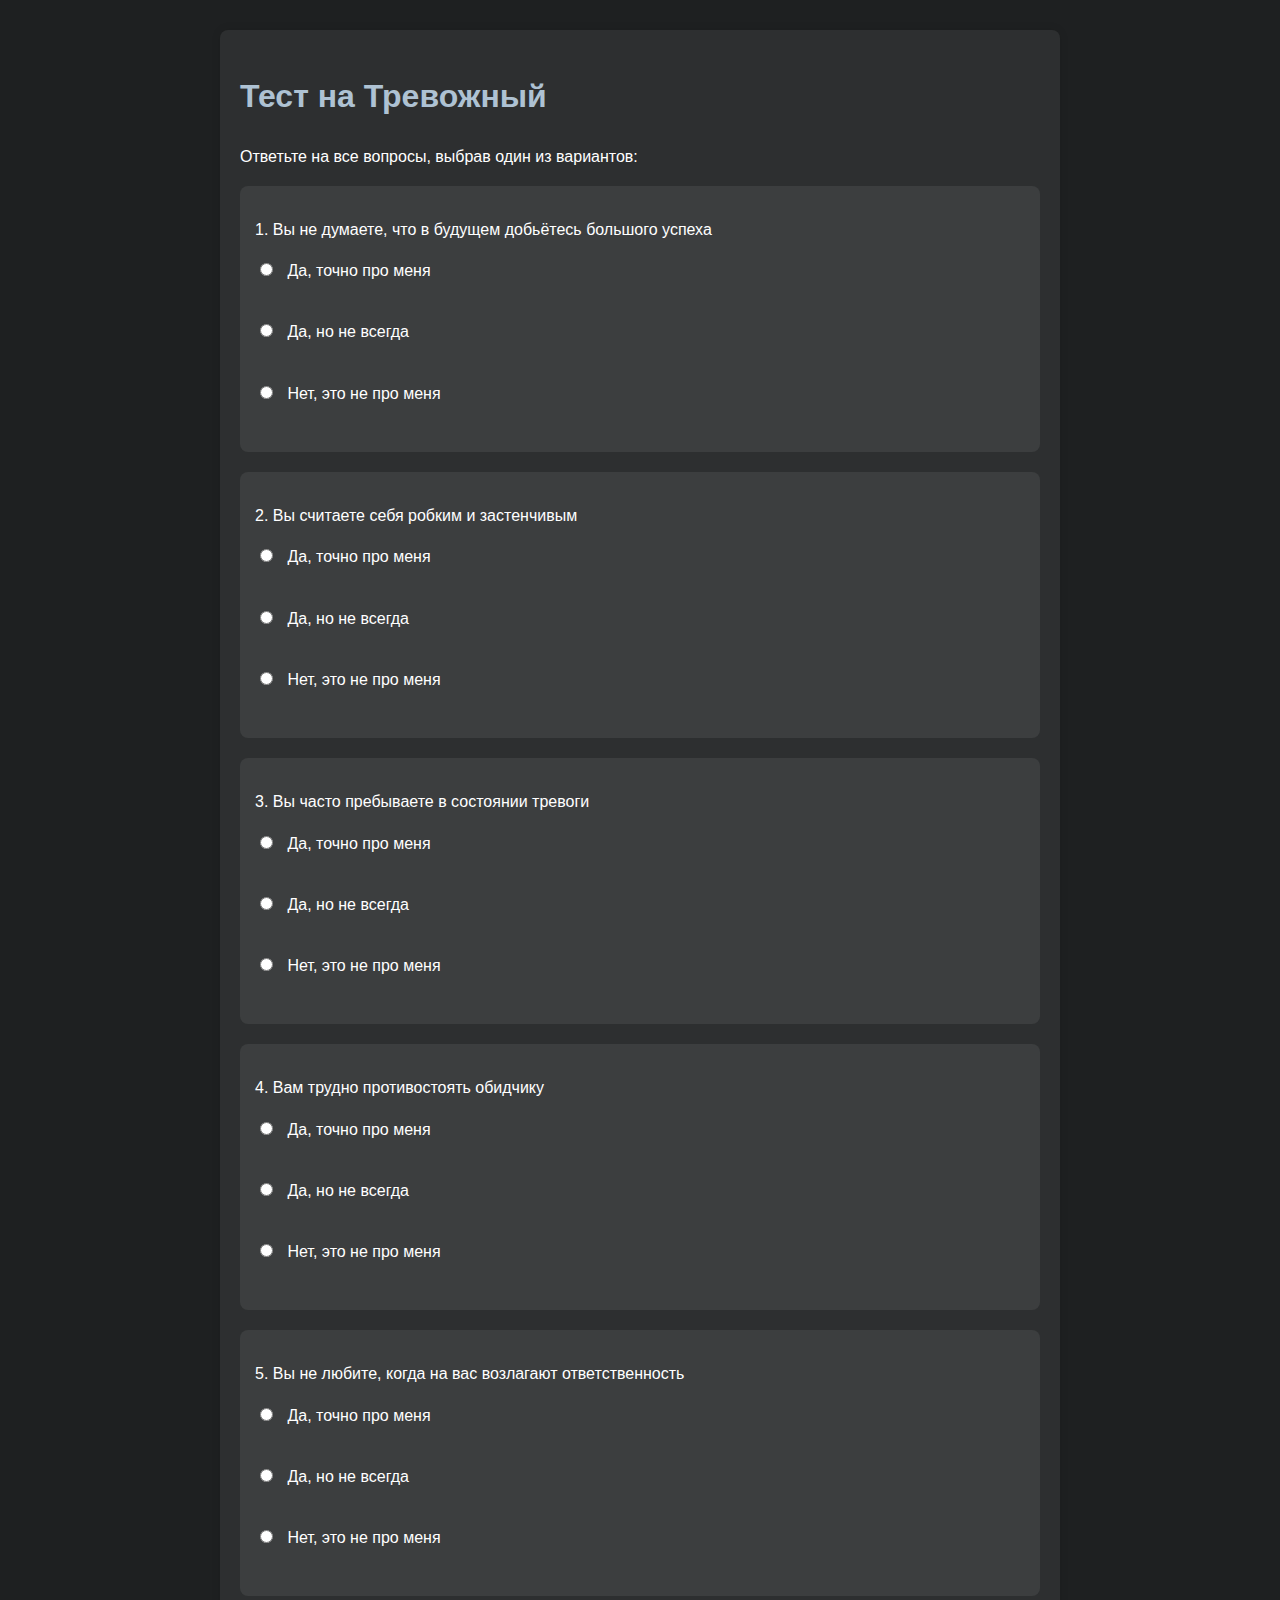
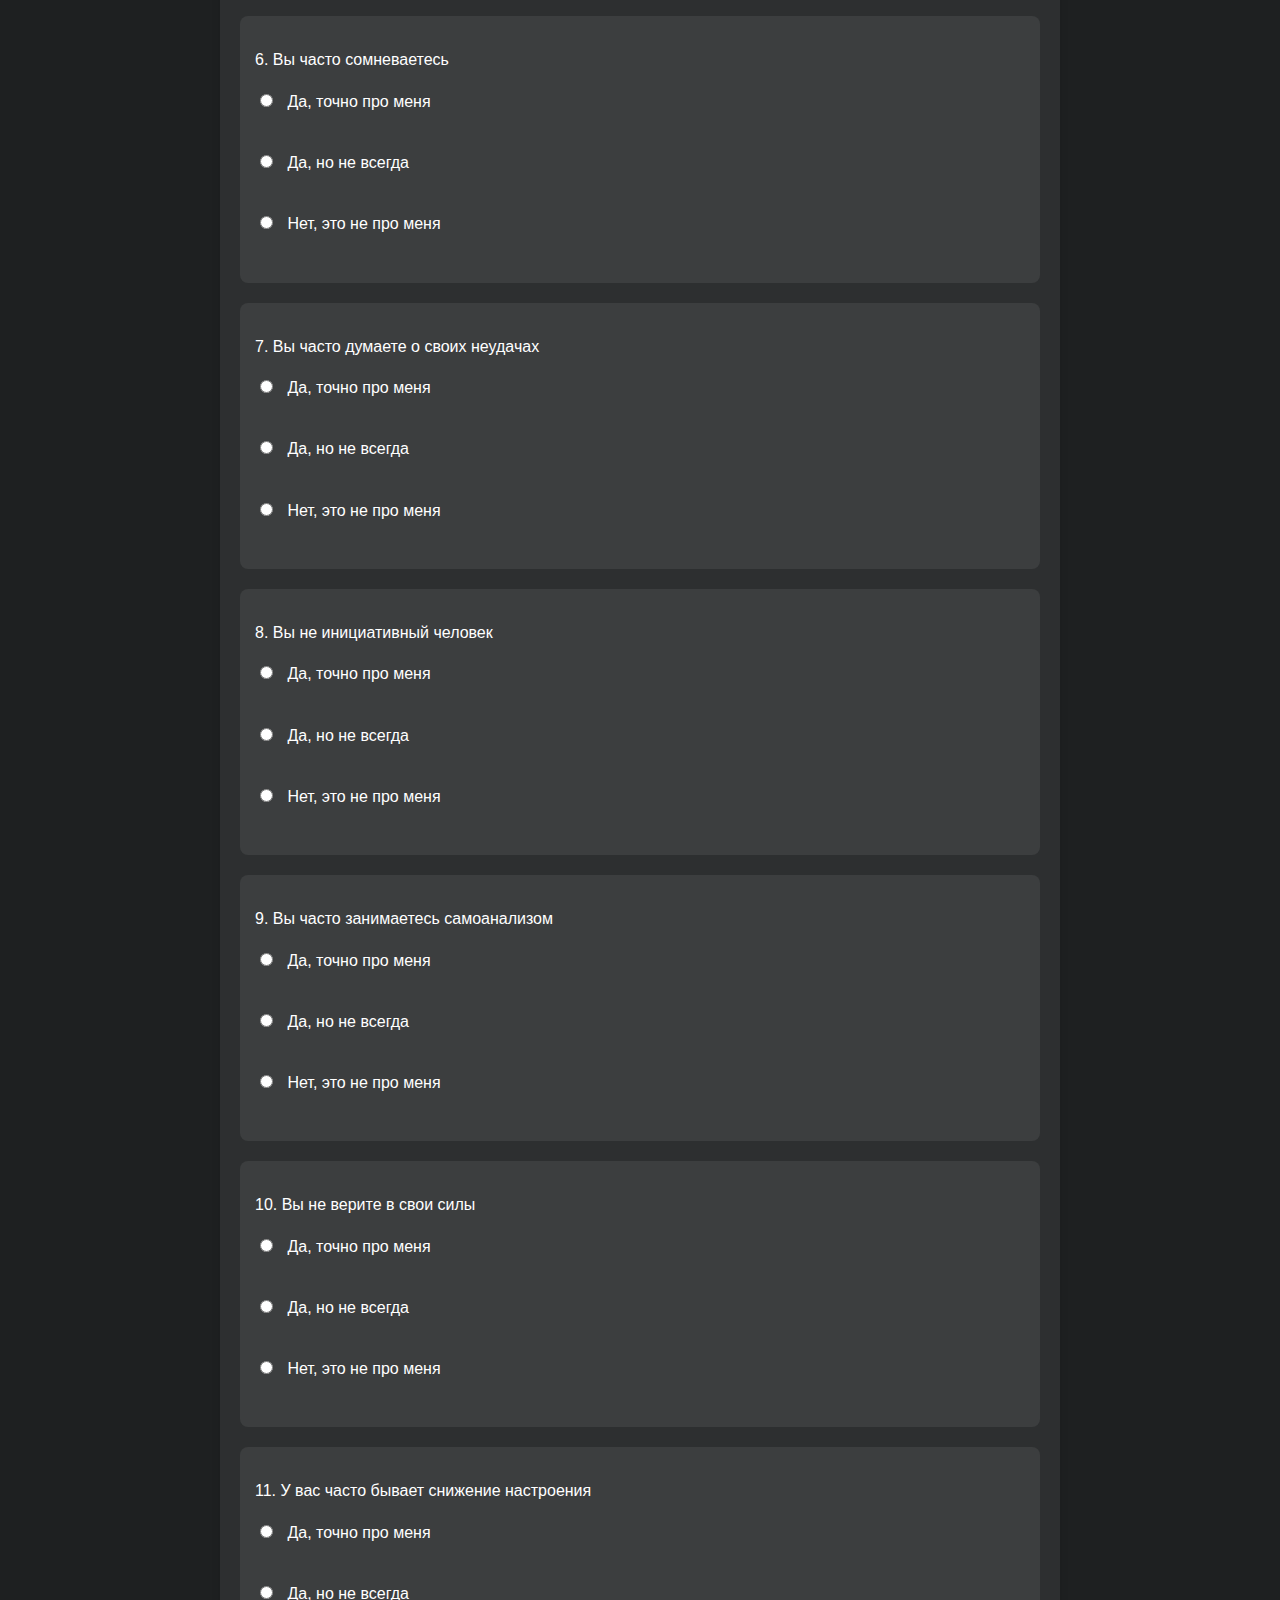
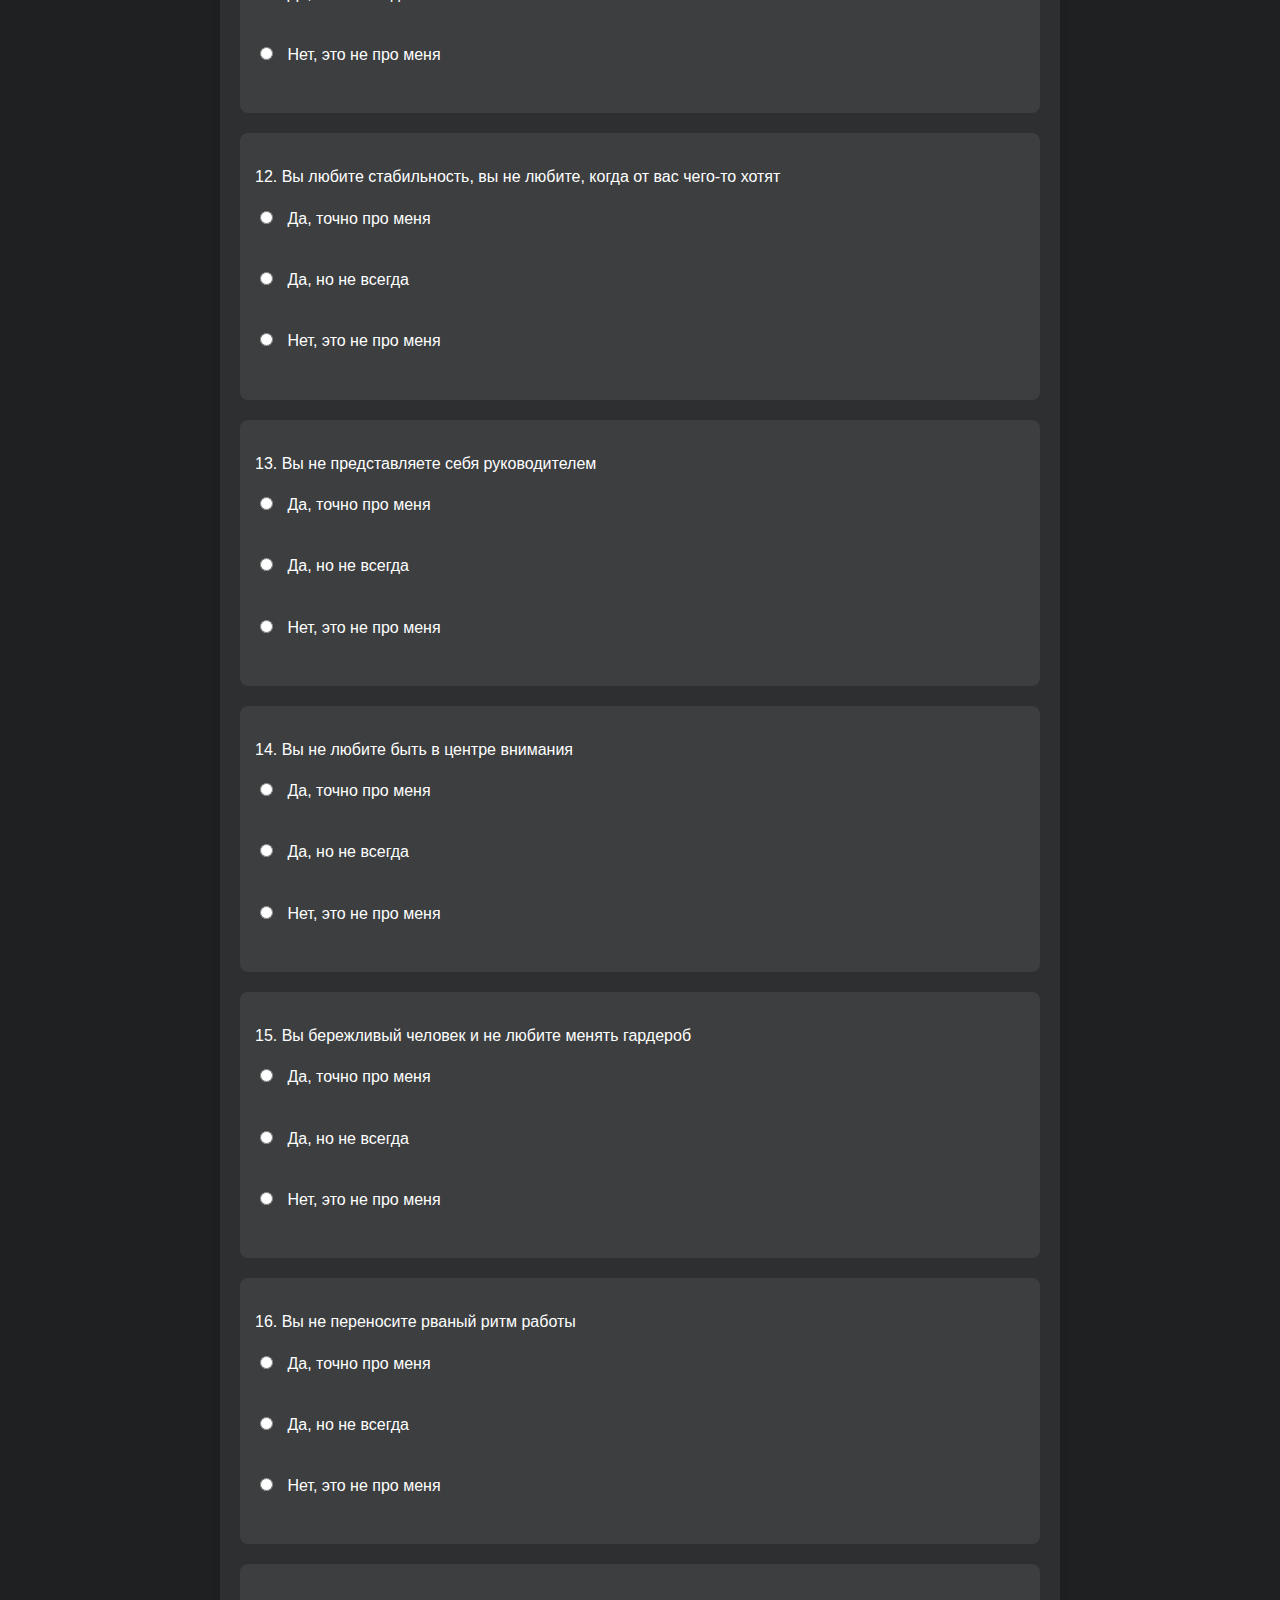
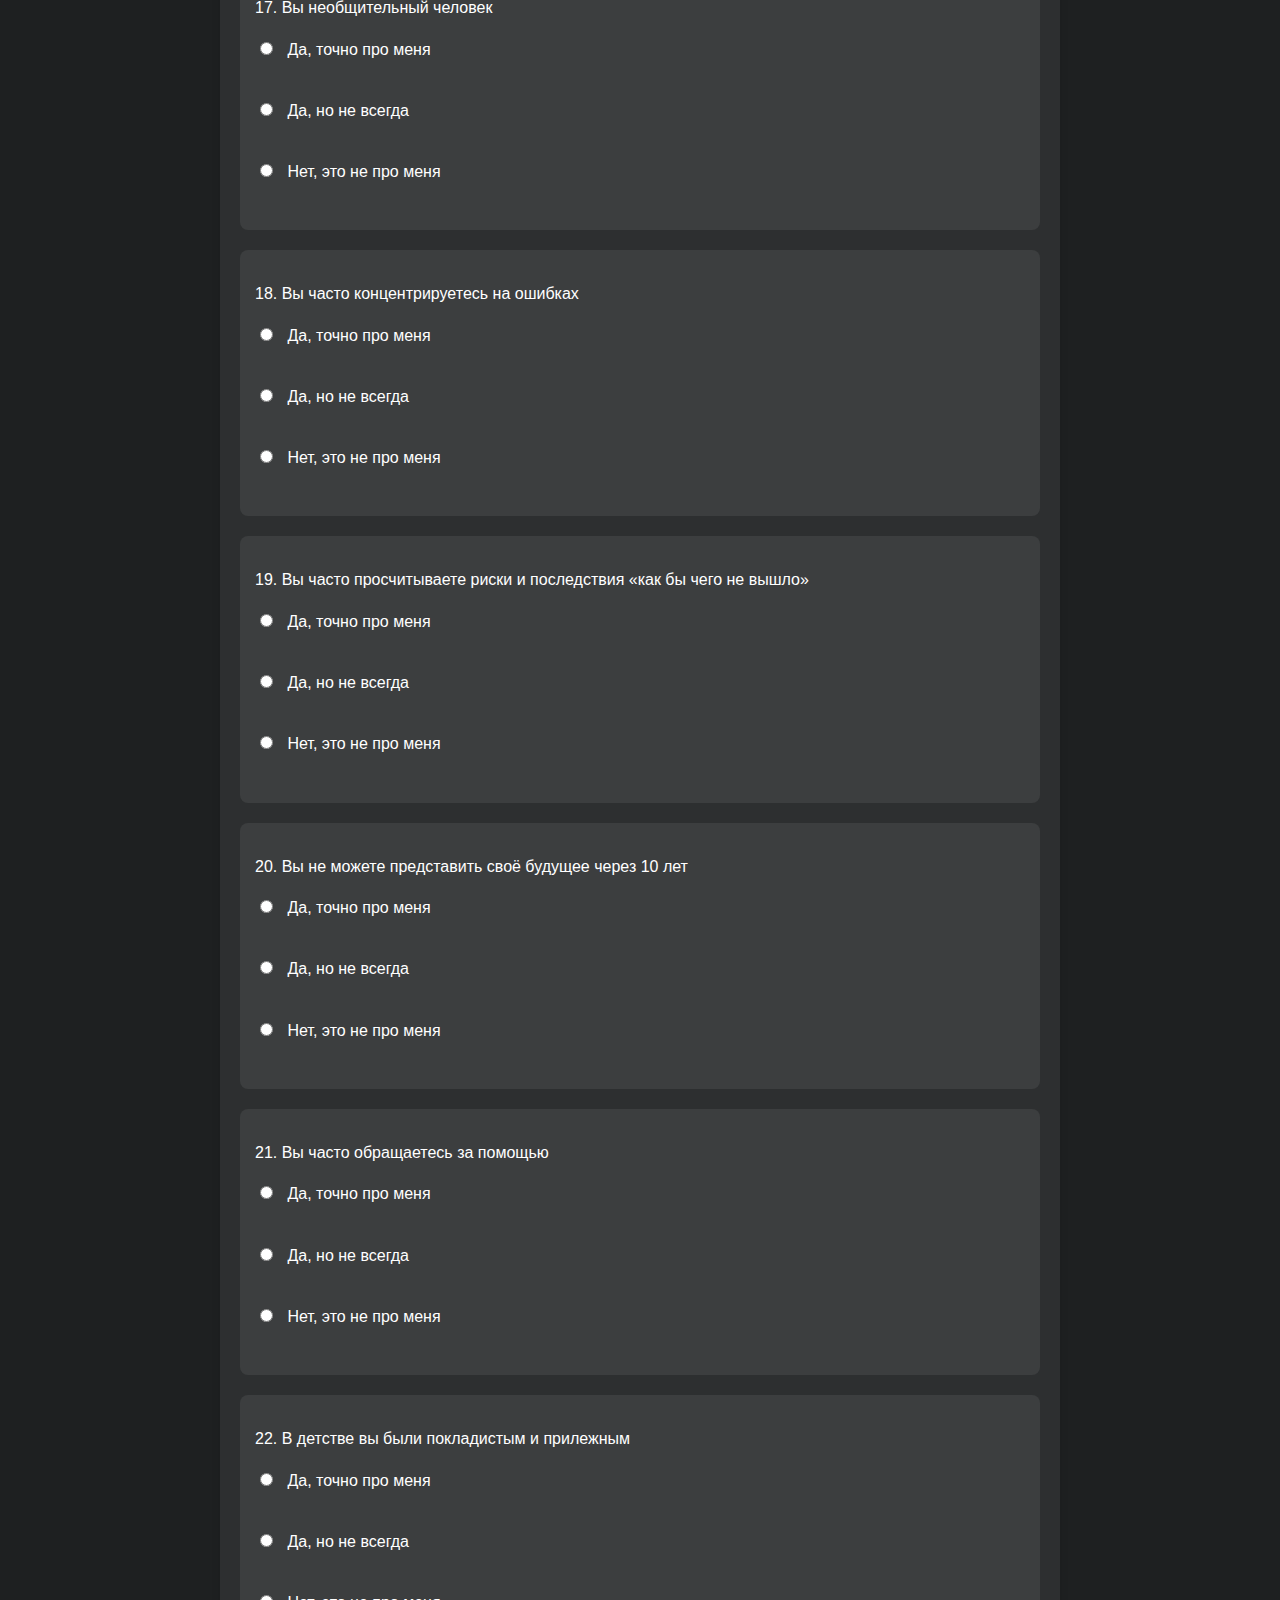
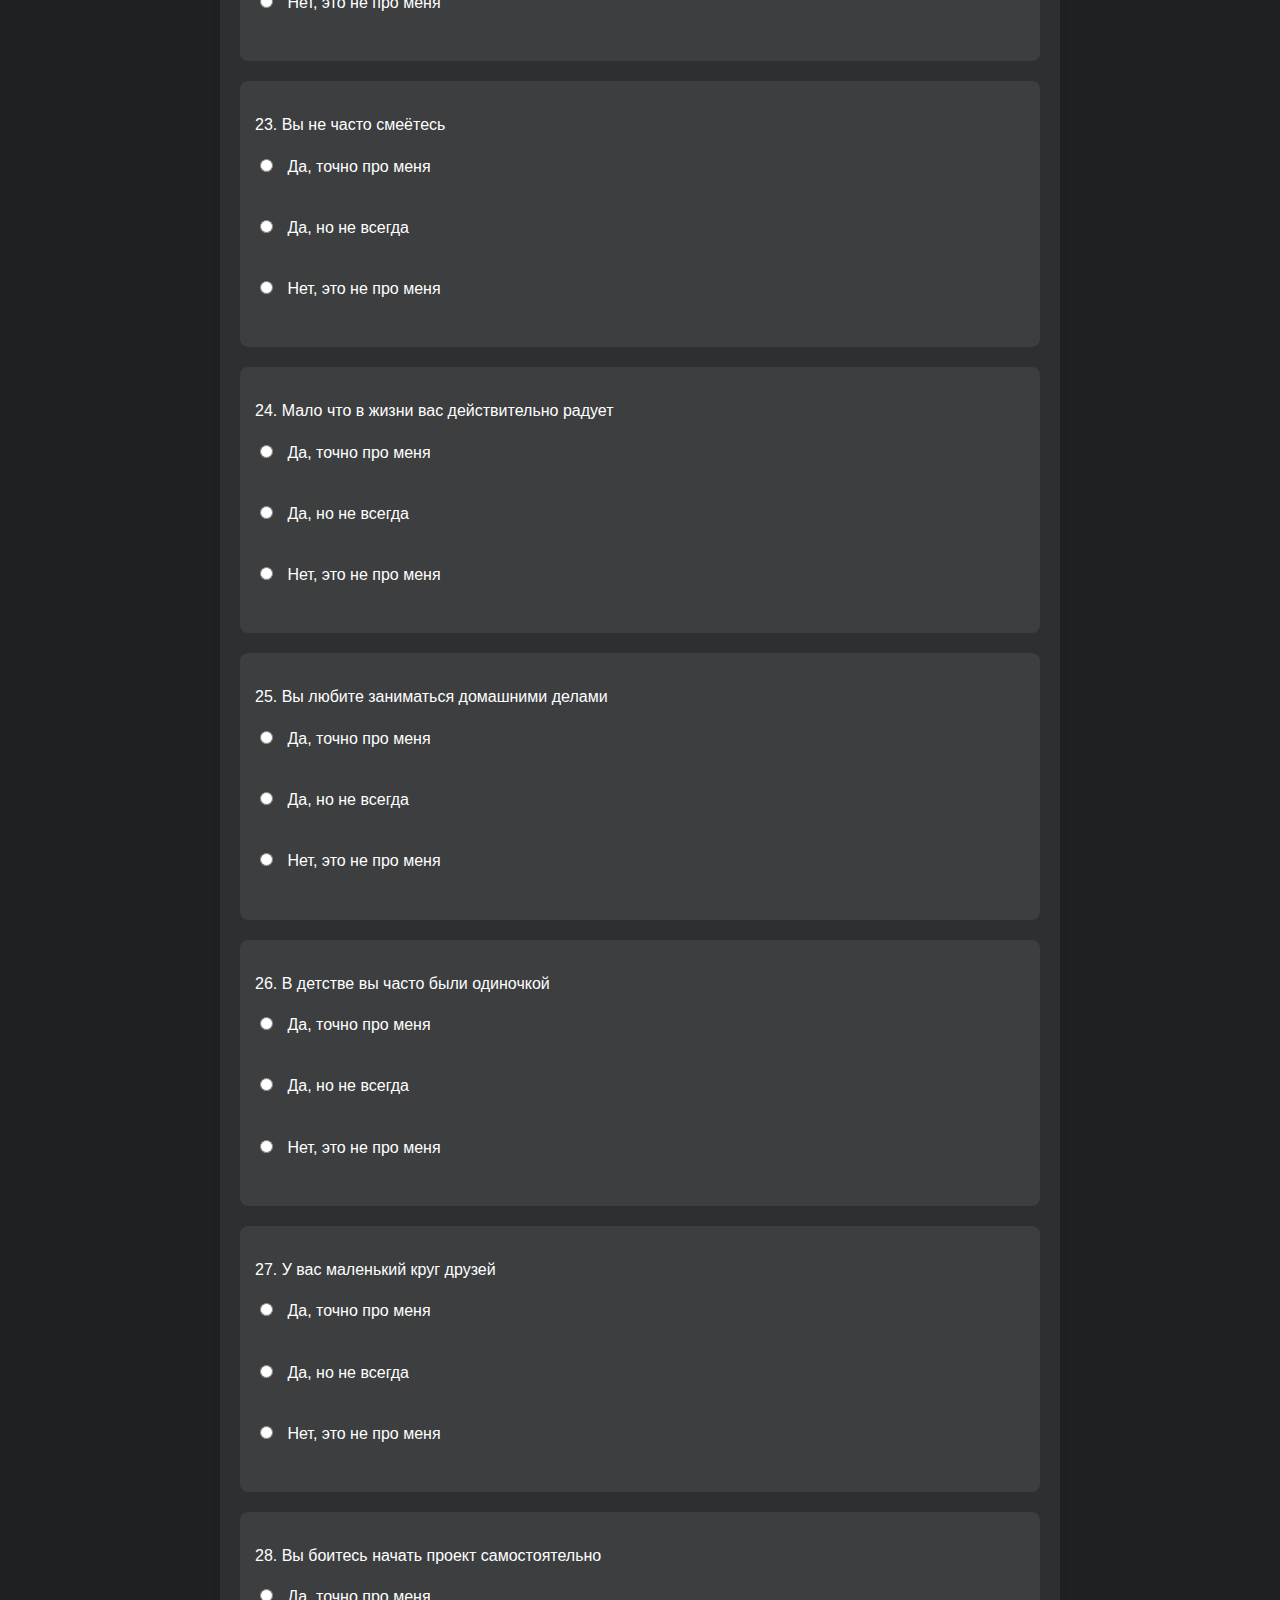
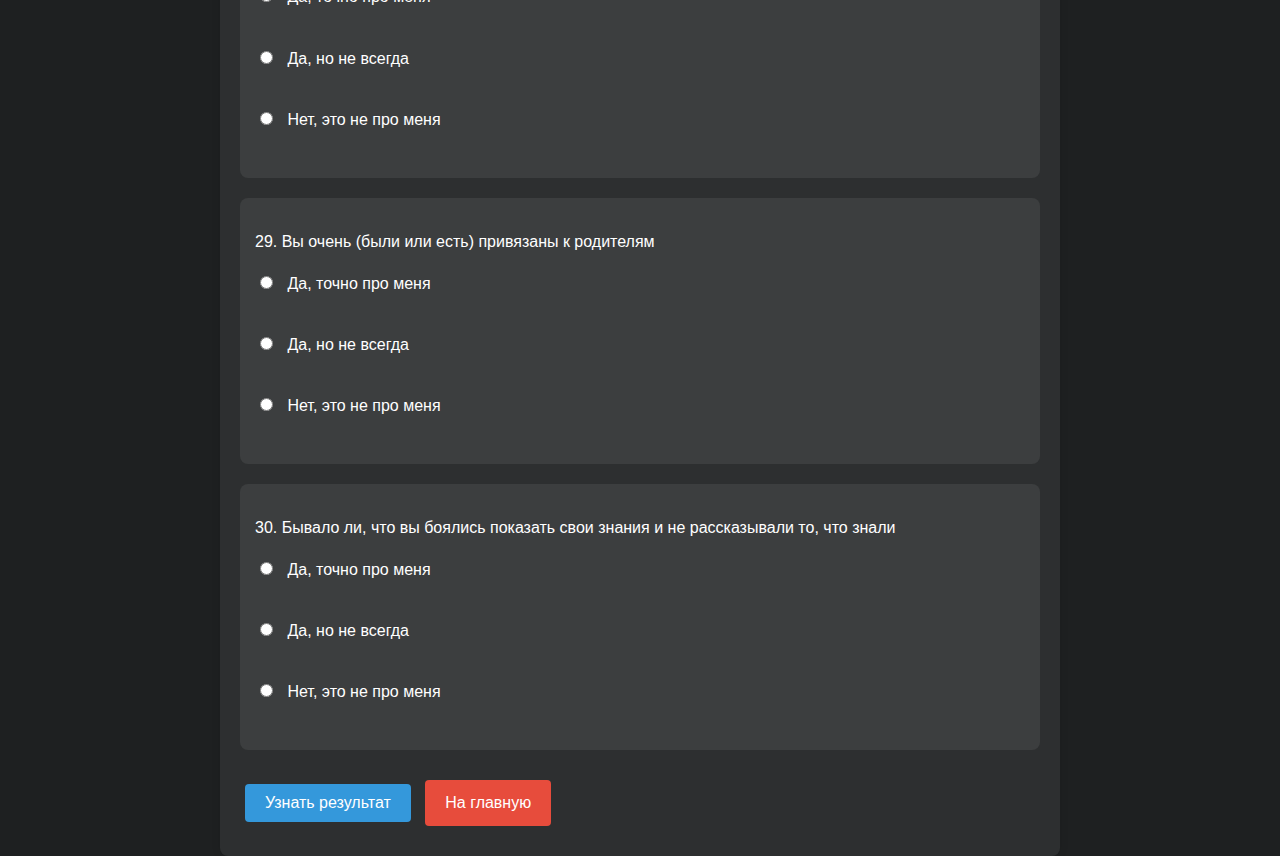
<file: trewoznyj.html>
<!DOCTYPE html>
<html lang="ru">
<head>
    <meta charset="UTF-8">
    <meta name="viewport" content="width=device-width, initial-scale=1.0">
    <title>Тест на Тревожный</title>
    <link rel="stylesheet" href="style.css">
</head>
<body>
    <div class="container">
        <h1>Тест на Тревожный</h1>
        <p>Ответьте на все вопросы, выбрав один из вариантов:</p>
        
        <div id="loading">Загрузка вопросов...</div>
        <div id="quiz"></div>
        
        <button onclick="calculateResult()" id="submit-btn" disabled>Узнать результат</button>
        <a href="index.html" class="back-button">На главную</a>
        
        <div id="result"></div>
    </div>

    <script>
        const answerOptions = [
            { text: "Да, точно про меня", value: 2 },
            { text: "Да, но не всегда", value: 1 },
            { text: "Нет, это не про меня", value: 0 }
        ];
        
        let questions = [];
        
        // Загружаем вопросы из JSON-файла
        fetch('trewoznyj_questions.json')
            .then(response => response.json())
            .then(data => {
                questions = data;
                renderQuestions();
                document.getElementById('loading').style.display = 'none';
                document.getElementById('submit-btn').disabled = false;
            })
            .catch(error => {
                console.error('Ошибка загрузки вопросов:', error);
                document.getElementById('loading').textContent = 'Ошибка загрузки вопросов. Пожалуйста, обновите страницу.';
            });
        
        // Отображаем вопросы на странице
        function renderQuestions() {
            const quizContainer = document.getElementById('quiz');
            quizContainer.innerHTML = '';
            
            questions.forEach((question, index) => {
                const questionDiv = document.createElement('div');
                questionDiv.className = 'question';
                
                const questionText = document.createElement('p');
                questionText.textContent = `${index + 1}. ${question}`;
                questionDiv.appendChild(questionText);
                
                answerOptions.forEach(answer => {
                    const label = document.createElement('label');
                    const radio = document.createElement('input');
                    radio.type = 'radio';
                    radio.name = `q${index + 1}`;
                    radio.value = answer.value;
                    radio.required = true;
                    
                    label.appendChild(radio);
                    label.appendChild(document.createTextNode(` ${answer.text}`));
                    questionDiv.appendChild(label);
                    questionDiv.appendChild(document.createElement('br'));
                });
                
                quizContainer.appendChild(questionDiv);
            });
        }
        
        function calculateResult() {
            // Проверяем, ответил ли пользователь на все вопросы
            let allAnswered = true;
            
            for (let i = 1; i <= questions.length; i++) {
                if (!document.querySelector(`input[name="q${i}"]:checked`)) {
                    allAnswered = false;
                    break;
                }
            }
            
            if (!allAnswered) {
                alert("Пожалуйста, ответьте на все вопросы!");
                return;
            }
            
            // Считаем баллы
            let totalScore = 0;
            
            for (let i = 1; i <= questions.length; i++) {
                const selectedValue = document.querySelector(`input[name="q${i}"]:checked`).value;
                totalScore += parseInt(selectedValue);
            }
            
            // Рассчитываем результат в процентах
            const percentage = Math.round((totalScore * 100) / 60 * 100) / 100;
            
            // Выводим результат
            const resultDiv = document.getElementById('result');
            resultDiv.style.display = 'block';
            resultDiv.innerHTML = `
                <h2>Ваш результат: ${percentage}%</h2>
            `;
            
            // Прокручиваем страницу к результату
            resultDiv.scrollIntoView({ behavior: 'smooth' });
        }
    </script>
</body>
</html>
</file>
<file: style.css>
body {
    font-family: 'Arial', sans-serif;
    line-height: 1.6;
    margin: 0;
    padding: 0;
    background-color: #1e2021;
    color: #fff;
}

.container {
    max-width: 800px;
    margin: 0 auto;
    padding: 20px;
    background-color: #2d2f30;
    box-shadow: 0 0 10px rgba(0,0,0,0.1);
    border-radius: 8px;
    margin-top: 30px;
}

h1, h2 {
    color: #aec2d3;
}

.test-info {
    background-color: #3c3e3f;
    padding: 15px;
    border-radius: 5px;
    margin: 20px 0;
}

.question {
    margin-bottom: 20px;
    padding: 15px;
    background-color: #3c3e3f;
    border-radius: 8px;
}

button, .start-button, .back-button, .retry-button {
    display: inline-block;
    background-color: #3498db;
    color: white;
    padding: 10px 20px;
    border: none;
    border-radius: 4px;
    cursor: pointer;
    font-size: 16px;
    text-decoration: none;
    margin: 10px 5px;
    transition: background-color 0.3s;
}

button:hover, .start-button:hover, .back-button:hover, .retry-button:hover {
    background-color: #2980b9;
}

.start-button {
    background-color: #2ecc71;
}

.start-button:hover {
    background-color: #27ae60;
}

.back-button {
    background-color: #e74c3c;
}

.back-button:hover {
    background-color: #c0392b;
}

#result {
    margin-top: 20px;
    padding: 20px;
    background-color: #102c35;
    border-radius: 8px;
    display: none;
}

#loading {
    text-align: center;
    margin: 20px 0;
    font-style: italic;
    color: #7f8c8d;
}

label {
    display: block;
    margin: 5px 0;
    cursor: pointer;
}

input[type="radio"] {
    margin-right: 10px;
}
</file>
